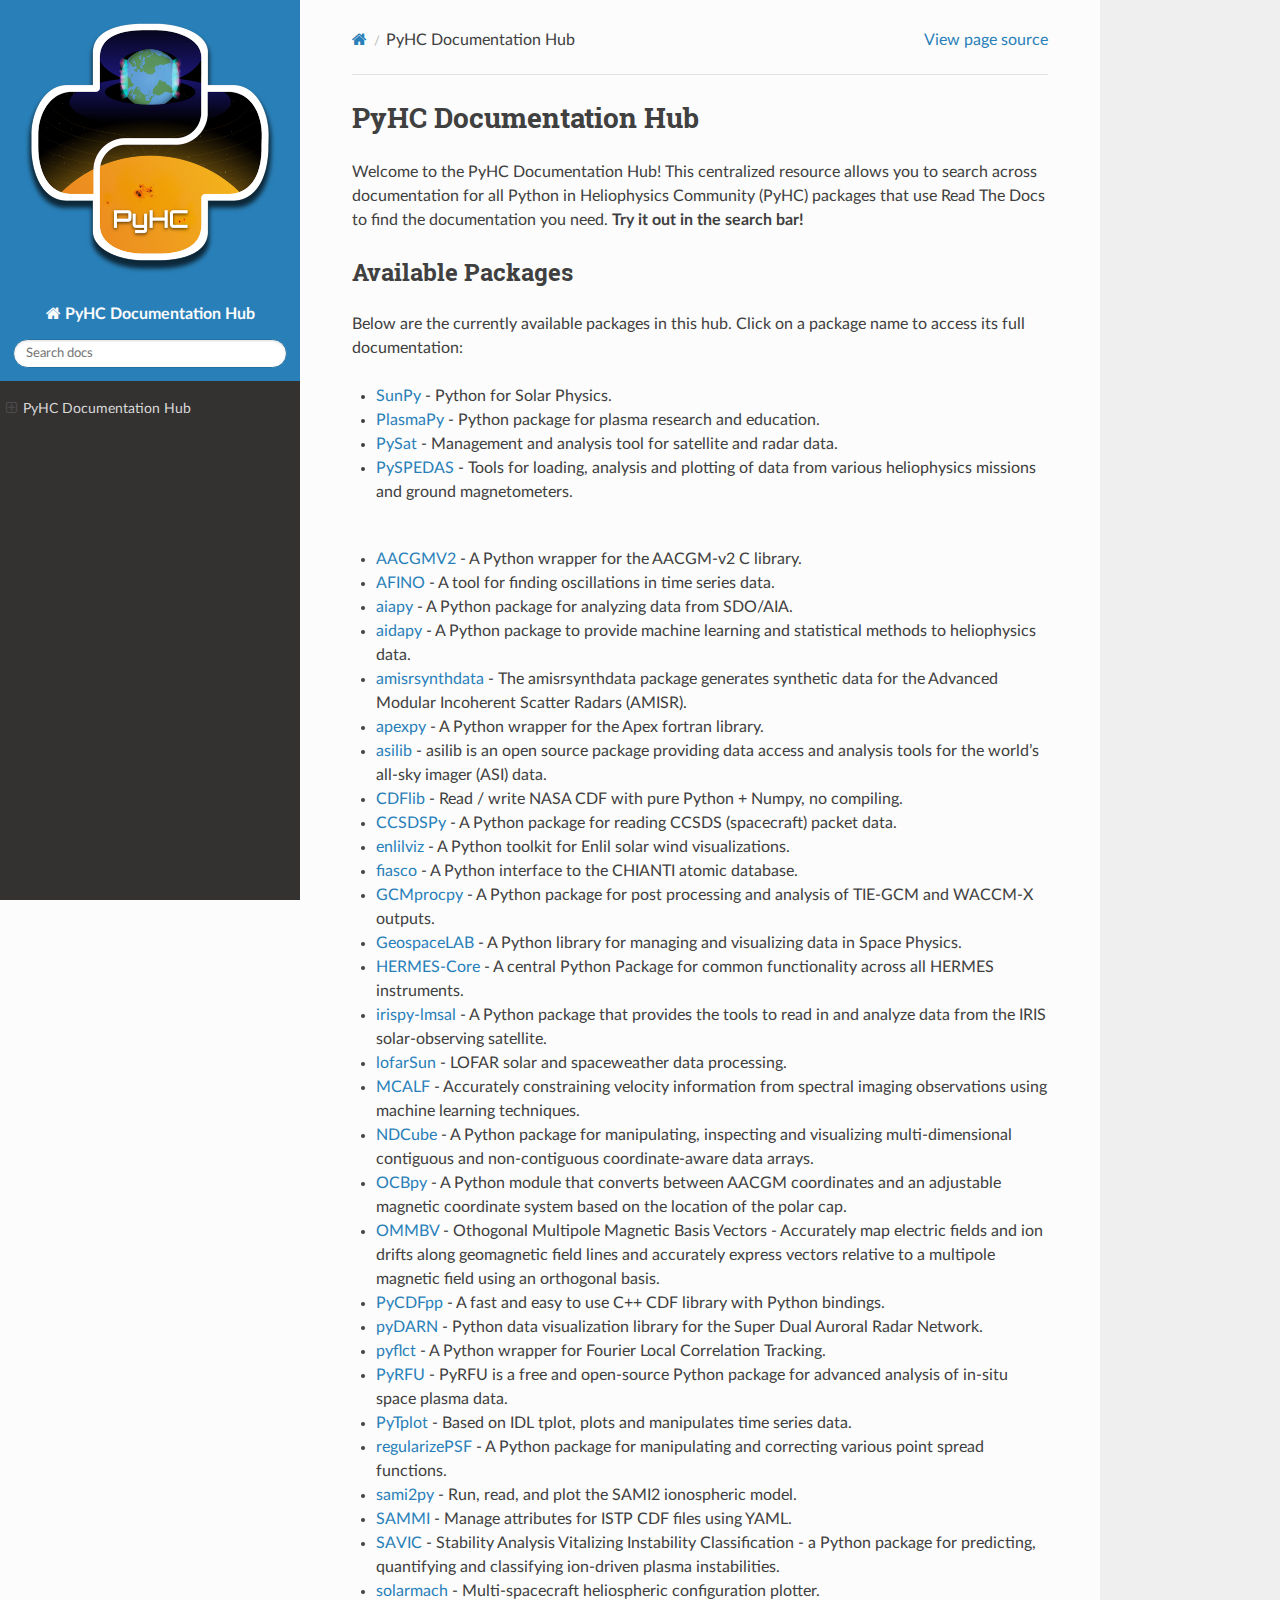
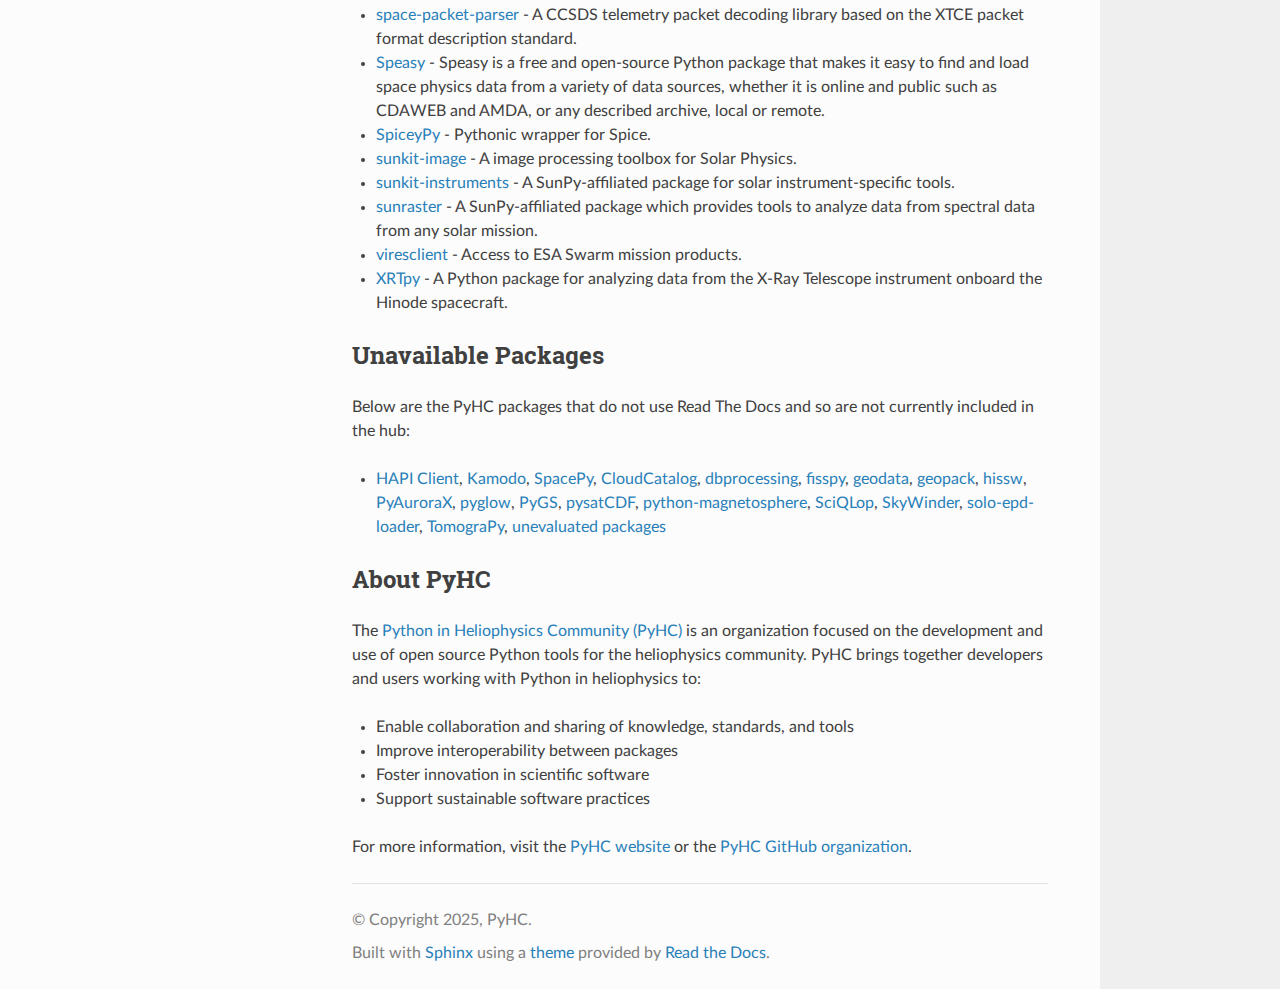
<file: index.html>
<!DOCTYPE html>
<html class="writer-html5" lang="en" data-content_root="./">
<head>
  <meta charset="utf-8" /><meta name="viewport" content="width=device-width, initial-scale=1" />

  <meta name="viewport" content="width=device-width, initial-scale=1.0" />
  <title>PyHC Documentation Hub &mdash; PyHC Documentation Hub  documentation</title>
      <link rel="stylesheet" type="text/css" href="_static/pygments.css?v=b86133f3" />
      <link rel="stylesheet" type="text/css" href="_static/css/theme.css?v=19f00094" />
      <link rel="stylesheet" type="text/css" href="_static/copybutton.css?v=76b2166b" />
      <link rel="stylesheet" type="text/css" href="_static/custom.css?v=01a5f578" />

  
  <!--[if lt IE 9]>
    <script src="_static/js/html5shiv.min.js"></script>
  <![endif]-->
  
        <script src="_static/jquery.js?v=5d32c60e"></script>
        <script src="_static/_sphinx_javascript_frameworks_compat.js?v=2cd50e6c"></script>
        <script src="_static/documentation_options.js?v=5929fcd5"></script>
        <script src="_static/doctools.js?v=888ff710"></script>
        <script src="_static/sphinx_highlight.js?v=dc90522c"></script>
        <script src="_static/clipboard.min.js?v=a7894cd8"></script>
        <script src="_static/copybutton.js?v=f281be69"></script>
        <script src="_static/pyhc_search.js?v=15aedbce"></script>
    <script src="_static/js/theme.js"></script>
    <link rel="index" title="Index" href="genindex.html" />
    <link rel="search" title="Search" href="search.html" />
 
<link rel="shortcut icon" href="_static/images/favicon.png"/>
<script type="application/json" id="pyhc-projects-data">
["sunpy", "plasmapy", "pysat", "pyspedas", "aacgmv2", "afino", "aiapy", "aidapy", "amisrsynthdata", "apexpy", "aurora-asi-lib", "cdflib", "ccsdspy", "enlilviz", "fiasco", "gcmprocpy", "geospacelab", "hermes-core", "irispy-lmsal", "lofarsun", "mcalf", "ndcube", "ocbpy", "ommbv", "pycdfpp", "pydarn", "pyflct", "pyrfu", "pytplot", "regularizepsf", "sami2py", "sammi", "savic", "solarmach", "space-packet-parser", "speasy", "spiceypy", "sunkit-image", "sunkit-instruments", "sunraster", "viresclient", "xrtpy"]
</script>

</head>

<body class="wy-body-for-nav"> 
  <div class="wy-grid-for-nav">
    <nav data-toggle="wy-nav-shift" class="wy-nav-side">
      <div class="wy-side-scroll">
        <div class="wy-side-nav-search" >
<a href="#">
  <img src="_static/images/PyHC_logo.png" class="logo" alt="Logo"/>
</a>


          
          
          <a href="#" class="icon icon-home">
            PyHC Documentation Hub
          </a>
<div role="search">
  <form id="rtd-search-form" class="wy-form" action="search.html" method="get">
    <input type="text" name="q" placeholder="Search docs" aria-label="Search docs" />
    <input type="hidden" name="check_keywords" value="yes" />
    <input type="hidden" name="area" value="default" />
  </form>
</div>

        </div><div class="wy-menu wy-menu-vertical" data-spy="affix" role="navigation" aria-label="Navigation menu">
              <!-- Local TOC -->
              <div class="local-toc"><ul>
<li><a class="reference internal" href="#">PyHC Documentation Hub</a><ul>
<li><a class="reference internal" href="#available-packages">Available Packages</a></li>
<li><a class="reference internal" href="#unavailable-packages">Unavailable Packages</a></li>
<li><a class="reference internal" href="#about-pyhc">About PyHC</a></li>
</ul>
</li>
</ul>
</div>
        </div>
      </div>
    </nav>

    <section data-toggle="wy-nav-shift" class="wy-nav-content-wrap"><nav class="wy-nav-top" aria-label="Mobile navigation menu" >
          <i data-toggle="wy-nav-top" class="fa fa-bars"></i>
          <a href="#">PyHC Documentation Hub</a>
      </nav>

      <div class="wy-nav-content">
        <div class="rst-content">
          <div role="navigation" aria-label="Page navigation">
  <ul class="wy-breadcrumbs">
      <li><a href="#" class="icon icon-home" aria-label="Home"></a></li>
      <li class="breadcrumb-item active">PyHC Documentation Hub</li>
      <li class="wy-breadcrumbs-aside">
            <a href="_sources/index.rst.txt" rel="nofollow"> View page source</a>
      </li>
  </ul>
  <hr/>
</div>
          <div role="main" class="document" itemscope="itemscope" itemtype="http://schema.org/Article">
           <div itemprop="articleBody">
             
  <section id="pyhc-documentation-hub">
<h1>PyHC Documentation Hub<a class="headerlink" href="#pyhc-documentation-hub" title="Link to this heading"></a></h1>
<p>Welcome to the PyHC Documentation Hub! This centralized resource allows you to search across documentation for all Python in Heliophysics Community (PyHC) packages that use Read The Docs to find the documentation you need. <strong>Try it out in the search bar!</strong></p>
<section id="available-packages">
<h2>Available Packages<a class="headerlink" href="#available-packages" title="Link to this heading"></a></h2>
<p>Below are the currently available packages in this hub. Click on a package name to access its full documentation:</p>
<ul class="simple">
<li><p><a class="reference external" href="https://docs.sunpy.org/en/stable/">SunPy</a> - Python for Solar Physics.</p></li>
<li><p><a class="reference external" href="https://docs.plasmapy.org/en/stable/">PlasmaPy</a> - Python package for plasma research and education.</p></li>
<li><p><a class="reference external" href="https://pysat.readthedocs.io/en/latest/">PySat</a> - Management and analysis tool for satellite and radar data.</p></li>
<li><p><a class="reference external" href="https://pyspedas.readthedocs.io/en/latest/">PySPEDAS</a> - Tools for loading, analysis and plotting of data from various heliophysics missions and ground magnetometers.</p></li>
</ul>
<br><ul class="simple">
<li><p><a class="reference external" href="http://aacgmv2.readthedocs.io">AACGMV2</a> - A Python wrapper for the AACGM-v2 C library.</p></li>
<li><p><a class="reference external" href="https://afino-release-version.readthedocs.io/">AFINO</a> - A tool for finding oscillations in time series data.</p></li>
<li><p><a class="reference external" href="https://aiapy.readthedocs.io">aiapy</a> - A Python package for analyzing data from SDO/AIA.</p></li>
<li><p><a class="reference external" href="https://aidapy.readthedocs.io">aidapy</a> - A Python package to provide machine learning and statistical methods to heliophysics data.</p></li>
<li><p><a class="reference external" href="https://amisrsynthdata.readthedocs.io/en/latest/">amisrsynthdata</a> - The amisrsynthdata package generates synthetic data for the Advanced Modular Incoherent Scatter Radars (AMISR).</p></li>
<li><p><a class="reference external" href="http://apexpy.readthedocs.io">apexpy</a> - A Python wrapper for the Apex fortran library.</p></li>
<li><p><a class="reference external" href="https://aurora-asi-lib.readthedocs.io/">asilib</a> - asilib is an open source package providing data access and analysis tools for the world’s all-sky imager (ASI) data.</p></li>
<li><p><a class="reference external" href="https://cdflib.readthedocs.io/en/latest">CDFlib</a> - Read / write NASA CDF with pure Python + Numpy, no compiling.</p></li>
<li><p><a class="reference external" href="https://docs.ccsdspy.org/en/latest/#">CCSDSPy</a> - A Python package for reading CCSDS (spacecraft) packet data.</p></li>
<li><p><a class="reference external" href="https://enlilviz.readthedocs.io/">enlilviz</a> - A Python toolkit for Enlil solar wind visualizations.</p></li>
<li><p><a class="reference external" href="http://fiasco.readthedocs.io">fiasco</a> - A Python interface to the CHIANTI atomic database.</p></li>
<li><p><a class="reference external" href="https://gcmprocpy.readthedocs.io">GCMprocpy</a> - A Python package for post processing and analysis of TIE-GCM and WACCM-X outputs.</p></li>
<li><p><a class="reference external" href="https://geospacelab.readthedocs.io/en/latest/">GeospaceLAB</a> - A Python library for managing and visualizing data in Space Physics.</p></li>
<li><p><a class="reference external" href="https://hermes-core.readthedocs.io/en/latest/">HERMES-Core</a> - A central Python Package for common functionality across all HERMES instruments.</p></li>
<li><p><a class="reference external" href="https://irispy-lmsal.readthedocs.io">irispy-lmsal</a> - A Python package that provides the tools to read in and analyze data from the IRIS solar-observing satellite.</p></li>
<li><p><a class="reference external" href="https://lofar-sun-tools.readthedocs.io/en/latest">lofarSun</a> - LOFAR solar and spaceweather data processing.</p></li>
<li><p><a class="reference external" href="https://mcalf.macbride.me">MCALF</a> - Accurately constraining velocity information from spectral imaging observations using machine learning techniques.</p></li>
<li><p><a class="reference external" href="https://docs.sunpy.org/projects/ndcube/en/stable/">NDCube</a> - A Python package for manipulating, inspecting and visualizing multi-dimensional contiguous and non-contiguous coordinate-aware data arrays.</p></li>
<li><p><a class="reference external" href="http://ocbpy.readthedocs.io">OCBpy</a> - A Python module that converts between AACGM coordinates and an adjustable magnetic coordinate system based on the location of the polar cap.</p></li>
<li><p><a class="reference external" href="https://ommbv.readthedocs.io">OMMBV</a> - Othogonal Multipole Magnetic Basis Vectors - Accurately map electric fields and ion drifts along geomagnetic field lines and accurately express vectors relative to a multipole magnetic field using an orthogonal basis.</p></li>
<li><p><a class="reference external" href="https://pycdfpp.readthedocs.io/en/latest/">PyCDFpp</a> - A fast and easy to use C++ CDF library with Python bindings.</p></li>
<li><p><a class="reference external" href="https://pydarn.readthedocs.io/en/main/">pyDARN</a> - Python data visualization library for the Super Dual Auroral Radar Network.</p></li>
<li><p><a class="reference external" href="https://pyflct.readthedocs.io">pyflct</a> - A Python wrapper for Fourier Local Correlation Tracking.</p></li>
<li><p><a class="reference external" href="https://pyrfu.readthedocs.io/en/latest/">PyRFU</a> - PyRFU is a free and open-source Python package for advanced analysis of in-situ space plasma data.</p></li>
<li><p><a class="reference external" href="https://pytplot.readthedocs.io/en/latest/">PyTplot</a> - Based on IDL tplot, plots and manipulates time series data.</p></li>
<li><p><a class="reference external" href="https://regularizepsf.readthedocs.io/en/latest/">regularizePSF</a> - A Python package for manipulating and correcting various point spread functions.</p></li>
<li><p><a class="reference external" href="https://sami2py.readthedocs.io">sami2py</a> - Run, read, and plot the SAMI2 ionospheric model.</p></li>
<li><p><a class="reference external" href="https://swxschema.readthedocs.io/en/latest/">SAMMI</a> - Manage attributes for ISTP CDF files using YAML.</p></li>
<li><p><a class="reference external" href="https://savic.readthedocs.io/en/latest/index.html">SAVIC</a> - Stability Analysis Vitalizing Instability Classification - a Python package for predicting, quantifying and classifying ion-driven plasma instabilities.</p></li>
<li><p><a class="reference external" href="https://solarmach.readthedocs.io">solarmach</a> - Multi-spacecraft heliospheric configuration plotter.</p></li>
<li><p><a class="reference external" href="https://space-packet-parser.readthedocs.io">space-packet-parser</a> - A CCSDS telemetry packet decoding library based on the XTCE packet format description standard.</p></li>
<li><p><a class="reference external" href="https://speasy.readthedocs.io/">Speasy</a> - Speasy is a free and open-source Python package that makes it easy to find and load space physics data from a variety of data sources, whether it is online and public such as CDAWEB and AMDA, or any described archive, local or remote.</p></li>
<li><p><a class="reference external" href="https://spiceypy.readthedocs.io">SpiceyPy</a> - Pythonic wrapper for Spice.</p></li>
<li><p><a class="reference external" href="https://docs.sunpy.org/projects/sunkit-image">sunkit-image</a> - A image processing toolbox for Solar Physics.</p></li>
<li><p><a class="reference external" href="https://docs.sunpy.org/projects/sunkit-instruments">sunkit-instruments</a> - A SunPy-affiliated package for solar instrument-specific tools.</p></li>
<li><p><a class="reference external" href="https://docs.sunpy.org/projects/sunraster">sunraster</a> - A SunPy-affiliated package which provides tools to analyze data from spectral data from any solar mission.</p></li>
<li><p><a class="reference external" href="https://viresclient.readthedocs.io">viresclient</a> - Access to ESA Swarm mission products.</p></li>
<li><p><a class="reference external" href="https://xrtpy.readthedocs.io">XRTpy</a> - A Python package for analyzing data from the X-Ray Telescope instrument onboard the Hinode spacecraft.</p></li>
</ul>
</section>
<section id="unavailable-packages">
<h2>Unavailable Packages<a class="headerlink" href="#unavailable-packages" title="Link to this heading"></a></h2>
<p>Below are the PyHC packages that do not use Read The Docs and so are not currently included in the hub:</p>
<ul class="simple">
<li><p><a class="reference external" href="https://github.com/hapi-server/client-python/blob/master/README.md">HAPI Client</a>, <a class="reference external" href="https://nasa.github.io/Kamodo">Kamodo</a>, <a class="reference external" href="https://spacepy.github.io">SpacePy</a>, <a class="reference external" href="https://github.com/heliocloud-data/cloudcatalog/blob/main/docs/cloudcatalog-spec.md">CloudCatalog</a>, <a class="reference external" href="https://spacepy.github.io/dbprocessing">dbprocessing</a>, <a class="reference external" href="https://github.com/SNU-sunday/fisspy/tree/master/docs">fisspy</a>, <a class="reference external" href="https://github.com/jswoboda/GeoDataPython/blob/master/README.rst">geodata</a>, <a class="reference external" href="https://github.com/tsssss/geopack/blob/master/README.md">geopack</a>, <a class="reference external" href="https://wtbarnes.github.io/hissw">hissw</a>, <a class="reference external" href="https://docs.aurorax.space/code/pyaurorax_api_reference/pyaurorax/">PyAuroraX</a>, <a class="reference external" href="https://github.com/timduly4/pyglow/blob/master/README.md">pyglow</a>, <a class="reference external" href="https://github.com/PyGSDR/PyGS/tree/main/documentation">PyGS</a>, <a class="reference external" href="https://github.com/pysat/pysatCDF/blob/main/README.md">pysatCDF</a>, <a class="reference external" href="https://github.com/dpq/python-magnetosphere/blob/master/README">python-magnetosphere</a>, <a class="reference external" href="https://github.com/SciQLop/SciQLop/blob/main/README.md">SciQLop</a>, <a class="reference external" href="https://github.com/PolarMesosphericClouds/SkyWinder/blob/main/README.md">SkyWinder</a>, <a class="reference external" href="https://github.com/jgieseler/solo-epd-loader/blob/main/README.rst">solo-epd-loader</a>, <a class="reference external" href="https://github.com/nbarbey/TomograPy/blob/master/README.rst">TomograPy</a>, <a class="reference external" href="https://heliopython.org/projects#unevaluated_packages">unevaluated packages</a></p></li>
</ul>
</section>
<section id="about-pyhc">
<h2>About PyHC<a class="headerlink" href="#about-pyhc" title="Link to this heading"></a></h2>
<p>The <a class="reference external" href="https://heliopython.org/">Python in Heliophysics Community (PyHC)</a> is an organization focused on the development and use of open source Python tools for the heliophysics community. PyHC brings together developers and users working with Python in heliophysics to:</p>
<ul class="simple">
<li><p>Enable collaboration and sharing of knowledge, standards, and tools</p></li>
<li><p>Improve interoperability between packages</p></li>
<li><p>Foster innovation in scientific software</p></li>
<li><p>Support sustainable software practices</p></li>
</ul>
<p>For more information, visit the <a class="reference external" href="https://heliopython.org/">PyHC website</a> or the <a class="reference external" href="https://github.com/heliophysicsPy">PyHC GitHub organization</a>.</p>
</section>
</section>


           </div>
          </div>
          <footer>

  <hr/>

  <div role="contentinfo">
    <p>&#169; Copyright 2025, PyHC.</p>
  </div>

  Built with <a href="https://www.sphinx-doc.org/">Sphinx</a> using a
    <a href="https://github.com/readthedocs/sphinx_rtd_theme">theme</a>
    provided by <a href="https://readthedocs.org">Read the Docs</a>.
   

</footer>
        </div>
      </div>
    </section>
  </div>
  <script>
      jQuery(function () {
          SphinxRtdTheme.Navigation.enable(true);
      });
  </script> 

</body>
</html>
</file>
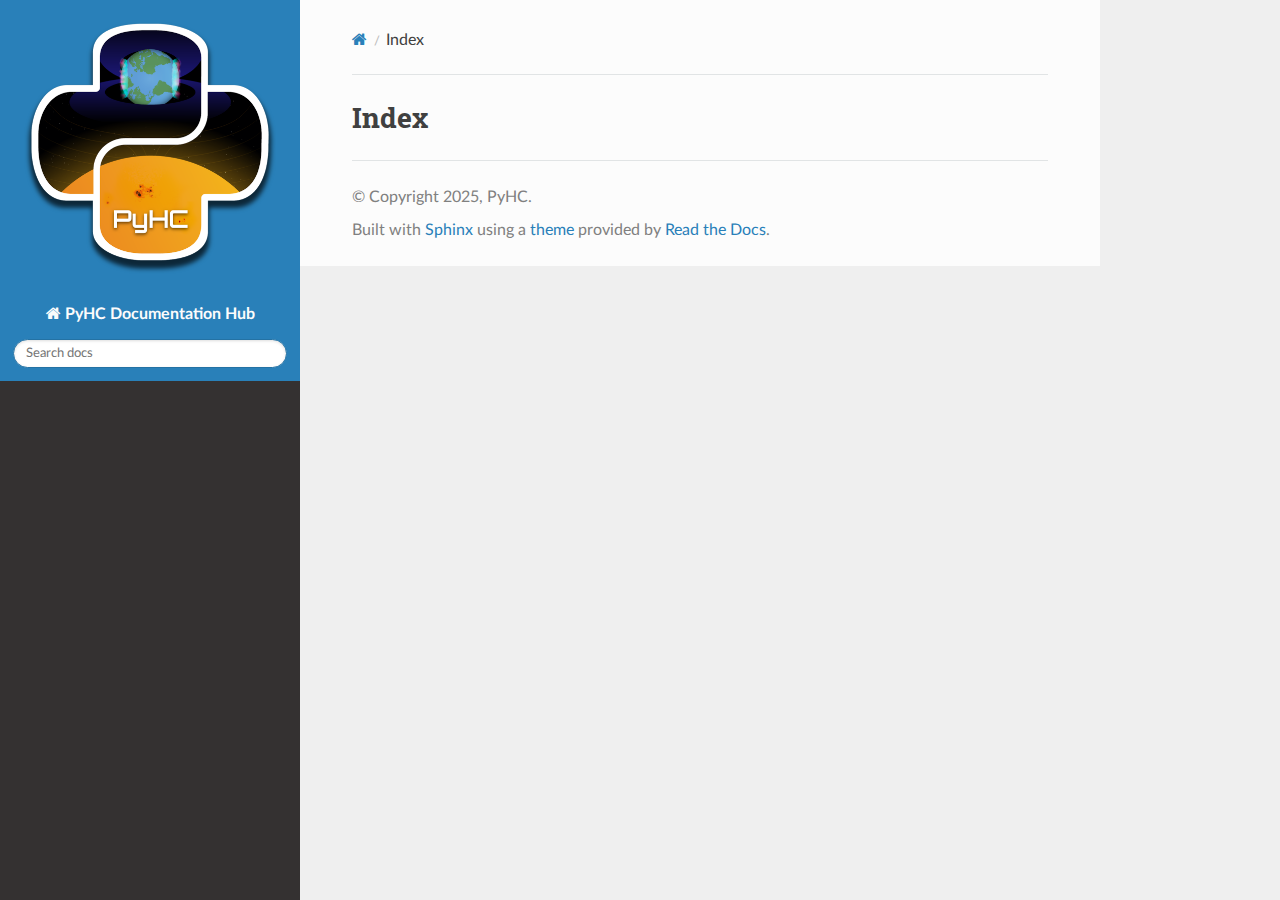
<file: genindex.html>
<!DOCTYPE html>
<html class="writer-html5" lang="en" data-content_root="./">
<head>
  <meta charset="utf-8" />
  <meta name="viewport" content="width=device-width, initial-scale=1.0" />
  <title>Index &mdash; PyHC Documentation Hub  documentation</title>
      <link rel="stylesheet" type="text/css" href="_static/pygments.css?v=b86133f3" />
      <link rel="stylesheet" type="text/css" href="_static/css/theme.css?v=19f00094" />
      <link rel="stylesheet" type="text/css" href="_static/copybutton.css?v=76b2166b" />
      <link rel="stylesheet" type="text/css" href="_static/custom.css?v=01a5f578" />

  
  <!--[if lt IE 9]>
    <script src="_static/js/html5shiv.min.js"></script>
  <![endif]-->
  
        <script src="_static/jquery.js?v=5d32c60e"></script>
        <script src="_static/_sphinx_javascript_frameworks_compat.js?v=2cd50e6c"></script>
        <script src="_static/documentation_options.js?v=5929fcd5"></script>
        <script src="_static/doctools.js?v=888ff710"></script>
        <script src="_static/sphinx_highlight.js?v=dc90522c"></script>
        <script src="_static/clipboard.min.js?v=a7894cd8"></script>
        <script src="_static/copybutton.js?v=f281be69"></script>
        <script src="_static/pyhc_search.js?v=15aedbce"></script>
    <script src="_static/js/theme.js"></script>
    <link rel="index" title="Index" href="#" />
    <link rel="search" title="Search" href="search.html" />
 
<link rel="shortcut icon" href="_static/images/favicon.png"/>
<script type="application/json" id="pyhc-projects-data">
["sunpy", "plasmapy", "pysat", "pyspedas", "aacgmv2", "afino", "aiapy", "aidapy", "amisrsynthdata", "apexpy", "aurora-asi-lib", "cdflib", "ccsdspy", "enlilviz", "fiasco", "gcmprocpy", "geospacelab", "hermes-core", "irispy-lmsal", "lofarsun", "mcalf", "ndcube", "ocbpy", "ommbv", "pycdfpp", "pydarn", "pyflct", "pyrfu", "pytplot", "regularizepsf", "sami2py", "sammi", "savic", "solarmach", "space-packet-parser", "speasy", "spiceypy", "sunkit-image", "sunkit-instruments", "sunraster", "viresclient", "xrtpy"]
</script>

</head>

<body class="wy-body-for-nav"> 
  <div class="wy-grid-for-nav">
    <nav data-toggle="wy-nav-shift" class="wy-nav-side">
      <div class="wy-side-scroll">
        <div class="wy-side-nav-search" >
<a href="index.html">
  <img src="_static/images/PyHC_logo.png" class="logo" alt="Logo"/>
</a>


          
          
          <a href="index.html" class="icon icon-home">
            PyHC Documentation Hub
          </a>
<div role="search">
  <form id="rtd-search-form" class="wy-form" action="search.html" method="get">
    <input type="text" name="q" placeholder="Search docs" aria-label="Search docs" />
    <input type="hidden" name="check_keywords" value="yes" />
    <input type="hidden" name="area" value="default" />
  </form>
</div>

        </div><div class="wy-menu wy-menu-vertical" data-spy="affix" role="navigation" aria-label="Navigation menu">
              <!-- Local TOC -->
              <div class="local-toc"></div>
        </div>
      </div>
    </nav>

    <section data-toggle="wy-nav-shift" class="wy-nav-content-wrap"><nav class="wy-nav-top" aria-label="Mobile navigation menu" >
          <i data-toggle="wy-nav-top" class="fa fa-bars"></i>
          <a href="index.html">PyHC Documentation Hub</a>
      </nav>

      <div class="wy-nav-content">
        <div class="rst-content">
          <div role="navigation" aria-label="Page navigation">
  <ul class="wy-breadcrumbs">
      <li><a href="index.html" class="icon icon-home" aria-label="Home"></a></li>
      <li class="breadcrumb-item active">Index</li>
      <li class="wy-breadcrumbs-aside">
      </li>
  </ul>
  <hr/>
</div>
          <div role="main" class="document" itemscope="itemscope" itemtype="http://schema.org/Article">
           <div itemprop="articleBody">
             

<h1 id="index">Index</h1>

<div class="genindex-jumpbox">
 
</div>


           </div>
          </div>
          <footer>

  <hr/>

  <div role="contentinfo">
    <p>&#169; Copyright 2025, PyHC.</p>
  </div>

  Built with <a href="https://www.sphinx-doc.org/">Sphinx</a> using a
    <a href="https://github.com/readthedocs/sphinx_rtd_theme">theme</a>
    provided by <a href="https://readthedocs.org">Read the Docs</a>.
   

</footer>
        </div>
      </div>
    </section>
  </div>
  <script>
      jQuery(function () {
          SphinxRtdTheme.Navigation.enable(true);
      });
  </script> 

</body>
</html>
</file>
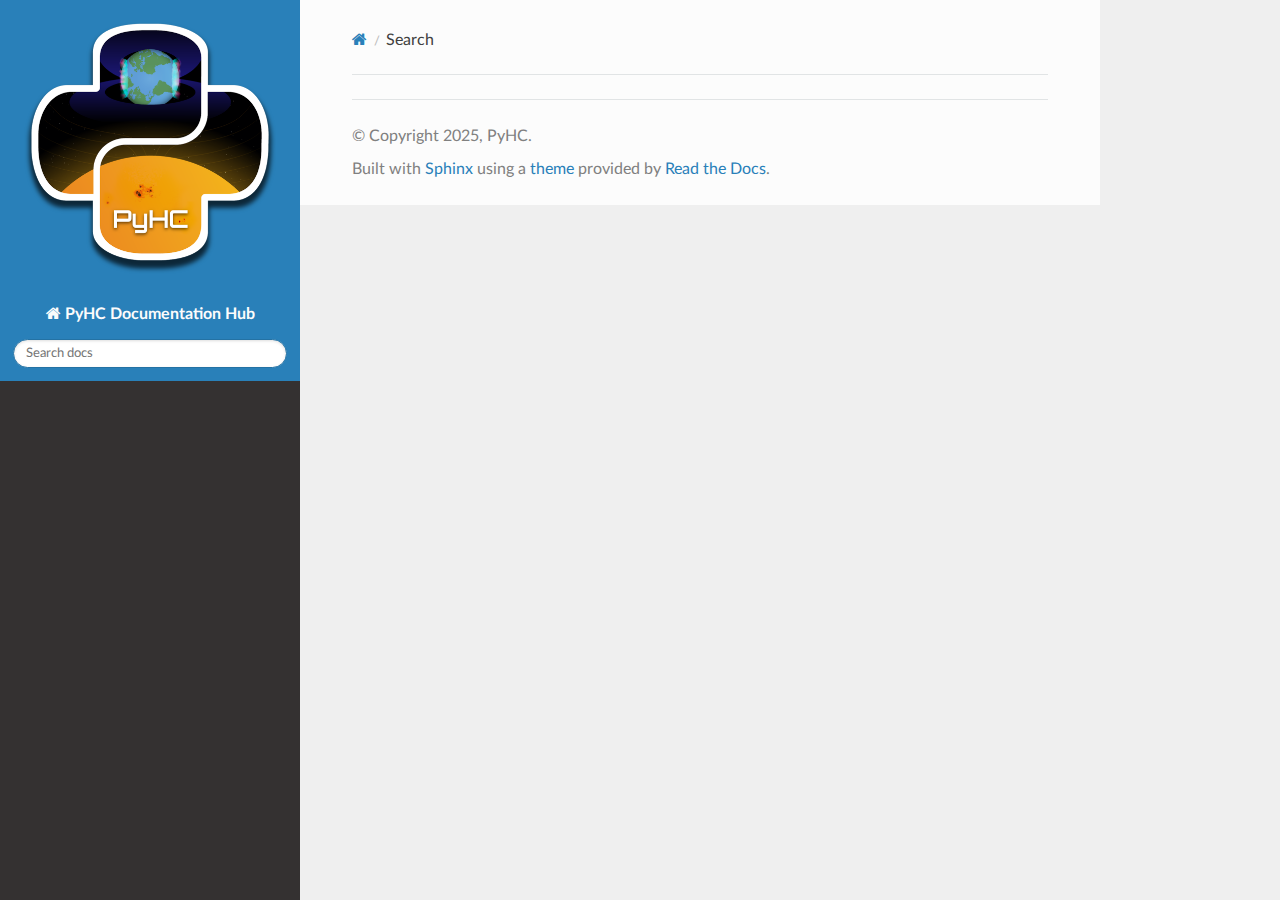
<file: search.html>
<!DOCTYPE html>
<html class="writer-html5" lang="en" data-content_root="./">
<head>
  <meta charset="utf-8" />
  <meta name="viewport" content="width=device-width, initial-scale=1.0" />
  <title>Search &mdash; PyHC Documentation Hub  documentation</title>
      <link rel="stylesheet" type="text/css" href="_static/pygments.css?v=b86133f3" />
      <link rel="stylesheet" type="text/css" href="_static/css/theme.css?v=19f00094" />
      <link rel="stylesheet" type="text/css" href="_static/copybutton.css?v=76b2166b" />
      <link rel="stylesheet" type="text/css" href="_static/custom.css?v=01a5f578" />

  
    
  <!--[if lt IE 9]>
    <script src="_static/js/html5shiv.min.js"></script>
  <![endif]-->
  
        <script src="_static/jquery.js?v=5d32c60e"></script>
        <script src="_static/_sphinx_javascript_frameworks_compat.js?v=2cd50e6c"></script>
        <script src="_static/documentation_options.js?v=5929fcd5"></script>
        <script src="_static/doctools.js?v=888ff710"></script>
        <script src="_static/sphinx_highlight.js?v=dc90522c"></script>
        <script src="_static/clipboard.min.js?v=a7894cd8"></script>
        <script src="_static/copybutton.js?v=f281be69"></script>
        <script src="_static/pyhc_search.js?v=15aedbce"></script>
    <script src="_static/js/theme.js"></script>
    <script src="_static/searchtools.js"></script>
    <script src="_static/language_data.js"></script>
    <link rel="index" title="Index" href="genindex.html" />
    <link rel="search" title="Search" href="#" />
 
<link rel="shortcut icon" href="_static/images/favicon.png"/>
<script type="application/json" id="pyhc-projects-data">
["sunpy", "plasmapy", "pysat", "pyspedas", "aacgmv2", "afino", "aiapy", "aidapy", "amisrsynthdata", "apexpy", "aurora-asi-lib", "cdflib", "ccsdspy", "enlilviz", "fiasco", "gcmprocpy", "geospacelab", "hermes-core", "irispy-lmsal", "lofarsun", "mcalf", "ndcube", "ocbpy", "ommbv", "pycdfpp", "pydarn", "pyflct", "pyrfu", "pytplot", "regularizepsf", "sami2py", "sammi", "savic", "solarmach", "space-packet-parser", "speasy", "spiceypy", "sunkit-image", "sunkit-instruments", "sunraster", "viresclient", "xrtpy"]
</script>

</head>

<body class="wy-body-for-nav"> 
  <div class="wy-grid-for-nav">
    <nav data-toggle="wy-nav-shift" class="wy-nav-side">
      <div class="wy-side-scroll">
        <div class="wy-side-nav-search" >
<a href="index.html">
  <img src="_static/images/PyHC_logo.png" class="logo" alt="Logo"/>
</a>


          
          
          <a href="index.html" class="icon icon-home">
            PyHC Documentation Hub
          </a>
<div role="search">
  <form id="rtd-search-form" class="wy-form" action="#" method="get">
    <input type="text" name="q" placeholder="Search docs" aria-label="Search docs" />
    <input type="hidden" name="check_keywords" value="yes" />
    <input type="hidden" name="area" value="default" />
  </form>
</div>

        </div><div class="wy-menu wy-menu-vertical" data-spy="affix" role="navigation" aria-label="Navigation menu">
              <!-- Local TOC -->
              <div class="local-toc"></div>
        </div>
      </div>
    </nav>

    <section data-toggle="wy-nav-shift" class="wy-nav-content-wrap"><nav class="wy-nav-top" aria-label="Mobile navigation menu" >
          <i data-toggle="wy-nav-top" class="fa fa-bars"></i>
          <a href="index.html">PyHC Documentation Hub</a>
      </nav>

      <div class="wy-nav-content">
        <div class="rst-content">
          <div role="navigation" aria-label="Page navigation">
  <ul class="wy-breadcrumbs">
      <li><a href="index.html" class="icon icon-home" aria-label="Home"></a></li>
      <li class="breadcrumb-item active">Search</li>
      <li class="wy-breadcrumbs-aside">
      </li>
  </ul>
  <hr/>
</div>
          <div role="main" class="document" itemscope="itemscope" itemtype="http://schema.org/Article">
           <div itemprop="articleBody">
             
  <noscript>
  <div id="fallback" class="admonition warning">
    <p class="last">
      Please activate JavaScript to enable the search functionality.
    </p>
  </div>
  </noscript>

  
  <div id="search-results">
  
  </div>

           </div>
          </div>
          <footer>

  <hr/>

  <div role="contentinfo">
    <p>&#169; Copyright 2025, PyHC.</p>
  </div>

  Built with <a href="https://www.sphinx-doc.org/">Sphinx</a> using a
    <a href="https://github.com/readthedocs/sphinx_rtd_theme">theme</a>
    provided by <a href="https://readthedocs.org">Read the Docs</a>.
   

</footer>
        </div>
      </div>
    </section>
  </div>
  <script>
      jQuery(function () {
          SphinxRtdTheme.Navigation.enable(true);
      });
  </script>
  <script>
    jQuery(function() { Search.loadIndex("searchindex.js"); });
  </script>
  
  <script id="searchindexloader"></script>
   


</body>
</html>
</file>
<file: _static/pygments.css>
pre { line-height: 125%; }
td.linenos .normal { color: inherit; background-color: transparent; padding-left: 5px; padding-right: 5px; }
span.linenos { color: inherit; background-color: transparent; padding-left: 5px; padding-right: 5px; }
td.linenos .special { color: #000000; background-color: #ffffc0; padding-left: 5px; padding-right: 5px; }
span.linenos.special { color: #000000; background-color: #ffffc0; padding-left: 5px; padding-right: 5px; }
.highlight .hll { background-color: #ffffcc }
.highlight { background: #f8f8f8; }
.highlight .c { color: #3D7B7B; font-style: italic } /* Comment */
.highlight .err { border: 1px solid #F00 } /* Error */
.highlight .k { color: #008000; font-weight: bold } /* Keyword */
.highlight .o { color: #666 } /* Operator */
.highlight .ch { color: #3D7B7B; font-style: italic } /* Comment.Hashbang */
.highlight .cm { color: #3D7B7B; font-style: italic } /* Comment.Multiline */
.highlight .cp { color: #9C6500 } /* Comment.Preproc */
.highlight .cpf { color: #3D7B7B; font-style: italic } /* Comment.PreprocFile */
.highlight .c1 { color: #3D7B7B; font-style: italic } /* Comment.Single */
.highlight .cs { color: #3D7B7B; font-style: italic } /* Comment.Special */
.highlight .gd { color: #A00000 } /* Generic.Deleted */
.highlight .ge { font-style: italic } /* Generic.Emph */
.highlight .ges { font-weight: bold; font-style: italic } /* Generic.EmphStrong */
.highlight .gr { color: #E40000 } /* Generic.Error */
.highlight .gh { color: #000080; font-weight: bold } /* Generic.Heading */
.highlight .gi { color: #008400 } /* Generic.Inserted */
.highlight .go { color: #717171 } /* Generic.Output */
.highlight .gp { color: #000080; font-weight: bold } /* Generic.Prompt */
.highlight .gs { font-weight: bold } /* Generic.Strong */
.highlight .gu { color: #800080; font-weight: bold } /* Generic.Subheading */
.highlight .gt { color: #04D } /* Generic.Traceback */
.highlight .kc { color: #008000; font-weight: bold } /* Keyword.Constant */
.highlight .kd { color: #008000; font-weight: bold } /* Keyword.Declaration */
.highlight .kn { color: #008000; font-weight: bold } /* Keyword.Namespace */
.highlight .kp { color: #008000 } /* Keyword.Pseudo */
.highlight .kr { color: #008000; font-weight: bold } /* Keyword.Reserved */
.highlight .kt { color: #B00040 } /* Keyword.Type */
.highlight .m { color: #666 } /* Literal.Number */
.highlight .s { color: #BA2121 } /* Literal.String */
.highlight .na { color: #687822 } /* Name.Attribute */
.highlight .nb { color: #008000 } /* Name.Builtin */
.highlight .nc { color: #00F; font-weight: bold } /* Name.Class */
.highlight .no { color: #800 } /* Name.Constant */
.highlight .nd { color: #A2F } /* Name.Decorator */
.highlight .ni { color: #717171; font-weight: bold } /* Name.Entity */
.highlight .ne { color: #CB3F38; font-weight: bold } /* Name.Exception */
.highlight .nf { color: #00F } /* Name.Function */
.highlight .nl { color: #767600 } /* Name.Label */
.highlight .nn { color: #00F; font-weight: bold } /* Name.Namespace */
.highlight .nt { color: #008000; font-weight: bold } /* Name.Tag */
.highlight .nv { color: #19177C } /* Name.Variable */
.highlight .ow { color: #A2F; font-weight: bold } /* Operator.Word */
.highlight .w { color: #BBB } /* Text.Whitespace */
.highlight .mb { color: #666 } /* Literal.Number.Bin */
.highlight .mf { color: #666 } /* Literal.Number.Float */
.highlight .mh { color: #666 } /* Literal.Number.Hex */
.highlight .mi { color: #666 } /* Literal.Number.Integer */
.highlight .mo { color: #666 } /* Literal.Number.Oct */
.highlight .sa { color: #BA2121 } /* Literal.String.Affix */
.highlight .sb { color: #BA2121 } /* Literal.String.Backtick */
.highlight .sc { color: #BA2121 } /* Literal.String.Char */
.highlight .dl { color: #BA2121 } /* Literal.String.Delimiter */
.highlight .sd { color: #BA2121; font-style: italic } /* Literal.String.Doc */
.highlight .s2 { color: #BA2121 } /* Literal.String.Double */
.highlight .se { color: #AA5D1F; font-weight: bold } /* Literal.String.Escape */
.highlight .sh { color: #BA2121 } /* Literal.String.Heredoc */
.highlight .si { color: #A45A77; font-weight: bold } /* Literal.String.Interpol */
.highlight .sx { color: #008000 } /* Literal.String.Other */
.highlight .sr { color: #A45A77 } /* Literal.String.Regex */
.highlight .s1 { color: #BA2121 } /* Literal.String.Single */
.highlight .ss { color: #19177C } /* Literal.String.Symbol */
.highlight .bp { color: #008000 } /* Name.Builtin.Pseudo */
.highlight .fm { color: #00F } /* Name.Function.Magic */
.highlight .vc { color: #19177C } /* Name.Variable.Class */
.highlight .vg { color: #19177C } /* Name.Variable.Global */
.highlight .vi { color: #19177C } /* Name.Variable.Instance */
.highlight .vm { color: #19177C } /* Name.Variable.Magic */
.highlight .il { color: #666 } /* Literal.Number.Integer.Long */
</file>
<file: _static/css/theme.css>
html{box-sizing:border-box}*,:after,:before{box-sizing:inherit}article,aside,details,figcaption,figure,footer,header,hgroup,nav,section{display:block}audio,canvas,video{display:inline-block;*display:inline;*zoom:1}[hidden],audio:not([controls]){display:none}*{-webkit-box-sizing:border-box;-moz-box-sizing:border-box;box-sizing:border-box}html{font-size:100%;-webkit-text-size-adjust:100%;-ms-text-size-adjust:100%}body{margin:0}a:active,a:hover{outline:0}abbr[title]{border-bottom:1px dotted}b,strong{font-weight:700}blockquote{margin:0}dfn{font-style:italic}ins{background:#ff9;text-decoration:none}ins,mark{color:#000}mark{background:#ff0;font-style:italic;font-weight:700}.rst-content code,.rst-content tt,code,kbd,pre,samp{font-family:monospace,serif;_font-family:courier new,monospace;font-size:1em}pre{white-space:pre}q{quotes:none}q:after,q:before{content:"";content:none}small{font-size:85%}sub,sup{font-size:75%;line-height:0;position:relative;vertical-align:baseline}sup{top:-.5em}sub{bottom:-.25em}dl,ol,ul{margin:0;padding:0;list-style:none;list-style-image:none}li{list-style:none}dd{margin:0}img{border:0;-ms-interpolation-mode:bicubic;vertical-align:middle;max-width:100%}svg:not(:root){overflow:hidden}figure,form{margin:0}label{cursor:pointer}button,input,select,textarea{font-size:100%;margin:0;vertical-align:baseline;*vertical-align:middle}button,input{line-height:normal}button,input[type=button],input[type=reset],input[type=submit]{cursor:pointer;-webkit-appearance:button;*overflow:visible}button[disabled],input[disabled]{cursor:default}input[type=search]{-webkit-appearance:textfield;-moz-box-sizing:content-box;-webkit-box-sizing:content-box;box-sizing:content-box}textarea{resize:vertical}table{border-collapse:collapse;border-spacing:0}td{vertical-align:top}.chromeframe{margin:.2em 0;background:#ccc;color:#000;padding:.2em 0}.ir{display:block;border:0;text-indent:-999em;overflow:hidden;background-color:transparent;background-repeat:no-repeat;text-align:left;direction:ltr;*line-height:0}.ir br{display:none}.hidden{display:none!important;visibility:hidden}.visuallyhidden{border:0;clip:rect(0 0 0 0);height:1px;margin:-1px;overflow:hidden;padding:0;position:absolute;width:1px}.visuallyhidden.focusable:active,.visuallyhidden.focusable:focus{clip:auto;height:auto;margin:0;overflow:visible;position:static;width:auto}.invisible{visibility:hidden}.relative{position:relative}big,small{font-size:100%}@media print{body,html,section{background:none!important}*{box-shadow:none!important;text-shadow:none!important;filter:none!important;-ms-filter:none!important}a,a:visited{text-decoration:underline}.ir a:after,a[href^="#"]:after,a[href^="javascript:"]:after{content:""}blockquote,pre{page-break-inside:avoid}thead{display:table-header-group}img,tr{page-break-inside:avoid}img{max-width:100%!important}@page{margin:.5cm}.rst-content .toctree-wrapper>p.caption,h2,h3,p{orphans:3;widows:3}.rst-content .toctree-wrapper>p.caption,h2,h3{page-break-after:avoid}}.btn,.fa:before,.icon:before,.rst-content .admonition,.rst-content .admonition-title:before,.rst-content .admonition-todo,.rst-content .attention,.rst-content .caution,.rst-content .code-block-caption .headerlink:before,.rst-content .danger,.rst-content .eqno .headerlink:before,.rst-content .error,.rst-content .hint,.rst-content .important,.rst-content .note,.rst-content .seealso,.rst-content .tip,.rst-content .warning,.rst-content code.download span:first-child:before,.rst-content dl dt .headerlink:before,.rst-content h1 .headerlink:before,.rst-content h2 .headerlink:before,.rst-content h3 .headerlink:before,.rst-content h4 .headerlink:before,.rst-content h5 .headerlink:before,.rst-content h6 .headerlink:before,.rst-content p.caption .headerlink:before,.rst-content p .headerlink:before,.rst-content table>caption .headerlink:before,.rst-content tt.download span:first-child:before,.wy-alert,.wy-dropdown .caret:before,.wy-inline-validate.wy-inline-validate-danger .wy-input-context:before,.wy-inline-validate.wy-inline-validate-info .wy-input-context:before,.wy-inline-validate.wy-inline-validate-success .wy-input-context:before,.wy-inline-validate.wy-inline-validate-warning .wy-input-context:before,.wy-menu-vertical li.current>a button.toctree-expand:before,.wy-menu-vertical li.on a button.toctree-expand:before,.wy-menu-vertical li button.toctree-expand:before,input[type=color],input[type=date],input[type=datetime-local],input[type=datetime],input[type=email],input[type=month],input[type=number],input[type=password],input[type=search],input[type=tel],input[type=text],input[type=time],input[type=url],input[type=week],select,textarea{-webkit-font-smoothing:antialiased}.clearfix{*zoom:1}.clearfix:after,.clearfix:before{display:table;content:""}.clearfix:after{clear:both}/*!
 *  Font Awesome 4.7.0 by @davegandy - http://fontawesome.io - @fontawesome
 *  License - http://fontawesome.io/license (Font: SIL OFL 1.1, CSS: MIT License)
 */@font-face{font-family:FontAwesome;src:url(fonts/fontawesome-webfont.eot?674f50d287a8c48dc19ba404d20fe713);src:url(fonts/fontawesome-webfont.eot?674f50d287a8c48dc19ba404d20fe713?#iefix&v=4.7.0) format("embedded-opentype"),url(fonts/fontawesome-webfont.woff2?af7ae505a9eed503f8b8e6982036873e) format("woff2"),url(fonts/fontawesome-webfont.woff?fee66e712a8a08eef5805a46892932ad) format("woff"),url(fonts/fontawesome-webfont.ttf?b06871f281fee6b241d60582ae9369b9) format("truetype"),url(fonts/fontawesome-webfont.svg?912ec66d7572ff821749319396470bde#fontawesomeregular) format("svg");font-weight:400;font-style:normal}.fa,.icon,.rst-content .admonition-title,.rst-content .code-block-caption .headerlink,.rst-content .eqno .headerlink,.rst-content code.download span:first-child,.rst-content dl dt .headerlink,.rst-content h1 .headerlink,.rst-content h2 .headerlink,.rst-content h3 .headerlink,.rst-content h4 .headerlink,.rst-content h5 .headerlink,.rst-content h6 .headerlink,.rst-content p.caption .headerlink,.rst-content p .headerlink,.rst-content table>caption .headerlink,.rst-content tt.download span:first-child,.wy-menu-vertical li.current>a button.toctree-expand,.wy-menu-vertical li.on a button.toctree-expand,.wy-menu-vertical li button.toctree-expand{display:inline-block;font:normal normal normal 14px/1 FontAwesome;font-size:inherit;text-rendering:auto;-webkit-font-smoothing:antialiased;-moz-osx-font-smoothing:grayscale}.fa-lg{font-size:1.33333em;line-height:.75em;vertical-align:-15%}.fa-2x{font-size:2em}.fa-3x{font-size:3em}.fa-4x{font-size:4em}.fa-5x{font-size:5em}.fa-fw{width:1.28571em;text-align:center}.fa-ul{padding-left:0;margin-left:2.14286em;list-style-type:none}.fa-ul>li{position:relative}.fa-li{position:absolute;left:-2.14286em;width:2.14286em;top:.14286em;text-align:center}.fa-li.fa-lg{left:-1.85714em}.fa-border{padding:.2em .25em .15em;border:.08em solid #eee;border-radius:.1em}.fa-pull-left{float:left}.fa-pull-right{float:right}.fa-pull-left.icon,.fa.fa-pull-left,.rst-content .code-block-caption .fa-pull-left.headerlink,.rst-content .eqno .fa-pull-left.headerlink,.rst-content .fa-pull-left.admonition-title,.rst-content code.download span.fa-pull-left:first-child,.rst-content dl dt .fa-pull-left.headerlink,.rst-content h1 .fa-pull-left.headerlink,.rst-content h2 .fa-pull-left.headerlink,.rst-content h3 .fa-pull-left.headerlink,.rst-content h4 .fa-pull-left.headerlink,.rst-content h5 .fa-pull-left.headerlink,.rst-content h6 .fa-pull-left.headerlink,.rst-content p .fa-pull-left.headerlink,.rst-content table>caption .fa-pull-left.headerlink,.rst-content tt.download span.fa-pull-left:first-child,.wy-menu-vertical li.current>a button.fa-pull-left.toctree-expand,.wy-menu-vertical li.on a button.fa-pull-left.toctree-expand,.wy-menu-vertical li button.fa-pull-left.toctree-expand{margin-right:.3em}.fa-pull-right.icon,.fa.fa-pull-right,.rst-content .code-block-caption .fa-pull-right.headerlink,.rst-content .eqno .fa-pull-right.headerlink,.rst-content .fa-pull-right.admonition-title,.rst-content code.download span.fa-pull-right:first-child,.rst-content dl dt .fa-pull-right.headerlink,.rst-content h1 .fa-pull-right.headerlink,.rst-content h2 .fa-pull-right.headerlink,.rst-content h3 .fa-pull-right.headerlink,.rst-content h4 .fa-pull-right.headerlink,.rst-content h5 .fa-pull-right.headerlink,.rst-content h6 .fa-pull-right.headerlink,.rst-content p .fa-pull-right.headerlink,.rst-content table>caption .fa-pull-right.headerlink,.rst-content tt.download span.fa-pull-right:first-child,.wy-menu-vertical li.current>a button.fa-pull-right.toctree-expand,.wy-menu-vertical li.on a button.fa-pull-right.toctree-expand,.wy-menu-vertical li button.fa-pull-right.toctree-expand{margin-left:.3em}.pull-right{float:right}.pull-left{float:left}.fa.pull-left,.pull-left.icon,.rst-content .code-block-caption .pull-left.headerlink,.rst-content .eqno .pull-left.headerlink,.rst-content .pull-left.admonition-title,.rst-content code.download span.pull-left:first-child,.rst-content dl dt .pull-left.headerlink,.rst-content h1 .pull-left.headerlink,.rst-content h2 .pull-left.headerlink,.rst-content h3 .pull-left.headerlink,.rst-content h4 .pull-left.headerlink,.rst-content h5 .pull-left.headerlink,.rst-content h6 .pull-left.headerlink,.rst-content p .pull-left.headerlink,.rst-content table>caption .pull-left.headerlink,.rst-content tt.download span.pull-left:first-child,.wy-menu-vertical li.current>a button.pull-left.toctree-expand,.wy-menu-vertical li.on a button.pull-left.toctree-expand,.wy-menu-vertical li button.pull-left.toctree-expand{margin-right:.3em}.fa.pull-right,.pull-right.icon,.rst-content .code-block-caption .pull-right.headerlink,.rst-content .eqno .pull-right.headerlink,.rst-content .pull-right.admonition-title,.rst-content code.download span.pull-right:first-child,.rst-content dl dt .pull-right.headerlink,.rst-content h1 .pull-right.headerlink,.rst-content h2 .pull-right.headerlink,.rst-content h3 .pull-right.headerlink,.rst-content h4 .pull-right.headerlink,.rst-content h5 .pull-right.headerlink,.rst-content h6 .pull-right.headerlink,.rst-content p .pull-right.headerlink,.rst-content table>caption .pull-right.headerlink,.rst-content tt.download span.pull-right:first-child,.wy-menu-vertical li.current>a button.pull-right.toctree-expand,.wy-menu-vertical li.on a button.pull-right.toctree-expand,.wy-menu-vertical li button.pull-right.toctree-expand{margin-left:.3em}.fa-spin{-webkit-animation:fa-spin 2s linear infinite;animation:fa-spin 2s linear infinite}.fa-pulse{-webkit-animation:fa-spin 1s steps(8) infinite;animation:fa-spin 1s steps(8) infinite}@-webkit-keyframes fa-spin{0%{-webkit-transform:rotate(0deg);transform:rotate(0deg)}to{-webkit-transform:rotate(359deg);transform:rotate(359deg)}}@keyframes fa-spin{0%{-webkit-transform:rotate(0deg);transform:rotate(0deg)}to{-webkit-transform:rotate(359deg);transform:rotate(359deg)}}.fa-rotate-90{-ms-filter:"progid:DXImageTransform.Microsoft.BasicImage(rotation=1)";-webkit-transform:rotate(90deg);-ms-transform:rotate(90deg);transform:rotate(90deg)}.fa-rotate-180{-ms-filter:"progid:DXImageTransform.Microsoft.BasicImage(rotation=2)";-webkit-transform:rotate(180deg);-ms-transform:rotate(180deg);transform:rotate(180deg)}.fa-rotate-270{-ms-filter:"progid:DXImageTransform.Microsoft.BasicImage(rotation=3)";-webkit-transform:rotate(270deg);-ms-transform:rotate(270deg);transform:rotate(270deg)}.fa-flip-horizontal{-ms-filter:"progid:DXImageTransform.Microsoft.BasicImage(rotation=0, mirror=1)";-webkit-transform:scaleX(-1);-ms-transform:scaleX(-1);transform:scaleX(-1)}.fa-flip-vertical{-ms-filter:"progid:DXImageTransform.Microsoft.BasicImage(rotation=2, mirror=1)";-webkit-transform:scaleY(-1);-ms-transform:scaleY(-1);transform:scaleY(-1)}:root .fa-flip-horizontal,:root .fa-flip-vertical,:root .fa-rotate-90,:root .fa-rotate-180,:root .fa-rotate-270{filter:none}.fa-stack{position:relative;display:inline-block;width:2em;height:2em;line-height:2em;vertical-align:middle}.fa-stack-1x,.fa-stack-2x{position:absolute;left:0;width:100%;text-align:center}.fa-stack-1x{line-height:inherit}.fa-stack-2x{font-size:2em}.fa-inverse{color:#fff}.fa-glass:before{content:""}.fa-music:before{content:""}.fa-search:before,.icon-search:before{content:""}.fa-envelope-o:before{content:""}.fa-heart:before{content:""}.fa-star:before{content:""}.fa-star-o:before{content:""}.fa-user:before{content:""}.fa-film:before{content:""}.fa-th-large:before{content:""}.fa-th:before{content:""}.fa-th-list:before{content:""}.fa-check:before{content:""}.fa-close:before,.fa-remove:before,.fa-times:before{content:""}.fa-search-plus:before{content:""}.fa-search-minus:before{content:""}.fa-power-off:before{content:""}.fa-signal:before{content:""}.fa-cog:before,.fa-gear:before{content:""}.fa-trash-o:before{content:""}.fa-home:before,.icon-home:before{content:""}.fa-file-o:before{content:""}.fa-clock-o:before{content:""}.fa-road:before{content:""}.fa-download:before,.rst-content code.download span:first-child:before,.rst-content tt.download span:first-child:before{content:""}.fa-arrow-circle-o-down:before{content:""}.fa-arrow-circle-o-up:before{content:""}.fa-inbox:before{content:""}.fa-play-circle-o:before{content:""}.fa-repeat:before,.fa-rotate-right:before{content:""}.fa-refresh:before{content:""}.fa-list-alt:before{content:""}.fa-lock:before{content:""}.fa-flag:before{content:""}.fa-headphones:before{content:""}.fa-volume-off:before{content:""}.fa-volume-down:before{content:""}.fa-volume-up:before{content:""}.fa-qrcode:before{content:""}.fa-barcode:before{content:""}.fa-tag:before{content:""}.fa-tags:before{content:""}.fa-book:before,.icon-book:before{content:""}.fa-bookmark:before{content:""}.fa-print:before{content:""}.fa-camera:before{content:""}.fa-font:before{content:""}.fa-bold:before{content:""}.fa-italic:before{content:""}.fa-text-height:before{content:""}.fa-text-width:before{content:""}.fa-align-left:before{content:""}.fa-align-center:before{content:""}.fa-align-right:before{content:""}.fa-align-justify:before{content:""}.fa-list:before{content:""}.fa-dedent:before,.fa-outdent:before{content:""}.fa-indent:before{content:""}.fa-video-camera:before{content:""}.fa-image:before,.fa-photo:before,.fa-picture-o:before{content:""}.fa-pencil:before{content:""}.fa-map-marker:before{content:""}.fa-adjust:before{content:""}.fa-tint:before{content:""}.fa-edit:before,.fa-pencil-square-o:before{content:""}.fa-share-square-o:before{content:""}.fa-check-square-o:before{content:""}.fa-arrows:before{content:""}.fa-step-backward:before{content:""}.fa-fast-backward:before{content:""}.fa-backward:before{content:""}.fa-play:before{content:""}.fa-pause:before{content:""}.fa-stop:before{content:""}.fa-forward:before{content:""}.fa-fast-forward:before{content:""}.fa-step-forward:before{content:""}.fa-eject:before{content:""}.fa-chevron-left:before{content:""}.fa-chevron-right:before{content:""}.fa-plus-circle:before{content:""}.fa-minus-circle:before{content:""}.fa-times-circle:before,.wy-inline-validate.wy-inline-validate-danger .wy-input-context:before{content:""}.fa-check-circle:before,.wy-inline-validate.wy-inline-validate-success .wy-input-context:before{content:""}.fa-question-circle:before{content:""}.fa-info-circle:before{content:""}.fa-crosshairs:before{content:""}.fa-times-circle-o:before{content:""}.fa-check-circle-o:before{content:""}.fa-ban:before{content:""}.fa-arrow-left:before{content:""}.fa-arrow-right:before{content:""}.fa-arrow-up:before{content:""}.fa-arrow-down:before{content:""}.fa-mail-forward:before,.fa-share:before{content:""}.fa-expand:before{content:""}.fa-compress:before{content:""}.fa-plus:before{content:""}.fa-minus:before{content:""}.fa-asterisk:before{content:""}.fa-exclamation-circle:before,.rst-content .admonition-title:before,.wy-inline-validate.wy-inline-validate-info .wy-input-context:before,.wy-inline-validate.wy-inline-validate-warning .wy-input-context:before{content:""}.fa-gift:before{content:""}.fa-leaf:before{content:""}.fa-fire:before,.icon-fire:before{content:""}.fa-eye:before{content:""}.fa-eye-slash:before{content:""}.fa-exclamation-triangle:before,.fa-warning:before{content:""}.fa-plane:before{content:""}.fa-calendar:before{content:""}.fa-random:before{content:""}.fa-comment:before{content:""}.fa-magnet:before{content:""}.fa-chevron-up:before{content:""}.fa-chevron-down:before{content:""}.fa-retweet:before{content:""}.fa-shopping-cart:before{content:""}.fa-folder:before{content:""}.fa-folder-open:before{content:""}.fa-arrows-v:before{content:""}.fa-arrows-h:before{content:""}.fa-bar-chart-o:before,.fa-bar-chart:before{content:""}.fa-twitter-square:before{content:""}.fa-facebook-square:before{content:""}.fa-camera-retro:before{content:""}.fa-key:before{content:""}.fa-cogs:before,.fa-gears:before{content:""}.fa-comments:before{content:""}.fa-thumbs-o-up:before{content:""}.fa-thumbs-o-down:before{content:""}.fa-star-half:before{content:""}.fa-heart-o:before{content:""}.fa-sign-out:before{content:""}.fa-linkedin-square:before{content:""}.fa-thumb-tack:before{content:""}.fa-external-link:before{content:""}.fa-sign-in:before{content:""}.fa-trophy:before{content:""}.fa-github-square:before{content:""}.fa-upload:before{content:""}.fa-lemon-o:before{content:""}.fa-phone:before{content:""}.fa-square-o:before{content:""}.fa-bookmark-o:before{content:""}.fa-phone-square:before{content:""}.fa-twitter:before{content:""}.fa-facebook-f:before,.fa-facebook:before{content:""}.fa-github:before,.icon-github:before{content:""}.fa-unlock:before{content:""}.fa-credit-card:before{content:""}.fa-feed:before,.fa-rss:before{content:""}.fa-hdd-o:before{content:""}.fa-bullhorn:before{content:""}.fa-bell:before{content:""}.fa-certificate:before{content:""}.fa-hand-o-right:before{content:""}.fa-hand-o-left:before{content:""}.fa-hand-o-up:before{content:""}.fa-hand-o-down:before{content:""}.fa-arrow-circle-left:before,.icon-circle-arrow-left:before{content:""}.fa-arrow-circle-right:before,.icon-circle-arrow-right:before{content:""}.fa-arrow-circle-up:before{content:""}.fa-arrow-circle-down:before{content:""}.fa-globe:before{content:""}.fa-wrench:before{content:""}.fa-tasks:before{content:""}.fa-filter:before{content:""}.fa-briefcase:before{content:""}.fa-arrows-alt:before{content:""}.fa-group:before,.fa-users:before{content:""}.fa-chain:before,.fa-link:before,.icon-link:before{content:""}.fa-cloud:before{content:""}.fa-flask:before{content:""}.fa-cut:before,.fa-scissors:before{content:""}.fa-copy:before,.fa-files-o:before{content:""}.fa-paperclip:before{content:""}.fa-floppy-o:before,.fa-save:before{content:""}.fa-square:before{content:""}.fa-bars:before,.fa-navicon:before,.fa-reorder:before{content:""}.fa-list-ul:before{content:""}.fa-list-ol:before{content:""}.fa-strikethrough:before{content:""}.fa-underline:before{content:""}.fa-table:before{content:""}.fa-magic:before{content:""}.fa-truck:before{content:""}.fa-pinterest:before{content:""}.fa-pinterest-square:before{content:""}.fa-google-plus-square:before{content:""}.fa-google-plus:before{content:""}.fa-money:before{content:""}.fa-caret-down:before,.icon-caret-down:before,.wy-dropdown .caret:before{content:""}.fa-caret-up:before{content:""}.fa-caret-left:before{content:""}.fa-caret-right:before{content:""}.fa-columns:before{content:""}.fa-sort:before,.fa-unsorted:before{content:""}.fa-sort-desc:before,.fa-sort-down:before{content:""}.fa-sort-asc:before,.fa-sort-up:before{content:""}.fa-envelope:before{content:""}.fa-linkedin:before{content:""}.fa-rotate-left:before,.fa-undo:before{content:""}.fa-gavel:before,.fa-legal:before{content:""}.fa-dashboard:before,.fa-tachometer:before{content:""}.fa-comment-o:before{content:""}.fa-comments-o:before{content:""}.fa-bolt:before,.fa-flash:before{content:""}.fa-sitemap:before{content:""}.fa-umbrella:before{content:""}.fa-clipboard:before,.fa-paste:before{content:""}.fa-lightbulb-o:before{content:""}.fa-exchange:before{content:""}.fa-cloud-download:before{content:""}.fa-cloud-upload:before{content:""}.fa-user-md:before{content:""}.fa-stethoscope:before{content:""}.fa-suitcase:before{content:""}.fa-bell-o:before{content:""}.fa-coffee:before{content:""}.fa-cutlery:before{content:""}.fa-file-text-o:before{content:""}.fa-building-o:before{content:""}.fa-hospital-o:before{content:""}.fa-ambulance:before{content:""}.fa-medkit:before{content:""}.fa-fighter-jet:before{content:""}.fa-beer:before{content:""}.fa-h-square:before{content:""}.fa-plus-square:before{content:""}.fa-angle-double-left:before{content:""}.fa-angle-double-right:before{content:""}.fa-angle-double-up:before{content:""}.fa-angle-double-down:before{content:""}.fa-angle-left:before{content:""}.fa-angle-right:before{content:""}.fa-angle-up:before{content:""}.fa-angle-down:before{content:""}.fa-desktop:before{content:""}.fa-laptop:before{content:""}.fa-tablet:before{content:""}.fa-mobile-phone:before,.fa-mobile:before{content:""}.fa-circle-o:before{content:""}.fa-quote-left:before{content:""}.fa-quote-right:before{content:""}.fa-spinner:before{content:""}.fa-circle:before{content:""}.fa-mail-reply:before,.fa-reply:before{content:""}.fa-github-alt:before{content:""}.fa-folder-o:before{content:""}.fa-folder-open-o:before{content:""}.fa-smile-o:before{content:""}.fa-frown-o:before{content:""}.fa-meh-o:before{content:""}.fa-gamepad:before{content:""}.fa-keyboard-o:before{content:""}.fa-flag-o:before{content:""}.fa-flag-checkered:before{content:""}.fa-terminal:before{content:""}.fa-code:before{content:""}.fa-mail-reply-all:before,.fa-reply-all:before{content:""}.fa-star-half-empty:before,.fa-star-half-full:before,.fa-star-half-o:before{content:""}.fa-location-arrow:before{content:""}.fa-crop:before{content:""}.fa-code-fork:before{content:""}.fa-chain-broken:before,.fa-unlink:before{content:""}.fa-question:before{content:""}.fa-info:before{content:""}.fa-exclamation:before{content:""}.fa-superscript:before{content:""}.fa-subscript:before{content:""}.fa-eraser:before{content:""}.fa-puzzle-piece:before{content:""}.fa-microphone:before{content:""}.fa-microphone-slash:before{content:""}.fa-shield:before{content:""}.fa-calendar-o:before{content:""}.fa-fire-extinguisher:before{content:""}.fa-rocket:before{content:""}.fa-maxcdn:before{content:""}.fa-chevron-circle-left:before{content:""}.fa-chevron-circle-right:before{content:""}.fa-chevron-circle-up:before{content:""}.fa-chevron-circle-down:before{content:""}.fa-html5:before{content:""}.fa-css3:before{content:""}.fa-anchor:before{content:""}.fa-unlock-alt:before{content:""}.fa-bullseye:before{content:""}.fa-ellipsis-h:before{content:""}.fa-ellipsis-v:before{content:""}.fa-rss-square:before{content:""}.fa-play-circle:before{content:""}.fa-ticket:before{content:""}.fa-minus-square:before{content:""}.fa-minus-square-o:before,.wy-menu-vertical li.current>a button.toctree-expand:before,.wy-menu-vertical li.on a button.toctree-expand:before{content:""}.fa-level-up:before{content:""}.fa-level-down:before{content:""}.fa-check-square:before{content:""}.fa-pencil-square:before{content:""}.fa-external-link-square:before{content:""}.fa-share-square:before{content:""}.fa-compass:before{content:""}.fa-caret-square-o-down:before,.fa-toggle-down:before{content:""}.fa-caret-square-o-up:before,.fa-toggle-up:before{content:""}.fa-caret-square-o-right:before,.fa-toggle-right:before{content:""}.fa-eur:before,.fa-euro:before{content:""}.fa-gbp:before{content:""}.fa-dollar:before,.fa-usd:before{content:""}.fa-inr:before,.fa-rupee:before{content:""}.fa-cny:before,.fa-jpy:before,.fa-rmb:before,.fa-yen:before{content:""}.fa-rouble:before,.fa-rub:before,.fa-ruble:before{content:""}.fa-krw:before,.fa-won:before{content:""}.fa-bitcoin:before,.fa-btc:before{content:""}.fa-file:before{content:""}.fa-file-text:before{content:""}.fa-sort-alpha-asc:before{content:""}.fa-sort-alpha-desc:before{content:""}.fa-sort-amount-asc:before{content:""}.fa-sort-amount-desc:before{content:""}.fa-sort-numeric-asc:before{content:""}.fa-sort-numeric-desc:before{content:""}.fa-thumbs-up:before{content:""}.fa-thumbs-down:before{content:""}.fa-youtube-square:before{content:""}.fa-youtube:before{content:""}.fa-xing:before{content:""}.fa-xing-square:before{content:""}.fa-youtube-play:before{content:""}.fa-dropbox:before{content:""}.fa-stack-overflow:before{content:""}.fa-instagram:before{content:""}.fa-flickr:before{content:""}.fa-adn:before{content:""}.fa-bitbucket:before,.icon-bitbucket:before{content:""}.fa-bitbucket-square:before{content:""}.fa-tumblr:before{content:""}.fa-tumblr-square:before{content:""}.fa-long-arrow-down:before{content:""}.fa-long-arrow-up:before{content:""}.fa-long-arrow-left:before{content:""}.fa-long-arrow-right:before{content:""}.fa-apple:before{content:""}.fa-windows:before{content:""}.fa-android:before{content:""}.fa-linux:before{content:""}.fa-dribbble:before{content:""}.fa-skype:before{content:""}.fa-foursquare:before{content:""}.fa-trello:before{content:""}.fa-female:before{content:""}.fa-male:before{content:""}.fa-gittip:before,.fa-gratipay:before{content:""}.fa-sun-o:before{content:""}.fa-moon-o:before{content:""}.fa-archive:before{content:""}.fa-bug:before{content:""}.fa-vk:before{content:""}.fa-weibo:before{content:""}.fa-renren:before{content:""}.fa-pagelines:before{content:""}.fa-stack-exchange:before{content:""}.fa-arrow-circle-o-right:before{content:""}.fa-arrow-circle-o-left:before{content:""}.fa-caret-square-o-left:before,.fa-toggle-left:before{content:""}.fa-dot-circle-o:before{content:""}.fa-wheelchair:before{content:""}.fa-vimeo-square:before{content:""}.fa-try:before,.fa-turkish-lira:before{content:""}.fa-plus-square-o:before,.wy-menu-vertical li button.toctree-expand:before{content:""}.fa-space-shuttle:before{content:""}.fa-slack:before{content:""}.fa-envelope-square:before{content:""}.fa-wordpress:before{content:""}.fa-openid:before{content:""}.fa-bank:before,.fa-institution:before,.fa-university:before{content:""}.fa-graduation-cap:before,.fa-mortar-board:before{content:""}.fa-yahoo:before{content:""}.fa-google:before{content:""}.fa-reddit:before{content:""}.fa-reddit-square:before{content:""}.fa-stumbleupon-circle:before{content:""}.fa-stumbleupon:before{content:""}.fa-delicious:before{content:""}.fa-digg:before{content:""}.fa-pied-piper-pp:before{content:""}.fa-pied-piper-alt:before{content:""}.fa-drupal:before{content:""}.fa-joomla:before{content:""}.fa-language:before{content:""}.fa-fax:before{content:""}.fa-building:before{content:""}.fa-child:before{content:""}.fa-paw:before{content:""}.fa-spoon:before{content:""}.fa-cube:before{content:""}.fa-cubes:before{content:""}.fa-behance:before{content:""}.fa-behance-square:before{content:""}.fa-steam:before{content:""}.fa-steam-square:before{content:""}.fa-recycle:before{content:""}.fa-automobile:before,.fa-car:before{content:""}.fa-cab:before,.fa-taxi:before{content:""}.fa-tree:before{content:""}.fa-spotify:before{content:""}.fa-deviantart:before{content:""}.fa-soundcloud:before{content:""}.fa-database:before{content:""}.fa-file-pdf-o:before{content:""}.fa-file-word-o:before{content:""}.fa-file-excel-o:before{content:""}.fa-file-powerpoint-o:before{content:""}.fa-file-image-o:before,.fa-file-photo-o:before,.fa-file-picture-o:before{content:""}.fa-file-archive-o:before,.fa-file-zip-o:before{content:""}.fa-file-audio-o:before,.fa-file-sound-o:before{content:""}.fa-file-movie-o:before,.fa-file-video-o:before{content:""}.fa-file-code-o:before{content:""}.fa-vine:before{content:""}.fa-codepen:before{content:""}.fa-jsfiddle:before{content:""}.fa-life-bouy:before,.fa-life-buoy:before,.fa-life-ring:before,.fa-life-saver:before,.fa-support:before{content:""}.fa-circle-o-notch:before{content:""}.fa-ra:before,.fa-rebel:before,.fa-resistance:before{content:""}.fa-empire:before,.fa-ge:before{content:""}.fa-git-square:before{content:""}.fa-git:before{content:""}.fa-hacker-news:before,.fa-y-combinator-square:before,.fa-yc-square:before{content:""}.fa-tencent-weibo:before{content:""}.fa-qq:before{content:""}.fa-wechat:before,.fa-weixin:before{content:""}.fa-paper-plane:before,.fa-send:before{content:""}.fa-paper-plane-o:before,.fa-send-o:before{content:""}.fa-history:before{content:""}.fa-circle-thin:before{content:""}.fa-header:before{content:""}.fa-paragraph:before{content:""}.fa-sliders:before{content:""}.fa-share-alt:before{content:""}.fa-share-alt-square:before{content:""}.fa-bomb:before{content:""}.fa-futbol-o:before,.fa-soccer-ball-o:before{content:""}.fa-tty:before{content:""}.fa-binoculars:before{content:""}.fa-plug:before{content:""}.fa-slideshare:before{content:""}.fa-twitch:before{content:""}.fa-yelp:before{content:""}.fa-newspaper-o:before{content:""}.fa-wifi:before{content:""}.fa-calculator:before{content:""}.fa-paypal:before{content:""}.fa-google-wallet:before{content:""}.fa-cc-visa:before{content:""}.fa-cc-mastercard:before{content:""}.fa-cc-discover:before{content:""}.fa-cc-amex:before{content:""}.fa-cc-paypal:before{content:""}.fa-cc-stripe:before{content:""}.fa-bell-slash:before{content:""}.fa-bell-slash-o:before{content:""}.fa-trash:before{content:""}.fa-copyright:before{content:""}.fa-at:before{content:""}.fa-eyedropper:before{content:""}.fa-paint-brush:before{content:""}.fa-birthday-cake:before{content:""}.fa-area-chart:before{content:""}.fa-pie-chart:before{content:""}.fa-line-chart:before{content:""}.fa-lastfm:before{content:""}.fa-lastfm-square:before{content:""}.fa-toggle-off:before{content:""}.fa-toggle-on:before{content:""}.fa-bicycle:before{content:""}.fa-bus:before{content:""}.fa-ioxhost:before{content:""}.fa-angellist:before{content:""}.fa-cc:before{content:""}.fa-ils:before,.fa-shekel:before,.fa-sheqel:before{content:""}.fa-meanpath:before{content:""}.fa-buysellads:before{content:""}.fa-connectdevelop:before{content:""}.fa-dashcube:before{content:""}.fa-forumbee:before{content:""}.fa-leanpub:before{content:""}.fa-sellsy:before{content:""}.fa-shirtsinbulk:before{content:""}.fa-simplybuilt:before{content:""}.fa-skyatlas:before{content:""}.fa-cart-plus:before{content:""}.fa-cart-arrow-down:before{content:""}.fa-diamond:before{content:""}.fa-ship:before{content:""}.fa-user-secret:before{content:""}.fa-motorcycle:before{content:""}.fa-street-view:before{content:""}.fa-heartbeat:before{content:""}.fa-venus:before{content:""}.fa-mars:before{content:""}.fa-mercury:before{content:""}.fa-intersex:before,.fa-transgender:before{content:""}.fa-transgender-alt:before{content:""}.fa-venus-double:before{content:""}.fa-mars-double:before{content:""}.fa-venus-mars:before{content:""}.fa-mars-stroke:before{content:""}.fa-mars-stroke-v:before{content:""}.fa-mars-stroke-h:before{content:""}.fa-neuter:before{content:""}.fa-genderless:before{content:""}.fa-facebook-official:before{content:""}.fa-pinterest-p:before{content:""}.fa-whatsapp:before{content:""}.fa-server:before{content:""}.fa-user-plus:before{content:""}.fa-user-times:before{content:""}.fa-bed:before,.fa-hotel:before{content:""}.fa-viacoin:before{content:""}.fa-train:before{content:""}.fa-subway:before{content:""}.fa-medium:before{content:""}.fa-y-combinator:before,.fa-yc:before{content:""}.fa-optin-monster:before{content:""}.fa-opencart:before{content:""}.fa-expeditedssl:before{content:""}.fa-battery-4:before,.fa-battery-full:before,.fa-battery:before{content:""}.fa-battery-3:before,.fa-battery-three-quarters:before{content:""}.fa-battery-2:before,.fa-battery-half:before{content:""}.fa-battery-1:before,.fa-battery-quarter:before{content:""}.fa-battery-0:before,.fa-battery-empty:before{content:""}.fa-mouse-pointer:before{content:""}.fa-i-cursor:before{content:""}.fa-object-group:before{content:""}.fa-object-ungroup:before{content:""}.fa-sticky-note:before{content:""}.fa-sticky-note-o:before{content:""}.fa-cc-jcb:before{content:""}.fa-cc-diners-club:before{content:""}.fa-clone:before{content:""}.fa-balance-scale:before{content:""}.fa-hourglass-o:before{content:""}.fa-hourglass-1:before,.fa-hourglass-start:before{content:""}.fa-hourglass-2:before,.fa-hourglass-half:before{content:""}.fa-hourglass-3:before,.fa-hourglass-end:before{content:""}.fa-hourglass:before{content:""}.fa-hand-grab-o:before,.fa-hand-rock-o:before{content:""}.fa-hand-paper-o:before,.fa-hand-stop-o:before{content:""}.fa-hand-scissors-o:before{content:""}.fa-hand-lizard-o:before{content:""}.fa-hand-spock-o:before{content:""}.fa-hand-pointer-o:before{content:""}.fa-hand-peace-o:before{content:""}.fa-trademark:before{content:""}.fa-registered:before{content:""}.fa-creative-commons:before{content:""}.fa-gg:before{content:""}.fa-gg-circle:before{content:""}.fa-tripadvisor:before{content:""}.fa-odnoklassniki:before{content:""}.fa-odnoklassniki-square:before{content:""}.fa-get-pocket:before{content:""}.fa-wikipedia-w:before{content:""}.fa-safari:before{content:""}.fa-chrome:before{content:""}.fa-firefox:before{content:""}.fa-opera:before{content:""}.fa-internet-explorer:before{content:""}.fa-television:before,.fa-tv:before{content:""}.fa-contao:before{content:""}.fa-500px:before{content:""}.fa-amazon:before{content:""}.fa-calendar-plus-o:before{content:""}.fa-calendar-minus-o:before{content:""}.fa-calendar-times-o:before{content:""}.fa-calendar-check-o:before{content:""}.fa-industry:before{content:""}.fa-map-pin:before{content:""}.fa-map-signs:before{content:""}.fa-map-o:before{content:""}.fa-map:before{content:""}.fa-commenting:before{content:""}.fa-commenting-o:before{content:""}.fa-houzz:before{content:""}.fa-vimeo:before{content:""}.fa-black-tie:before{content:""}.fa-fonticons:before{content:""}.fa-reddit-alien:before{content:""}.fa-edge:before{content:""}.fa-credit-card-alt:before{content:""}.fa-codiepie:before{content:""}.fa-modx:before{content:""}.fa-fort-awesome:before{content:""}.fa-usb:before{content:""}.fa-product-hunt:before{content:""}.fa-mixcloud:before{content:""}.fa-scribd:before{content:""}.fa-pause-circle:before{content:""}.fa-pause-circle-o:before{content:""}.fa-stop-circle:before{content:""}.fa-stop-circle-o:before{content:""}.fa-shopping-bag:before{content:""}.fa-shopping-basket:before{content:""}.fa-hashtag:before{content:""}.fa-bluetooth:before{content:""}.fa-bluetooth-b:before{content:""}.fa-percent:before{content:""}.fa-gitlab:before,.icon-gitlab:before{content:""}.fa-wpbeginner:before{content:""}.fa-wpforms:before{content:""}.fa-envira:before{content:""}.fa-universal-access:before{content:""}.fa-wheelchair-alt:before{content:""}.fa-question-circle-o:before{content:""}.fa-blind:before{content:""}.fa-audio-description:before{content:""}.fa-volume-control-phone:before{content:""}.fa-braille:before{content:""}.fa-assistive-listening-systems:before{content:""}.fa-american-sign-language-interpreting:before,.fa-asl-interpreting:before{content:""}.fa-deaf:before,.fa-deafness:before,.fa-hard-of-hearing:before{content:""}.fa-glide:before{content:""}.fa-glide-g:before{content:""}.fa-sign-language:before,.fa-signing:before{content:""}.fa-low-vision:before{content:""}.fa-viadeo:before{content:""}.fa-viadeo-square:before{content:""}.fa-snapchat:before{content:""}.fa-snapchat-ghost:before{content:""}.fa-snapchat-square:before{content:""}.fa-pied-piper:before{content:""}.fa-first-order:before{content:""}.fa-yoast:before{content:""}.fa-themeisle:before{content:""}.fa-google-plus-circle:before,.fa-google-plus-official:before{content:""}.fa-fa:before,.fa-font-awesome:before{content:""}.fa-handshake-o:before{content:""}.fa-envelope-open:before{content:""}.fa-envelope-open-o:before{content:""}.fa-linode:before{content:""}.fa-address-book:before{content:""}.fa-address-book-o:before{content:""}.fa-address-card:before,.fa-vcard:before{content:""}.fa-address-card-o:before,.fa-vcard-o:before{content:""}.fa-user-circle:before{content:""}.fa-user-circle-o:before{content:""}.fa-user-o:before{content:""}.fa-id-badge:before{content:""}.fa-drivers-license:before,.fa-id-card:before{content:""}.fa-drivers-license-o:before,.fa-id-card-o:before{content:""}.fa-quora:before{content:""}.fa-free-code-camp:before{content:""}.fa-telegram:before{content:""}.fa-thermometer-4:before,.fa-thermometer-full:before,.fa-thermometer:before{content:""}.fa-thermometer-3:before,.fa-thermometer-three-quarters:before{content:""}.fa-thermometer-2:before,.fa-thermometer-half:before{content:""}.fa-thermometer-1:before,.fa-thermometer-quarter:before{content:""}.fa-thermometer-0:before,.fa-thermometer-empty:before{content:""}.fa-shower:before{content:""}.fa-bath:before,.fa-bathtub:before,.fa-s15:before{content:""}.fa-podcast:before{content:""}.fa-window-maximize:before{content:""}.fa-window-minimize:before{content:""}.fa-window-restore:before{content:""}.fa-times-rectangle:before,.fa-window-close:before{content:""}.fa-times-rectangle-o:before,.fa-window-close-o:before{content:""}.fa-bandcamp:before{content:""}.fa-grav:before{content:""}.fa-etsy:before{content:""}.fa-imdb:before{content:""}.fa-ravelry:before{content:""}.fa-eercast:before{content:""}.fa-microchip:before{content:""}.fa-snowflake-o:before{content:""}.fa-superpowers:before{content:""}.fa-wpexplorer:before{content:""}.fa-meetup:before{content:""}.sr-only{position:absolute;width:1px;height:1px;padding:0;margin:-1px;overflow:hidden;clip:rect(0,0,0,0);border:0}.sr-only-focusable:active,.sr-only-focusable:focus{position:static;width:auto;height:auto;margin:0;overflow:visible;clip:auto}.fa,.icon,.rst-content .admonition-title,.rst-content .code-block-caption .headerlink,.rst-content .eqno .headerlink,.rst-content code.download span:first-child,.rst-content dl dt .headerlink,.rst-content h1 .headerlink,.rst-content h2 .headerlink,.rst-content h3 .headerlink,.rst-content h4 .headerlink,.rst-content h5 .headerlink,.rst-content h6 .headerlink,.rst-content p.caption .headerlink,.rst-content p .headerlink,.rst-content table>caption .headerlink,.rst-content tt.download span:first-child,.wy-dropdown .caret,.wy-inline-validate.wy-inline-validate-danger .wy-input-context,.wy-inline-validate.wy-inline-validate-info .wy-input-context,.wy-inline-validate.wy-inline-validate-success .wy-input-context,.wy-inline-validate.wy-inline-validate-warning .wy-input-context,.wy-menu-vertical li.current>a button.toctree-expand,.wy-menu-vertical li.on a button.toctree-expand,.wy-menu-vertical li button.toctree-expand{font-family:inherit}.fa:before,.icon:before,.rst-content .admonition-title:before,.rst-content .code-block-caption .headerlink:before,.rst-content .eqno .headerlink:before,.rst-content code.download span:first-child:before,.rst-content dl dt .headerlink:before,.rst-content h1 .headerlink:before,.rst-content h2 .headerlink:before,.rst-content h3 .headerlink:before,.rst-content h4 .headerlink:before,.rst-content h5 .headerlink:before,.rst-content h6 .headerlink:before,.rst-content p.caption .headerlink:before,.rst-content p .headerlink:before,.rst-content table>caption .headerlink:before,.rst-content tt.download span:first-child:before,.wy-dropdown .caret:before,.wy-inline-validate.wy-inline-validate-danger .wy-input-context:before,.wy-inline-validate.wy-inline-validate-info .wy-input-context:before,.wy-inline-validate.wy-inline-validate-success .wy-input-context:before,.wy-inline-validate.wy-inline-validate-warning .wy-input-context:before,.wy-menu-vertical li.current>a button.toctree-expand:before,.wy-menu-vertical li.on a button.toctree-expand:before,.wy-menu-vertical li button.toctree-expand:before{font-family:FontAwesome;display:inline-block;font-style:normal;font-weight:400;line-height:1;text-decoration:inherit}.rst-content .code-block-caption a .headerlink,.rst-content .eqno a .headerlink,.rst-content a .admonition-title,.rst-content code.download a span:first-child,.rst-content dl dt a .headerlink,.rst-content h1 a .headerlink,.rst-content h2 a .headerlink,.rst-content h3 a .headerlink,.rst-content h4 a .headerlink,.rst-content h5 a .headerlink,.rst-content h6 a .headerlink,.rst-content p.caption a .headerlink,.rst-content p a .headerlink,.rst-content table>caption a .headerlink,.rst-content tt.download a span:first-child,.wy-menu-vertical li.current>a button.toctree-expand,.wy-menu-vertical li.on a button.toctree-expand,.wy-menu-vertical li a button.toctree-expand,a .fa,a .icon,a .rst-content .admonition-title,a .rst-content .code-block-caption .headerlink,a .rst-content .eqno .headerlink,a .rst-content code.download span:first-child,a .rst-content dl dt .headerlink,a .rst-content h1 .headerlink,a .rst-content h2 .headerlink,a .rst-content h3 .headerlink,a .rst-content h4 .headerlink,a .rst-content h5 .headerlink,a .rst-content h6 .headerlink,a .rst-content p.caption .headerlink,a .rst-content p .headerlink,a .rst-content table>caption .headerlink,a .rst-content tt.download span:first-child,a .wy-menu-vertical li button.toctree-expand{display:inline-block;text-decoration:inherit}.btn .fa,.btn .icon,.btn .rst-content .admonition-title,.btn .rst-content .code-block-caption .headerlink,.btn .rst-content .eqno .headerlink,.btn .rst-content code.download span:first-child,.btn .rst-content dl dt .headerlink,.btn .rst-content h1 .headerlink,.btn .rst-content h2 .headerlink,.btn .rst-content h3 .headerlink,.btn .rst-content h4 .headerlink,.btn .rst-content h5 .headerlink,.btn .rst-content h6 .headerlink,.btn .rst-content p .headerlink,.btn .rst-content table>caption .headerlink,.btn .rst-content tt.download span:first-child,.btn .wy-menu-vertical li.current>a button.toctree-expand,.btn .wy-menu-vertical li.on a button.toctree-expand,.btn .wy-menu-vertical li button.toctree-expand,.nav .fa,.nav .icon,.nav .rst-content .admonition-title,.nav .rst-content .code-block-caption .headerlink,.nav .rst-content .eqno .headerlink,.nav .rst-content code.download span:first-child,.nav .rst-content dl dt .headerlink,.nav .rst-content h1 .headerlink,.nav .rst-content h2 .headerlink,.nav .rst-content h3 .headerlink,.nav .rst-content h4 .headerlink,.nav .rst-content h5 .headerlink,.nav .rst-content h6 .headerlink,.nav .rst-content p .headerlink,.nav .rst-content table>caption .headerlink,.nav .rst-content tt.download span:first-child,.nav .wy-menu-vertical li.current>a button.toctree-expand,.nav .wy-menu-vertical li.on a button.toctree-expand,.nav .wy-menu-vertical li button.toctree-expand,.rst-content .btn .admonition-title,.rst-content .code-block-caption .btn .headerlink,.rst-content .code-block-caption .nav .headerlink,.rst-content .eqno .btn .headerlink,.rst-content .eqno .nav .headerlink,.rst-content .nav .admonition-title,.rst-content code.download .btn span:first-child,.rst-content code.download .nav span:first-child,.rst-content dl dt .btn .headerlink,.rst-content dl dt .nav .headerlink,.rst-content h1 .btn .headerlink,.rst-content h1 .nav .headerlink,.rst-content h2 .btn .headerlink,.rst-content h2 .nav .headerlink,.rst-content h3 .btn .headerlink,.rst-content h3 .nav .headerlink,.rst-content h4 .btn .headerlink,.rst-content h4 .nav .headerlink,.rst-content h5 .btn .headerlink,.rst-content h5 .nav .headerlink,.rst-content h6 .btn .headerlink,.rst-content h6 .nav .headerlink,.rst-content p .btn .headerlink,.rst-content p .nav .headerlink,.rst-content table>caption .btn .headerlink,.rst-content table>caption .nav .headerlink,.rst-content tt.download .btn span:first-child,.rst-content tt.download .nav span:first-child,.wy-menu-vertical li .btn button.toctree-expand,.wy-menu-vertical li.current>a .btn button.toctree-expand,.wy-menu-vertical li.current>a .nav button.toctree-expand,.wy-menu-vertical li .nav button.toctree-expand,.wy-menu-vertical li.on a .btn button.toctree-expand,.wy-menu-vertical li.on a .nav button.toctree-expand{display:inline}.btn .fa-large.icon,.btn .fa.fa-large,.btn .rst-content .code-block-caption .fa-large.headerlink,.btn .rst-content .eqno .fa-large.headerlink,.btn .rst-content .fa-large.admonition-title,.btn .rst-content code.download span.fa-large:first-child,.btn .rst-content dl dt .fa-large.headerlink,.btn .rst-content h1 .fa-large.headerlink,.btn .rst-content h2 .fa-large.headerlink,.btn .rst-content h3 .fa-large.headerlink,.btn .rst-content h4 .fa-large.headerlink,.btn .rst-content h5 .fa-large.headerlink,.btn .rst-content h6 .fa-large.headerlink,.btn .rst-content p .fa-large.headerlink,.btn .rst-content table>caption .fa-large.headerlink,.btn .rst-content tt.download span.fa-large:first-child,.btn .wy-menu-vertical li button.fa-large.toctree-expand,.nav .fa-large.icon,.nav .fa.fa-large,.nav .rst-content .code-block-caption .fa-large.headerlink,.nav .rst-content .eqno .fa-large.headerlink,.nav .rst-content .fa-large.admonition-title,.nav .rst-content code.download span.fa-large:first-child,.nav .rst-content dl dt .fa-large.headerlink,.nav .rst-content h1 .fa-large.headerlink,.nav .rst-content h2 .fa-large.headerlink,.nav .rst-content h3 .fa-large.headerlink,.nav .rst-content h4 .fa-large.headerlink,.nav .rst-content h5 .fa-large.headerlink,.nav .rst-content h6 .fa-large.headerlink,.nav .rst-content p .fa-large.headerlink,.nav .rst-content table>caption .fa-large.headerlink,.nav .rst-content tt.download span.fa-large:first-child,.nav .wy-menu-vertical li button.fa-large.toctree-expand,.rst-content .btn .fa-large.admonition-title,.rst-content .code-block-caption .btn .fa-large.headerlink,.rst-content .code-block-caption .nav .fa-large.headerlink,.rst-content .eqno .btn .fa-large.headerlink,.rst-content .eqno .nav .fa-large.headerlink,.rst-content .nav .fa-large.admonition-title,.rst-content code.download .btn span.fa-large:first-child,.rst-content code.download .nav span.fa-large:first-child,.rst-content dl dt .btn .fa-large.headerlink,.rst-content dl dt .nav .fa-large.headerlink,.rst-content h1 .btn .fa-large.headerlink,.rst-content h1 .nav .fa-large.headerlink,.rst-content h2 .btn .fa-large.headerlink,.rst-content h2 .nav .fa-large.headerlink,.rst-content h3 .btn .fa-large.headerlink,.rst-content h3 .nav .fa-large.headerlink,.rst-content h4 .btn .fa-large.headerlink,.rst-content h4 .nav .fa-large.headerlink,.rst-content h5 .btn .fa-large.headerlink,.rst-content h5 .nav .fa-large.headerlink,.rst-content h6 .btn .fa-large.headerlink,.rst-content h6 .nav .fa-large.headerlink,.rst-content p .btn .fa-large.headerlink,.rst-content p .nav .fa-large.headerlink,.rst-content table>caption .btn .fa-large.headerlink,.rst-content table>caption .nav .fa-large.headerlink,.rst-content tt.download .btn span.fa-large:first-child,.rst-content tt.download .nav span.fa-large:first-child,.wy-menu-vertical li .btn button.fa-large.toctree-expand,.wy-menu-vertical li .nav button.fa-large.toctree-expand{line-height:.9em}.btn .fa-spin.icon,.btn .fa.fa-spin,.btn .rst-content .code-block-caption .fa-spin.headerlink,.btn .rst-content .eqno .fa-spin.headerlink,.btn .rst-content .fa-spin.admonition-title,.btn .rst-content code.download span.fa-spin:first-child,.btn .rst-content dl dt .fa-spin.headerlink,.btn .rst-content h1 .fa-spin.headerlink,.btn .rst-content h2 .fa-spin.headerlink,.btn .rst-content h3 .fa-spin.headerlink,.btn .rst-content h4 .fa-spin.headerlink,.btn .rst-content h5 .fa-spin.headerlink,.btn .rst-content h6 .fa-spin.headerlink,.btn .rst-content p .fa-spin.headerlink,.btn .rst-content table>caption .fa-spin.headerlink,.btn .rst-content tt.download span.fa-spin:first-child,.btn .wy-menu-vertical li button.fa-spin.toctree-expand,.nav .fa-spin.icon,.nav .fa.fa-spin,.nav .rst-content .code-block-caption .fa-spin.headerlink,.nav .rst-content .eqno .fa-spin.headerlink,.nav .rst-content .fa-spin.admonition-title,.nav .rst-content code.download span.fa-spin:first-child,.nav .rst-content dl dt .fa-spin.headerlink,.nav .rst-content h1 .fa-spin.headerlink,.nav .rst-content h2 .fa-spin.headerlink,.nav .rst-content h3 .fa-spin.headerlink,.nav .rst-content h4 .fa-spin.headerlink,.nav .rst-content h5 .fa-spin.headerlink,.nav .rst-content h6 .fa-spin.headerlink,.nav .rst-content p .fa-spin.headerlink,.nav .rst-content table>caption .fa-spin.headerlink,.nav .rst-content tt.download span.fa-spin:first-child,.nav .wy-menu-vertical li button.fa-spin.toctree-expand,.rst-content .btn .fa-spin.admonition-title,.rst-content .code-block-caption .btn .fa-spin.headerlink,.rst-content .code-block-caption .nav .fa-spin.headerlink,.rst-content .eqno .btn .fa-spin.headerlink,.rst-content .eqno .nav .fa-spin.headerlink,.rst-content .nav .fa-spin.admonition-title,.rst-content code.download .btn span.fa-spin:first-child,.rst-content code.download .nav span.fa-spin:first-child,.rst-content dl dt .btn .fa-spin.headerlink,.rst-content dl dt .nav .fa-spin.headerlink,.rst-content h1 .btn .fa-spin.headerlink,.rst-content h1 .nav .fa-spin.headerlink,.rst-content h2 .btn .fa-spin.headerlink,.rst-content h2 .nav .fa-spin.headerlink,.rst-content h3 .btn .fa-spin.headerlink,.rst-content h3 .nav .fa-spin.headerlink,.rst-content h4 .btn .fa-spin.headerlink,.rst-content h4 .nav .fa-spin.headerlink,.rst-content h5 .btn .fa-spin.headerlink,.rst-content h5 .nav .fa-spin.headerlink,.rst-content h6 .btn .fa-spin.headerlink,.rst-content h6 .nav .fa-spin.headerlink,.rst-content p .btn .fa-spin.headerlink,.rst-content p .nav .fa-spin.headerlink,.rst-content table>caption .btn .fa-spin.headerlink,.rst-content table>caption .nav .fa-spin.headerlink,.rst-content tt.download .btn span.fa-spin:first-child,.rst-content tt.download .nav span.fa-spin:first-child,.wy-menu-vertical li .btn button.fa-spin.toctree-expand,.wy-menu-vertical li .nav button.fa-spin.toctree-expand{display:inline-block}.btn.fa:before,.btn.icon:before,.rst-content .btn.admonition-title:before,.rst-content .code-block-caption .btn.headerlink:before,.rst-content .eqno .btn.headerlink:before,.rst-content code.download span.btn:first-child:before,.rst-content dl dt .btn.headerlink:before,.rst-content h1 .btn.headerlink:before,.rst-content h2 .btn.headerlink:before,.rst-content h3 .btn.headerlink:before,.rst-content h4 .btn.headerlink:before,.rst-content h5 .btn.headerlink:before,.rst-content h6 .btn.headerlink:before,.rst-content p .btn.headerlink:before,.rst-content table>caption .btn.headerlink:before,.rst-content tt.download span.btn:first-child:before,.wy-menu-vertical li button.btn.toctree-expand:before{opacity:.5;-webkit-transition:opacity .05s ease-in;-moz-transition:opacity .05s ease-in;transition:opacity .05s ease-in}.btn.fa:hover:before,.btn.icon:hover:before,.rst-content .btn.admonition-title:hover:before,.rst-content .code-block-caption .btn.headerlink:hover:before,.rst-content .eqno .btn.headerlink:hover:before,.rst-content code.download span.btn:first-child:hover:before,.rst-content dl dt .btn.headerlink:hover:before,.rst-content h1 .btn.headerlink:hover:before,.rst-content h2 .btn.headerlink:hover:before,.rst-content h3 .btn.headerlink:hover:before,.rst-content h4 .btn.headerlink:hover:before,.rst-content h5 .btn.headerlink:hover:before,.rst-content h6 .btn.headerlink:hover:before,.rst-content p .btn.headerlink:hover:before,.rst-content table>caption .btn.headerlink:hover:before,.rst-content tt.download span.btn:first-child:hover:before,.wy-menu-vertical li button.btn.toctree-expand:hover:before{opacity:1}.btn-mini .fa:before,.btn-mini .icon:before,.btn-mini .rst-content .admonition-title:before,.btn-mini .rst-content .code-block-caption .headerlink:before,.btn-mini .rst-content .eqno .headerlink:before,.btn-mini .rst-content code.download span:first-child:before,.btn-mini .rst-content dl dt .headerlink:before,.btn-mini .rst-content h1 .headerlink:before,.btn-mini .rst-content h2 .headerlink:before,.btn-mini .rst-content h3 .headerlink:before,.btn-mini .rst-content h4 .headerlink:before,.btn-mini .rst-content h5 .headerlink:before,.btn-mini .rst-content h6 .headerlink:before,.btn-mini .rst-content p .headerlink:before,.btn-mini .rst-content table>caption .headerlink:before,.btn-mini .rst-content tt.download span:first-child:before,.btn-mini .wy-menu-vertical li button.toctree-expand:before,.rst-content .btn-mini .admonition-title:before,.rst-content .code-block-caption .btn-mini .headerlink:before,.rst-content .eqno .btn-mini .headerlink:before,.rst-content code.download .btn-mini span:first-child:before,.rst-content dl dt .btn-mini .headerlink:before,.rst-content h1 .btn-mini .headerlink:before,.rst-content h2 .btn-mini .headerlink:before,.rst-content h3 .btn-mini .headerlink:before,.rst-content h4 .btn-mini .headerlink:before,.rst-content h5 .btn-mini .headerlink:before,.rst-content h6 .btn-mini .headerlink:before,.rst-content p .btn-mini .headerlink:before,.rst-content table>caption .btn-mini .headerlink:before,.rst-content tt.download .btn-mini span:first-child:before,.wy-menu-vertical li .btn-mini button.toctree-expand:before{font-size:14px;vertical-align:-15%}.rst-content .admonition,.rst-content .admonition-todo,.rst-content .attention,.rst-content .caution,.rst-content .danger,.rst-content .error,.rst-content .hint,.rst-content .important,.rst-content .note,.rst-content .seealso,.rst-content .tip,.rst-content .warning,.wy-alert{padding:12px;line-height:24px;margin-bottom:24px;background:#e7f2fa}.rst-content .admonition-title,.wy-alert-title{font-weight:700;display:block;color:#fff;background:#6ab0de;padding:6px 12px;margin:-12px -12px 12px}.rst-content .danger,.rst-content .error,.rst-content .wy-alert-danger.admonition,.rst-content .wy-alert-danger.admonition-todo,.rst-content .wy-alert-danger.attention,.rst-content .wy-alert-danger.caution,.rst-content .wy-alert-danger.hint,.rst-content .wy-alert-danger.important,.rst-content .wy-alert-danger.note,.rst-content .wy-alert-danger.seealso,.rst-content .wy-alert-danger.tip,.rst-content .wy-alert-danger.warning,.wy-alert.wy-alert-danger{background:#fdf3f2}.rst-content .danger .admonition-title,.rst-content .danger .wy-alert-title,.rst-content .error .admonition-title,.rst-content .error .wy-alert-title,.rst-content .wy-alert-danger.admonition-todo .admonition-title,.rst-content .wy-alert-danger.admonition-todo .wy-alert-title,.rst-content .wy-alert-danger.admonition .admonition-title,.rst-content .wy-alert-danger.admonition .wy-alert-title,.rst-content .wy-alert-danger.attention .admonition-title,.rst-content .wy-alert-danger.attention .wy-alert-title,.rst-content .wy-alert-danger.caution .admonition-title,.rst-content .wy-alert-danger.caution .wy-alert-title,.rst-content .wy-alert-danger.hint .admonition-title,.rst-content .wy-alert-danger.hint .wy-alert-title,.rst-content .wy-alert-danger.important .admonition-title,.rst-content .wy-alert-danger.important .wy-alert-title,.rst-content .wy-alert-danger.note .admonition-title,.rst-content .wy-alert-danger.note .wy-alert-title,.rst-content .wy-alert-danger.seealso .admonition-title,.rst-content .wy-alert-danger.seealso .wy-alert-title,.rst-content .wy-alert-danger.tip .admonition-title,.rst-content .wy-alert-danger.tip .wy-alert-title,.rst-content .wy-alert-danger.warning .admonition-title,.rst-content .wy-alert-danger.warning .wy-alert-title,.rst-content .wy-alert.wy-alert-danger .admonition-title,.wy-alert.wy-alert-danger .rst-content .admonition-title,.wy-alert.wy-alert-danger .wy-alert-title{background:#f29f97}.rst-content .admonition-todo,.rst-content .attention,.rst-content .caution,.rst-content .warning,.rst-content .wy-alert-warning.admonition,.rst-content .wy-alert-warning.danger,.rst-content .wy-alert-warning.error,.rst-content .wy-alert-warning.hint,.rst-content .wy-alert-warning.important,.rst-content .wy-alert-warning.note,.rst-content .wy-alert-warning.seealso,.rst-content .wy-alert-warning.tip,.wy-alert.wy-alert-warning{background:#ffedcc}.rst-content .admonition-todo .admonition-title,.rst-content .admonition-todo .wy-alert-title,.rst-content .attention .admonition-title,.rst-content .attention .wy-alert-title,.rst-content .caution .admonition-title,.rst-content .caution .wy-alert-title,.rst-content .warning .admonition-title,.rst-content .warning .wy-alert-title,.rst-content .wy-alert-warning.admonition .admonition-title,.rst-content .wy-alert-warning.admonition .wy-alert-title,.rst-content .wy-alert-warning.danger .admonition-title,.rst-content .wy-alert-warning.danger .wy-alert-title,.rst-content .wy-alert-warning.error .admonition-title,.rst-content .wy-alert-warning.error .wy-alert-title,.rst-content .wy-alert-warning.hint .admonition-title,.rst-content .wy-alert-warning.hint .wy-alert-title,.rst-content .wy-alert-warning.important .admonition-title,.rst-content .wy-alert-warning.important .wy-alert-title,.rst-content .wy-alert-warning.note .admonition-title,.rst-content .wy-alert-warning.note .wy-alert-title,.rst-content .wy-alert-warning.seealso .admonition-title,.rst-content .wy-alert-warning.seealso .wy-alert-title,.rst-content .wy-alert-warning.tip .admonition-title,.rst-content .wy-alert-warning.tip .wy-alert-title,.rst-content .wy-alert.wy-alert-warning .admonition-title,.wy-alert.wy-alert-warning .rst-content .admonition-title,.wy-alert.wy-alert-warning .wy-alert-title{background:#f0b37e}.rst-content .note,.rst-content .seealso,.rst-content .wy-alert-info.admonition,.rst-content .wy-alert-info.admonition-todo,.rst-content .wy-alert-info.attention,.rst-content .wy-alert-info.caution,.rst-content .wy-alert-info.danger,.rst-content .wy-alert-info.error,.rst-content .wy-alert-info.hint,.rst-content .wy-alert-info.important,.rst-content .wy-alert-info.tip,.rst-content .wy-alert-info.warning,.wy-alert.wy-alert-info{background:#e7f2fa}.rst-content .note .admonition-title,.rst-content .note .wy-alert-title,.rst-content .seealso .admonition-title,.rst-content .seealso .wy-alert-title,.rst-content .wy-alert-info.admonition-todo .admonition-title,.rst-content .wy-alert-info.admonition-todo .wy-alert-title,.rst-content .wy-alert-info.admonition .admonition-title,.rst-content .wy-alert-info.admonition .wy-alert-title,.rst-content .wy-alert-info.attention .admonition-title,.rst-content .wy-alert-info.attention .wy-alert-title,.rst-content .wy-alert-info.caution .admonition-title,.rst-content .wy-alert-info.caution .wy-alert-title,.rst-content .wy-alert-info.danger .admonition-title,.rst-content .wy-alert-info.danger .wy-alert-title,.rst-content .wy-alert-info.error .admonition-title,.rst-content .wy-alert-info.error .wy-alert-title,.rst-content .wy-alert-info.hint .admonition-title,.rst-content .wy-alert-info.hint .wy-alert-title,.rst-content .wy-alert-info.important .admonition-title,.rst-content .wy-alert-info.important .wy-alert-title,.rst-content .wy-alert-info.tip .admonition-title,.rst-content .wy-alert-info.tip .wy-alert-title,.rst-content .wy-alert-info.warning .admonition-title,.rst-content .wy-alert-info.warning .wy-alert-title,.rst-content .wy-alert.wy-alert-info .admonition-title,.wy-alert.wy-alert-info .rst-content .admonition-title,.wy-alert.wy-alert-info .wy-alert-title{background:#6ab0de}.rst-content .hint,.rst-content .important,.rst-content .tip,.rst-content .wy-alert-success.admonition,.rst-content .wy-alert-success.admonition-todo,.rst-content .wy-alert-success.attention,.rst-content .wy-alert-success.caution,.rst-content .wy-alert-success.danger,.rst-content .wy-alert-success.error,.rst-content .wy-alert-success.note,.rst-content .wy-alert-success.seealso,.rst-content .wy-alert-success.warning,.wy-alert.wy-alert-success{background:#dbfaf4}.rst-content .hint .admonition-title,.rst-content .hint .wy-alert-title,.rst-content .important .admonition-title,.rst-content .important .wy-alert-title,.rst-content .tip .admonition-title,.rst-content .tip .wy-alert-title,.rst-content .wy-alert-success.admonition-todo .admonition-title,.rst-content .wy-alert-success.admonition-todo .wy-alert-title,.rst-content .wy-alert-success.admonition .admonition-title,.rst-content .wy-alert-success.admonition .wy-alert-title,.rst-content .wy-alert-success.attention .admonition-title,.rst-content .wy-alert-success.attention .wy-alert-title,.rst-content .wy-alert-success.caution .admonition-title,.rst-content .wy-alert-success.caution .wy-alert-title,.rst-content .wy-alert-success.danger .admonition-title,.rst-content .wy-alert-success.danger .wy-alert-title,.rst-content .wy-alert-success.error .admonition-title,.rst-content .wy-alert-success.error .wy-alert-title,.rst-content .wy-alert-success.note .admonition-title,.rst-content .wy-alert-success.note .wy-alert-title,.rst-content .wy-alert-success.seealso .admonition-title,.rst-content .wy-alert-success.seealso .wy-alert-title,.rst-content .wy-alert-success.warning .admonition-title,.rst-content .wy-alert-success.warning .wy-alert-title,.rst-content .wy-alert.wy-alert-success .admonition-title,.wy-alert.wy-alert-success .rst-content .admonition-title,.wy-alert.wy-alert-success .wy-alert-title{background:#1abc9c}.rst-content .wy-alert-neutral.admonition,.rst-content .wy-alert-neutral.admonition-todo,.rst-content .wy-alert-neutral.attention,.rst-content .wy-alert-neutral.caution,.rst-content .wy-alert-neutral.danger,.rst-content .wy-alert-neutral.error,.rst-content .wy-alert-neutral.hint,.rst-content .wy-alert-neutral.important,.rst-content .wy-alert-neutral.note,.rst-content .wy-alert-neutral.seealso,.rst-content .wy-alert-neutral.tip,.rst-content .wy-alert-neutral.warning,.wy-alert.wy-alert-neutral{background:#f3f6f6}.rst-content .wy-alert-neutral.admonition-todo .admonition-title,.rst-content .wy-alert-neutral.admonition-todo .wy-alert-title,.rst-content .wy-alert-neutral.admonition .admonition-title,.rst-content .wy-alert-neutral.admonition .wy-alert-title,.rst-content .wy-alert-neutral.attention .admonition-title,.rst-content .wy-alert-neutral.attention .wy-alert-title,.rst-content .wy-alert-neutral.caution .admonition-title,.rst-content .wy-alert-neutral.caution .wy-alert-title,.rst-content .wy-alert-neutral.danger .admonition-title,.rst-content .wy-alert-neutral.danger .wy-alert-title,.rst-content .wy-alert-neutral.error .admonition-title,.rst-content .wy-alert-neutral.error .wy-alert-title,.rst-content .wy-alert-neutral.hint .admonition-title,.rst-content .wy-alert-neutral.hint .wy-alert-title,.rst-content .wy-alert-neutral.important .admonition-title,.rst-content .wy-alert-neutral.important .wy-alert-title,.rst-content .wy-alert-neutral.note .admonition-title,.rst-content .wy-alert-neutral.note .wy-alert-title,.rst-content .wy-alert-neutral.seealso .admonition-title,.rst-content .wy-alert-neutral.seealso .wy-alert-title,.rst-content .wy-alert-neutral.tip .admonition-title,.rst-content .wy-alert-neutral.tip .wy-alert-title,.rst-content .wy-alert-neutral.warning .admonition-title,.rst-content .wy-alert-neutral.warning .wy-alert-title,.rst-content .wy-alert.wy-alert-neutral .admonition-title,.wy-alert.wy-alert-neutral .rst-content .admonition-title,.wy-alert.wy-alert-neutral .wy-alert-title{color:#404040;background:#e1e4e5}.rst-content .wy-alert-neutral.admonition-todo a,.rst-content .wy-alert-neutral.admonition a,.rst-content .wy-alert-neutral.attention a,.rst-content .wy-alert-neutral.caution a,.rst-content .wy-alert-neutral.danger a,.rst-content .wy-alert-neutral.error a,.rst-content .wy-alert-neutral.hint a,.rst-content .wy-alert-neutral.important a,.rst-content .wy-alert-neutral.note a,.rst-content .wy-alert-neutral.seealso a,.rst-content .wy-alert-neutral.tip a,.rst-content .wy-alert-neutral.warning a,.wy-alert.wy-alert-neutral a{color:#2980b9}.rst-content .admonition-todo p:last-child,.rst-content .admonition p:last-child,.rst-content .attention p:last-child,.rst-content .caution p:last-child,.rst-content .danger p:last-child,.rst-content .error p:last-child,.rst-content .hint p:last-child,.rst-content .important p:last-child,.rst-content .note p:last-child,.rst-content .seealso p:last-child,.rst-content .tip p:last-child,.rst-content .warning p:last-child,.wy-alert p:last-child{margin-bottom:0}.wy-tray-container{position:fixed;bottom:0;left:0;z-index:600}.wy-tray-container li{display:block;width:300px;background:transparent;color:#fff;text-align:center;box-shadow:0 5px 5px 0 rgba(0,0,0,.1);padding:0 24px;min-width:20%;opacity:0;height:0;line-height:56px;overflow:hidden;-webkit-transition:all .3s ease-in;-moz-transition:all .3s ease-in;transition:all .3s ease-in}.wy-tray-container li.wy-tray-item-success{background:#27ae60}.wy-tray-container li.wy-tray-item-info{background:#2980b9}.wy-tray-container li.wy-tray-item-warning{background:#e67e22}.wy-tray-container li.wy-tray-item-danger{background:#e74c3c}.wy-tray-container li.on{opacity:1;height:56px}@media screen and (max-width:768px){.wy-tray-container{bottom:auto;top:0;width:100%}.wy-tray-container li{width:100%}}button{font-size:100%;margin:0;vertical-align:baseline;*vertical-align:middle;cursor:pointer;line-height:normal;-webkit-appearance:button;*overflow:visible}button::-moz-focus-inner,input::-moz-focus-inner{border:0;padding:0}button[disabled]{cursor:default}.btn{display:inline-block;border-radius:2px;line-height:normal;white-space:nowrap;text-align:center;cursor:pointer;font-size:100%;padding:6px 12px 8px;color:#fff;border:1px solid rgba(0,0,0,.1);background-color:#27ae60;text-decoration:none;font-weight:400;font-family:Lato,proxima-nova,Helvetica Neue,Arial,sans-serif;box-shadow:inset 0 1px 2px -1px hsla(0,0%,100%,.5),inset 0 -2px 0 0 rgba(0,0,0,.1);outline-none:false;vertical-align:middle;*display:inline;zoom:1;-webkit-user-drag:none;-webkit-user-select:none;-moz-user-select:none;-ms-user-select:none;user-select:none;-webkit-transition:all .1s linear;-moz-transition:all .1s linear;transition:all .1s linear}.btn-hover{background:#2e8ece;color:#fff}.btn:hover{background:#2cc36b;color:#fff}.btn:focus{background:#2cc36b;outline:0}.btn:active{box-shadow:inset 0 -1px 0 0 rgba(0,0,0,.05),inset 0 2px 0 0 rgba(0,0,0,.1);padding:8px 12px 6px}.btn:visited{color:#fff}.btn-disabled,.btn-disabled:active,.btn-disabled:focus,.btn-disabled:hover,.btn:disabled{background-image:none;filter:progid:DXImageTransform.Microsoft.gradient(enabled = false);filter:alpha(opacity=40);opacity:.4;cursor:not-allowed;box-shadow:none}.btn::-moz-focus-inner{padding:0;border:0}.btn-small{font-size:80%}.btn-info{background-color:#2980b9!important}.btn-info:hover{background-color:#2e8ece!important}.btn-neutral{background-color:#f3f6f6!important;color:#404040!important}.btn-neutral:hover{background-color:#e5ebeb!important;color:#404040}.btn-neutral:visited{color:#404040!important}.btn-success{background-color:#27ae60!important}.btn-success:hover{background-color:#295!important}.btn-danger{background-color:#e74c3c!important}.btn-danger:hover{background-color:#ea6153!important}.btn-warning{background-color:#e67e22!important}.btn-warning:hover{background-color:#e98b39!important}.btn-invert{background-color:#222}.btn-invert:hover{background-color:#2f2f2f!important}.btn-link{background-color:transparent!important;color:#2980b9;box-shadow:none;border-color:transparent!important}.btn-link:active,.btn-link:hover{background-color:transparent!important;color:#409ad5!important;box-shadow:none}.btn-link:visited{color:#9b59b6}.wy-btn-group .btn,.wy-control .btn{vertical-align:middle}.wy-btn-group{margin-bottom:24px;*zoom:1}.wy-btn-group:after,.wy-btn-group:before{display:table;content:""}.wy-btn-group:after{clear:both}.wy-dropdown{position:relative;display:inline-block}.wy-dropdown-active .wy-dropdown-menu{display:block}.wy-dropdown-menu{position:absolute;left:0;display:none;float:left;top:100%;min-width:100%;background:#fcfcfc;z-index:100;border:1px solid #cfd7dd;box-shadow:0 2px 2px 0 rgba(0,0,0,.1);padding:12px}.wy-dropdown-menu>dd>a{display:block;clear:both;color:#404040;white-space:nowrap;font-size:90%;padding:0 12px;cursor:pointer}.wy-dropdown-menu>dd>a:hover{background:#2980b9;color:#fff}.wy-dropdown-menu>dd.divider{border-top:1px solid #cfd7dd;margin:6px 0}.wy-dropdown-menu>dd.search{padding-bottom:12px}.wy-dropdown-menu>dd.search input[type=search]{width:100%}.wy-dropdown-menu>dd.call-to-action{background:#e3e3e3;text-transform:uppercase;font-weight:500;font-size:80%}.wy-dropdown-menu>dd.call-to-action:hover{background:#e3e3e3}.wy-dropdown-menu>dd.call-to-action .btn{color:#fff}.wy-dropdown.wy-dropdown-up .wy-dropdown-menu{bottom:100%;top:auto;left:auto;right:0}.wy-dropdown.wy-dropdown-bubble .wy-dropdown-menu{background:#fcfcfc;margin-top:2px}.wy-dropdown.wy-dropdown-bubble .wy-dropdown-menu a{padding:6px 12px}.wy-dropdown.wy-dropdown-bubble .wy-dropdown-menu a:hover{background:#2980b9;color:#fff}.wy-dropdown.wy-dropdown-left .wy-dropdown-menu{right:0;left:auto;text-align:right}.wy-dropdown-arrow:before{content:" ";border-bottom:5px solid #f5f5f5;border-left:5px solid transparent;border-right:5px solid transparent;position:absolute;display:block;top:-4px;left:50%;margin-left:-3px}.wy-dropdown-arrow.wy-dropdown-arrow-left:before{left:11px}.wy-form-stacked select{display:block}.wy-form-aligned .wy-help-inline,.wy-form-aligned input,.wy-form-aligned label,.wy-form-aligned select,.wy-form-aligned textarea{display:inline-block;*display:inline;*zoom:1;vertical-align:middle}.wy-form-aligned .wy-control-group>label{display:inline-block;vertical-align:middle;width:10em;margin:6px 12px 0 0;float:left}.wy-form-aligned .wy-control{float:left}.wy-form-aligned .wy-control label{display:block}.wy-form-aligned .wy-control select{margin-top:6px}fieldset{margin:0}fieldset,legend{border:0;padding:0}legend{width:100%;white-space:normal;margin-bottom:24px;font-size:150%;*margin-left:-7px}label,legend{display:block}label{margin:0 0 .3125em;color:#333;font-size:90%}input,select,textarea{font-size:100%;margin:0;vertical-align:baseline;*vertical-align:middle}.wy-control-group{margin-bottom:24px;max-width:1200px;margin-left:auto;margin-right:auto;*zoom:1}.wy-control-group:after,.wy-control-group:before{display:table;content:""}.wy-control-group:after{clear:both}.wy-control-group.wy-control-group-required>label:after{content:" *";color:#e74c3c}.wy-control-group .wy-form-full,.wy-control-group .wy-form-halves,.wy-control-group .wy-form-thirds{padding-bottom:12px}.wy-control-group .wy-form-full input[type=color],.wy-control-group .wy-form-full input[type=date],.wy-control-group .wy-form-full input[type=datetime-local],.wy-control-group .wy-form-full input[type=datetime],.wy-control-group .wy-form-full input[type=email],.wy-control-group .wy-form-full input[type=month],.wy-control-group .wy-form-full input[type=number],.wy-control-group .wy-form-full input[type=password],.wy-control-group .wy-form-full input[type=search],.wy-control-group .wy-form-full input[type=tel],.wy-control-group .wy-form-full input[type=text],.wy-control-group .wy-form-full input[type=time],.wy-control-group .wy-form-full input[type=url],.wy-control-group .wy-form-full input[type=week],.wy-control-group .wy-form-full select,.wy-control-group .wy-form-halves input[type=color],.wy-control-group .wy-form-halves input[type=date],.wy-control-group .wy-form-halves input[type=datetime-local],.wy-control-group .wy-form-halves input[type=datetime],.wy-control-group .wy-form-halves input[type=email],.wy-control-group .wy-form-halves input[type=month],.wy-control-group .wy-form-halves input[type=number],.wy-control-group .wy-form-halves input[type=password],.wy-control-group .wy-form-halves input[type=search],.wy-control-group .wy-form-halves input[type=tel],.wy-control-group .wy-form-halves input[type=text],.wy-control-group .wy-form-halves input[type=time],.wy-control-group .wy-form-halves input[type=url],.wy-control-group .wy-form-halves input[type=week],.wy-control-group .wy-form-halves select,.wy-control-group .wy-form-thirds input[type=color],.wy-control-group .wy-form-thirds input[type=date],.wy-control-group .wy-form-thirds input[type=datetime-local],.wy-control-group .wy-form-thirds input[type=datetime],.wy-control-group .wy-form-thirds input[type=email],.wy-control-group .wy-form-thirds input[type=month],.wy-control-group .wy-form-thirds input[type=number],.wy-control-group .wy-form-thirds input[type=password],.wy-control-group .wy-form-thirds input[type=search],.wy-control-group .wy-form-thirds input[type=tel],.wy-control-group .wy-form-thirds input[type=text],.wy-control-group .wy-form-thirds input[type=time],.wy-control-group .wy-form-thirds input[type=url],.wy-control-group .wy-form-thirds input[type=week],.wy-control-group .wy-form-thirds select{width:100%}.wy-control-group .wy-form-full{float:left;display:block;width:100%;margin-right:0}.wy-control-group .wy-form-full:last-child{margin-right:0}.wy-control-group .wy-form-halves{float:left;display:block;margin-right:2.35765%;width:48.82117%}.wy-control-group .wy-form-halves:last-child,.wy-control-group .wy-form-halves:nth-of-type(2n){margin-right:0}.wy-control-group .wy-form-halves:nth-of-type(odd){clear:left}.wy-control-group .wy-form-thirds{float:left;display:block;margin-right:2.35765%;width:31.76157%}.wy-control-group .wy-form-thirds:last-child,.wy-control-group .wy-form-thirds:nth-of-type(3n){margin-right:0}.wy-control-group .wy-form-thirds:nth-of-type(3n+1){clear:left}.wy-control-group.wy-control-group-no-input .wy-control,.wy-control-no-input{margin:6px 0 0;font-size:90%}.wy-control-no-input{display:inline-block}.wy-control-group.fluid-input input[type=color],.wy-control-group.fluid-input input[type=date],.wy-control-group.fluid-input input[type=datetime-local],.wy-control-group.fluid-input input[type=datetime],.wy-control-group.fluid-input input[type=email],.wy-control-group.fluid-input input[type=month],.wy-control-group.fluid-input input[type=number],.wy-control-group.fluid-input input[type=password],.wy-control-group.fluid-input input[type=search],.wy-control-group.fluid-input input[type=tel],.wy-control-group.fluid-input input[type=text],.wy-control-group.fluid-input input[type=time],.wy-control-group.fluid-input input[type=url],.wy-control-group.fluid-input input[type=week]{width:100%}.wy-form-message-inline{padding-left:.3em;color:#666;font-size:90%}.wy-form-message{display:block;color:#999;font-size:70%;margin-top:.3125em;font-style:italic}.wy-form-message p{font-size:inherit;font-style:italic;margin-bottom:6px}.wy-form-message p:last-child{margin-bottom:0}input{line-height:normal}input[type=button],input[type=reset],input[type=submit]{-webkit-appearance:button;cursor:pointer;font-family:Lato,proxima-nova,Helvetica Neue,Arial,sans-serif;*overflow:visible}input[type=color],input[type=date],input[type=datetime-local],input[type=datetime],input[type=email],input[type=month],input[type=number],input[type=password],input[type=search],input[type=tel],input[type=text],input[type=time],input[type=url],input[type=week]{-webkit-appearance:none;padding:6px;display:inline-block;border:1px solid #ccc;font-size:80%;font-family:Lato,proxima-nova,Helvetica Neue,Arial,sans-serif;box-shadow:inset 0 1px 3px #ddd;border-radius:0;-webkit-transition:border .3s linear;-moz-transition:border .3s linear;transition:border .3s linear}input[type=datetime-local]{padding:.34375em .625em}input[disabled]{cursor:default}input[type=checkbox],input[type=radio]{padding:0;margin-right:.3125em;*height:13px;*width:13px}input[type=checkbox],input[type=radio],input[type=search]{-webkit-box-sizing:border-box;-moz-box-sizing:border-box;box-sizing:border-box}input[type=search]::-webkit-search-cancel-button,input[type=search]::-webkit-search-decoration{-webkit-appearance:none}input[type=color]:focus,input[type=date]:focus,input[type=datetime-local]:focus,input[type=datetime]:focus,input[type=email]:focus,input[type=month]:focus,input[type=number]:focus,input[type=password]:focus,input[type=search]:focus,input[type=tel]:focus,input[type=text]:focus,input[type=time]:focus,input[type=url]:focus,input[type=week]:focus{outline:0;outline:thin dotted\9;border-color:#333}input.no-focus:focus{border-color:#ccc!important}input[type=checkbox]:focus,input[type=file]:focus,input[type=radio]:focus{outline:thin dotted #333;outline:1px auto #129fea}input[type=color][disabled],input[type=date][disabled],input[type=datetime-local][disabled],input[type=datetime][disabled],input[type=email][disabled],input[type=month][disabled],input[type=number][disabled],input[type=password][disabled],input[type=search][disabled],input[type=tel][disabled],input[type=text][disabled],input[type=time][disabled],input[type=url][disabled],input[type=week][disabled]{cursor:not-allowed;background-color:#fafafa}input:focus:invalid,select:focus:invalid,textarea:focus:invalid{color:#e74c3c;border:1px solid #e74c3c}input:focus:invalid:focus,select:focus:invalid:focus,textarea:focus:invalid:focus{border-color:#e74c3c}input[type=checkbox]:focus:invalid:focus,input[type=file]:focus:invalid:focus,input[type=radio]:focus:invalid:focus{outline-color:#e74c3c}input.wy-input-large{padding:12px;font-size:100%}textarea{overflow:auto;vertical-align:top;width:100%;font-family:Lato,proxima-nova,Helvetica Neue,Arial,sans-serif}select,textarea{padding:.5em .625em;display:inline-block;border:1px solid #ccc;font-size:80%;box-shadow:inset 0 1px 3px #ddd;-webkit-transition:border .3s linear;-moz-transition:border .3s linear;transition:border .3s linear}select{border:1px solid #ccc;background-color:#fff}select[multiple]{height:auto}select:focus,textarea:focus{outline:0}input[readonly],select[disabled],select[readonly],textarea[disabled],textarea[readonly]{cursor:not-allowed;background-color:#fafafa}input[type=checkbox][disabled],input[type=radio][disabled]{cursor:not-allowed}.wy-checkbox,.wy-radio{margin:6px 0;color:#404040;display:block}.wy-checkbox input,.wy-radio input{vertical-align:baseline}.wy-form-message-inline{display:inline-block;*display:inline;*zoom:1;vertical-align:middle}.wy-input-prefix,.wy-input-suffix{white-space:nowrap;padding:6px}.wy-input-prefix .wy-input-context,.wy-input-suffix .wy-input-context{line-height:27px;padding:0 8px;display:inline-block;font-size:80%;background-color:#f3f6f6;border:1px solid #ccc;color:#999}.wy-input-suffix .wy-input-context{border-left:0}.wy-input-prefix .wy-input-context{border-right:0}.wy-switch{position:relative;display:block;height:24px;margin-top:12px;cursor:pointer}.wy-switch:before{left:0;top:0;width:36px;height:12px;background:#ccc}.wy-switch:after,.wy-switch:before{position:absolute;content:"";display:block;border-radius:4px;-webkit-transition:all .2s ease-in-out;-moz-transition:all .2s ease-in-out;transition:all .2s ease-in-out}.wy-switch:after{width:18px;height:18px;background:#999;left:-3px;top:-3px}.wy-switch span{position:absolute;left:48px;display:block;font-size:12px;color:#ccc;line-height:1}.wy-switch.active:before{background:#1e8449}.wy-switch.active:after{left:24px;background:#27ae60}.wy-switch.disabled{cursor:not-allowed;opacity:.8}.wy-control-group.wy-control-group-error .wy-form-message,.wy-control-group.wy-control-group-error>label{color:#e74c3c}.wy-control-group.wy-control-group-error input[type=color],.wy-control-group.wy-control-group-error input[type=date],.wy-control-group.wy-control-group-error input[type=datetime-local],.wy-control-group.wy-control-group-error input[type=datetime],.wy-control-group.wy-control-group-error input[type=email],.wy-control-group.wy-control-group-error input[type=month],.wy-control-group.wy-control-group-error input[type=number],.wy-control-group.wy-control-group-error input[type=password],.wy-control-group.wy-control-group-error input[type=search],.wy-control-group.wy-control-group-error input[type=tel],.wy-control-group.wy-control-group-error input[type=text],.wy-control-group.wy-control-group-error input[type=time],.wy-control-group.wy-control-group-error input[type=url],.wy-control-group.wy-control-group-error input[type=week],.wy-control-group.wy-control-group-error textarea{border:1px solid #e74c3c}.wy-inline-validate{white-space:nowrap}.wy-inline-validate .wy-input-context{padding:.5em .625em;display:inline-block;font-size:80%}.wy-inline-validate.wy-inline-validate-success .wy-input-context{color:#27ae60}.wy-inline-validate.wy-inline-validate-danger .wy-input-context{color:#e74c3c}.wy-inline-validate.wy-inline-validate-warning .wy-input-context{color:#e67e22}.wy-inline-validate.wy-inline-validate-info .wy-input-context{color:#2980b9}.rotate-90{-webkit-transform:rotate(90deg);-moz-transform:rotate(90deg);-ms-transform:rotate(90deg);-o-transform:rotate(90deg);transform:rotate(90deg)}.rotate-180{-webkit-transform:rotate(180deg);-moz-transform:rotate(180deg);-ms-transform:rotate(180deg);-o-transform:rotate(180deg);transform:rotate(180deg)}.rotate-270{-webkit-transform:rotate(270deg);-moz-transform:rotate(270deg);-ms-transform:rotate(270deg);-o-transform:rotate(270deg);transform:rotate(270deg)}.mirror{-webkit-transform:scaleX(-1);-moz-transform:scaleX(-1);-ms-transform:scaleX(-1);-o-transform:scaleX(-1);transform:scaleX(-1)}.mirror.rotate-90{-webkit-transform:scaleX(-1) rotate(90deg);-moz-transform:scaleX(-1) rotate(90deg);-ms-transform:scaleX(-1) rotate(90deg);-o-transform:scaleX(-1) rotate(90deg);transform:scaleX(-1) rotate(90deg)}.mirror.rotate-180{-webkit-transform:scaleX(-1) rotate(180deg);-moz-transform:scaleX(-1) rotate(180deg);-ms-transform:scaleX(-1) rotate(180deg);-o-transform:scaleX(-1) rotate(180deg);transform:scaleX(-1) rotate(180deg)}.mirror.rotate-270{-webkit-transform:scaleX(-1) rotate(270deg);-moz-transform:scaleX(-1) rotate(270deg);-ms-transform:scaleX(-1) rotate(270deg);-o-transform:scaleX(-1) rotate(270deg);transform:scaleX(-1) rotate(270deg)}@media only screen and (max-width:480px){.wy-form button[type=submit]{margin:.7em 0 0}.wy-form input[type=color],.wy-form input[type=date],.wy-form input[type=datetime-local],.wy-form input[type=datetime],.wy-form input[type=email],.wy-form input[type=month],.wy-form input[type=number],.wy-form input[type=password],.wy-form input[type=search],.wy-form input[type=tel],.wy-form input[type=text],.wy-form input[type=time],.wy-form input[type=url],.wy-form input[type=week],.wy-form label{margin-bottom:.3em;display:block}.wy-form input[type=color],.wy-form input[type=date],.wy-form input[type=datetime-local],.wy-form input[type=datetime],.wy-form input[type=email],.wy-form input[type=month],.wy-form input[type=number],.wy-form input[type=password],.wy-form input[type=search],.wy-form input[type=tel],.wy-form input[type=time],.wy-form input[type=url],.wy-form input[type=week]{margin-bottom:0}.wy-form-aligned .wy-control-group label{margin-bottom:.3em;text-align:left;display:block;width:100%}.wy-form-aligned .wy-control{margin:1.5em 0 0}.wy-form-message,.wy-form-message-inline,.wy-form .wy-help-inline{display:block;font-size:80%;padding:6px 0}}@media screen and (max-width:768px){.tablet-hide{display:none}}@media screen and (max-width:480px){.mobile-hide{display:none}}.float-left{float:left}.float-right{float:right}.full-width{width:100%}.rst-content table.docutils,.rst-content table.field-list,.wy-table{border-collapse:collapse;border-spacing:0;empty-cells:show;margin-bottom:24px}.rst-content table.docutils caption,.rst-content table.field-list caption,.wy-table caption{color:#000;font:italic 85%/1 arial,sans-serif;padding:1em 0;text-align:center}.rst-content table.docutils td,.rst-content table.docutils th,.rst-content table.field-list td,.rst-content table.field-list th,.wy-table td,.wy-table th{font-size:90%;margin:0;overflow:visible;padding:8px 16px}.rst-content table.docutils td:first-child,.rst-content table.docutils th:first-child,.rst-content table.field-list td:first-child,.rst-content table.field-list th:first-child,.wy-table td:first-child,.wy-table th:first-child{border-left-width:0}.rst-content table.docutils thead,.rst-content table.field-list thead,.wy-table thead{color:#000;text-align:left;vertical-align:bottom;white-space:nowrap}.rst-content table.docutils thead th,.rst-content table.field-list thead th,.wy-table thead th{font-weight:700;border-bottom:2px solid #e1e4e5}.rst-content table.docutils td,.rst-content table.field-list td,.wy-table td{background-color:transparent;vertical-align:middle}.rst-content table.docutils td p,.rst-content table.field-list td p,.wy-table td p{line-height:18px}.rst-content table.docutils td p:last-child,.rst-content table.field-list td p:last-child,.wy-table td p:last-child{margin-bottom:0}.rst-content table.docutils .wy-table-cell-min,.rst-content table.field-list .wy-table-cell-min,.wy-table .wy-table-cell-min{width:1%;padding-right:0}.rst-content table.docutils .wy-table-cell-min input[type=checkbox],.rst-content table.field-list .wy-table-cell-min input[type=checkbox],.wy-table .wy-table-cell-min input[type=checkbox]{margin:0}.wy-table-secondary{color:grey;font-size:90%}.wy-table-tertiary{color:grey;font-size:80%}.rst-content table.docutils:not(.field-list) tr:nth-child(2n-1) td,.wy-table-backed,.wy-table-odd td,.wy-table-striped tr:nth-child(2n-1) td{background-color:#f3f6f6}.rst-content table.docutils,.wy-table-bordered-all{border:1px solid #e1e4e5}.rst-content table.docutils td,.wy-table-bordered-all td{border-bottom:1px solid #e1e4e5;border-left:1px solid #e1e4e5}.rst-content table.docutils tbody>tr:last-child td,.wy-table-bordered-all tbody>tr:last-child td{border-bottom-width:0}.wy-table-bordered{border:1px solid #e1e4e5}.wy-table-bordered-rows td{border-bottom:1px solid #e1e4e5}.wy-table-bordered-rows tbody>tr:last-child td{border-bottom-width:0}.wy-table-horizontal td,.wy-table-horizontal th{border-width:0 0 1px;border-bottom:1px solid #e1e4e5}.wy-table-horizontal tbody>tr:last-child td{border-bottom-width:0}.wy-table-responsive{margin-bottom:24px;max-width:100%;overflow:auto}.wy-table-responsive table{margin-bottom:0!important}.wy-table-responsive table td,.wy-table-responsive table th{white-space:nowrap}a{color:#2980b9;text-decoration:none;cursor:pointer}a:hover{color:#3091d1}a:visited{color:#9b59b6}html{height:100%}body,html{overflow-x:hidden}body{font-family:Lato,proxima-nova,Helvetica Neue,Arial,sans-serif;font-weight:400;color:#404040;min-height:100%;background:#edf0f2}.wy-text-left{text-align:left}.wy-text-center{text-align:center}.wy-text-right{text-align:right}.wy-text-large{font-size:120%}.wy-text-normal{font-size:100%}.wy-text-small,small{font-size:80%}.wy-text-strike{text-decoration:line-through}.wy-text-warning{color:#e67e22!important}a.wy-text-warning:hover{color:#eb9950!important}.wy-text-info{color:#2980b9!important}a.wy-text-info:hover{color:#409ad5!important}.wy-text-success{color:#27ae60!important}a.wy-text-success:hover{color:#36d278!important}.wy-text-danger{color:#e74c3c!important}a.wy-text-danger:hover{color:#ed7669!important}.wy-text-neutral{color:#404040!important}a.wy-text-neutral:hover{color:#595959!important}.rst-content .toctree-wrapper>p.caption,h1,h2,h3,h4,h5,h6,legend{margin-top:0;font-weight:700;font-family:Roboto Slab,ff-tisa-web-pro,Georgia,Arial,sans-serif}p{line-height:24px;font-size:16px;margin:0 0 24px}h1{font-size:175%}.rst-content .toctree-wrapper>p.caption,h2{font-size:150%}h3{font-size:125%}h4{font-size:115%}h5{font-size:110%}h6{font-size:100%}hr{display:block;height:1px;border:0;border-top:1px solid #e1e4e5;margin:24px 0;padding:0}.rst-content code,.rst-content tt,code{white-space:nowrap;max-width:100%;background:#fff;border:1px solid #e1e4e5;font-size:75%;padding:0 5px;font-family:SFMono-Regular,Menlo,Monaco,Consolas,Liberation Mono,Courier New,Courier,monospace;color:#e74c3c;overflow-x:auto}.rst-content tt.code-large,code.code-large{font-size:90%}.rst-content .section ul,.rst-content .toctree-wrapper ul,.rst-content section ul,.wy-plain-list-disc,article ul{list-style:disc;line-height:24px;margin-bottom:24px}.rst-content .section ul li,.rst-content .toctree-wrapper ul li,.rst-content section ul li,.wy-plain-list-disc li,article ul li{list-style:disc;margin-left:24px}.rst-content .section ul li p:last-child,.rst-content .section ul li ul,.rst-content .toctree-wrapper ul li p:last-child,.rst-content .toctree-wrapper ul li ul,.rst-content section ul li p:last-child,.rst-content section ul li ul,.wy-plain-list-disc li p:last-child,.wy-plain-list-disc li ul,article ul li p:last-child,article ul li ul{margin-bottom:0}.rst-content .section ul li li,.rst-content .toctree-wrapper ul li li,.rst-content section ul li li,.wy-plain-list-disc li li,article ul li li{list-style:circle}.rst-content .section ul li li li,.rst-content .toctree-wrapper ul li li li,.rst-content section ul li li li,.wy-plain-list-disc li li li,article ul li li li{list-style:square}.rst-content .section ul li ol li,.rst-content .toctree-wrapper ul li ol li,.rst-content section ul li ol li,.wy-plain-list-disc li ol li,article ul li ol li{list-style:decimal}.rst-content .section ol,.rst-content .section ol.arabic,.rst-content .toctree-wrapper ol,.rst-content .toctree-wrapper ol.arabic,.rst-content section ol,.rst-content section ol.arabic,.wy-plain-list-decimal,article ol{list-style:decimal;line-height:24px;margin-bottom:24px}.rst-content .section ol.arabic li,.rst-content .section ol li,.rst-content .toctree-wrapper ol.arabic li,.rst-content .toctree-wrapper ol li,.rst-content section ol.arabic li,.rst-content section ol li,.wy-plain-list-decimal li,article ol li{list-style:decimal;margin-left:24px}.rst-content .section ol.arabic li ul,.rst-content .section ol li p:last-child,.rst-content .section ol li ul,.rst-content .toctree-wrapper ol.arabic li ul,.rst-content .toctree-wrapper ol li p:last-child,.rst-content .toctree-wrapper ol li ul,.rst-content section ol.arabic li ul,.rst-content section ol li p:last-child,.rst-content section ol li ul,.wy-plain-list-decimal li p:last-child,.wy-plain-list-decimal li ul,article ol li p:last-child,article ol li ul{margin-bottom:0}.rst-content .section ol.arabic li ul li,.rst-content .section ol li ul li,.rst-content .toctree-wrapper ol.arabic li ul li,.rst-content .toctree-wrapper ol li ul li,.rst-content section ol.arabic li ul li,.rst-content section ol li ul li,.wy-plain-list-decimal li ul li,article ol li ul li{list-style:disc}.wy-breadcrumbs{*zoom:1}.wy-breadcrumbs:after,.wy-breadcrumbs:before{display:table;content:""}.wy-breadcrumbs:after{clear:both}.wy-breadcrumbs>li{display:inline-block;padding-top:5px}.wy-breadcrumbs>li.wy-breadcrumbs-aside{float:right}.rst-content .wy-breadcrumbs>li code,.rst-content .wy-breadcrumbs>li tt,.wy-breadcrumbs>li .rst-content tt,.wy-breadcrumbs>li code{all:inherit;color:inherit}.breadcrumb-item:before{content:"/";color:#bbb;font-size:13px;padding:0 6px 0 3px}.wy-breadcrumbs-extra{margin-bottom:0;color:#b3b3b3;font-size:80%;display:inline-block}@media screen and (max-width:480px){.wy-breadcrumbs-extra,.wy-breadcrumbs li.wy-breadcrumbs-aside{display:none}}@media print{.wy-breadcrumbs li.wy-breadcrumbs-aside{display:none}}html{font-size:16px}.wy-affix{position:fixed;top:1.618em}.wy-menu a:hover{text-decoration:none}.wy-menu-horiz{*zoom:1}.wy-menu-horiz:after,.wy-menu-horiz:before{display:table;content:""}.wy-menu-horiz:after{clear:both}.wy-menu-horiz li,.wy-menu-horiz ul{display:inline-block}.wy-menu-horiz li:hover{background:hsla(0,0%,100%,.1)}.wy-menu-horiz li.divide-left{border-left:1px solid #404040}.wy-menu-horiz li.divide-right{border-right:1px solid #404040}.wy-menu-horiz a{height:32px;display:inline-block;line-height:32px;padding:0 16px}.wy-menu-vertical{width:300px}.wy-menu-vertical header,.wy-menu-vertical p.caption{color:#55a5d9;height:32px;line-height:32px;padding:0 1.618em;margin:12px 0 0;display:block;font-weight:700;text-transform:uppercase;font-size:85%;white-space:nowrap}.wy-menu-vertical ul{margin-bottom:0}.wy-menu-vertical li.divide-top{border-top:1px solid #404040}.wy-menu-vertical li.divide-bottom{border-bottom:1px solid #404040}.wy-menu-vertical li.current{background:#e3e3e3}.wy-menu-vertical li.current a{color:grey;border-right:1px solid #c9c9c9;padding:.4045em 2.427em}.wy-menu-vertical li.current a:hover{background:#d6d6d6}.rst-content .wy-menu-vertical li tt,.wy-menu-vertical li .rst-content tt,.wy-menu-vertical li code{border:none;background:inherit;color:inherit;padding-left:0;padding-right:0}.wy-menu-vertical li button.toctree-expand{display:block;float:left;margin-left:-1.2em;line-height:18px;color:#4d4d4d;border:none;background:none;padding:0}.wy-menu-vertical li.current>a,.wy-menu-vertical li.on a{color:#404040;font-weight:700;position:relative;background:#fcfcfc;border:none;padding:.4045em 1.618em}.wy-menu-vertical li.current>a:hover,.wy-menu-vertical li.on a:hover{background:#fcfcfc}.wy-menu-vertical li.current>a:hover button.toctree-expand,.wy-menu-vertical li.on a:hover button.toctree-expand{color:grey}.wy-menu-vertical li.current>a button.toctree-expand,.wy-menu-vertical li.on a button.toctree-expand{display:block;line-height:18px;color:#333}.wy-menu-vertical li.toctree-l1.current>a{border-bottom:1px solid #c9c9c9;border-top:1px solid #c9c9c9}.wy-menu-vertical .toctree-l1.current .toctree-l2>ul,.wy-menu-vertical .toctree-l2.current .toctree-l3>ul,.wy-menu-vertical .toctree-l3.current .toctree-l4>ul,.wy-menu-vertical .toctree-l4.current .toctree-l5>ul,.wy-menu-vertical .toctree-l5.current .toctree-l6>ul,.wy-menu-vertical .toctree-l6.current .toctree-l7>ul,.wy-menu-vertical .toctree-l7.current .toctree-l8>ul,.wy-menu-vertical .toctree-l8.current .toctree-l9>ul,.wy-menu-vertical .toctree-l9.current .toctree-l10>ul,.wy-menu-vertical .toctree-l10.current .toctree-l11>ul{display:none}.wy-menu-vertical .toctree-l1.current .current.toctree-l2>ul,.wy-menu-vertical .toctree-l2.current .current.toctree-l3>ul,.wy-menu-vertical .toctree-l3.current .current.toctree-l4>ul,.wy-menu-vertical .toctree-l4.current .current.toctree-l5>ul,.wy-menu-vertical .toctree-l5.current .current.toctree-l6>ul,.wy-menu-vertical .toctree-l6.current .current.toctree-l7>ul,.wy-menu-vertical .toctree-l7.current .current.toctree-l8>ul,.wy-menu-vertical .toctree-l8.current .current.toctree-l9>ul,.wy-menu-vertical .toctree-l9.current .current.toctree-l10>ul,.wy-menu-vertical .toctree-l10.current .current.toctree-l11>ul{display:block}.wy-menu-vertical li.toctree-l3,.wy-menu-vertical li.toctree-l4{font-size:.9em}.wy-menu-vertical li.toctree-l2 a,.wy-menu-vertical li.toctree-l3 a,.wy-menu-vertical li.toctree-l4 a,.wy-menu-vertical li.toctree-l5 a,.wy-menu-vertical li.toctree-l6 a,.wy-menu-vertical li.toctree-l7 a,.wy-menu-vertical li.toctree-l8 a,.wy-menu-vertical li.toctree-l9 a,.wy-menu-vertical li.toctree-l10 a{color:#404040}.wy-menu-vertical li.toctree-l2 a:hover button.toctree-expand,.wy-menu-vertical li.toctree-l3 a:hover button.toctree-expand,.wy-menu-vertical li.toctree-l4 a:hover button.toctree-expand,.wy-menu-vertical li.toctree-l5 a:hover button.toctree-expand,.wy-menu-vertical li.toctree-l6 a:hover button.toctree-expand,.wy-menu-vertical li.toctree-l7 a:hover button.toctree-expand,.wy-menu-vertical li.toctree-l8 a:hover button.toctree-expand,.wy-menu-vertical li.toctree-l9 a:hover button.toctree-expand,.wy-menu-vertical li.toctree-l10 a:hover button.toctree-expand{color:grey}.wy-menu-vertical li.toctree-l2.current li.toctree-l3>a,.wy-menu-vertical li.toctree-l3.current li.toctree-l4>a,.wy-menu-vertical li.toctree-l4.current li.toctree-l5>a,.wy-menu-vertical li.toctree-l5.current li.toctree-l6>a,.wy-menu-vertical li.toctree-l6.current li.toctree-l7>a,.wy-menu-vertical li.toctree-l7.current li.toctree-l8>a,.wy-menu-vertical li.toctree-l8.current li.toctree-l9>a,.wy-menu-vertical li.toctree-l9.current li.toctree-l10>a,.wy-menu-vertical li.toctree-l10.current li.toctree-l11>a{display:block}.wy-menu-vertical li.toctree-l2.current>a{padding:.4045em 2.427em}.wy-menu-vertical li.toctree-l2.current li.toctree-l3>a{padding:.4045em 1.618em .4045em 4.045em}.wy-menu-vertical li.toctree-l3.current>a{padding:.4045em 4.045em}.wy-menu-vertical li.toctree-l3.current li.toctree-l4>a{padding:.4045em 1.618em .4045em 5.663em}.wy-menu-vertical li.toctree-l4.current>a{padding:.4045em 5.663em}.wy-menu-vertical li.toctree-l4.current li.toctree-l5>a{padding:.4045em 1.618em .4045em 7.281em}.wy-menu-vertical li.toctree-l5.current>a{padding:.4045em 7.281em}.wy-menu-vertical li.toctree-l5.current li.toctree-l6>a{padding:.4045em 1.618em .4045em 8.899em}.wy-menu-vertical li.toctree-l6.current>a{padding:.4045em 8.899em}.wy-menu-vertical li.toctree-l6.current li.toctree-l7>a{padding:.4045em 1.618em .4045em 10.517em}.wy-menu-vertical li.toctree-l7.current>a{padding:.4045em 10.517em}.wy-menu-vertical li.toctree-l7.current li.toctree-l8>a{padding:.4045em 1.618em .4045em 12.135em}.wy-menu-vertical li.toctree-l8.current>a{padding:.4045em 12.135em}.wy-menu-vertical li.toctree-l8.current li.toctree-l9>a{padding:.4045em 1.618em .4045em 13.753em}.wy-menu-vertical li.toctree-l9.current>a{padding:.4045em 13.753em}.wy-menu-vertical li.toctree-l9.current li.toctree-l10>a{padding:.4045em 1.618em .4045em 15.371em}.wy-menu-vertical li.toctree-l10.current>a{padding:.4045em 15.371em}.wy-menu-vertical li.toctree-l10.current li.toctree-l11>a{padding:.4045em 1.618em .4045em 16.989em}.wy-menu-vertical li.toctree-l2.current>a,.wy-menu-vertical li.toctree-l2.current li.toctree-l3>a{background:#c9c9c9}.wy-menu-vertical li.toctree-l2 button.toctree-expand{color:#a3a3a3}.wy-menu-vertical li.toctree-l3.current>a,.wy-menu-vertical li.toctree-l3.current li.toctree-l4>a{background:#bdbdbd}.wy-menu-vertical li.toctree-l3 button.toctree-expand{color:#969696}.wy-menu-vertical li.current ul{display:block}.wy-menu-vertical li ul{margin-bottom:0;display:none}.wy-menu-vertical li ul li a{margin-bottom:0;color:#d9d9d9;font-weight:400}.wy-menu-vertical a{line-height:18px;padding:.4045em 1.618em;display:block;position:relative;font-size:90%;color:#d9d9d9}.wy-menu-vertical a:hover{background-color:#4e4a4a;cursor:pointer}.wy-menu-vertical a:hover button.toctree-expand{color:#d9d9d9}.wy-menu-vertical a:active{background-color:#2980b9;cursor:pointer;color:#fff}.wy-menu-vertical a:active button.toctree-expand{color:#fff}.wy-side-nav-search{display:block;width:300px;padding:.809em;margin-bottom:.809em;z-index:200;background-color:#2980b9;text-align:center;color:#fcfcfc}.wy-side-nav-search input[type=text]{width:100%;border-radius:50px;padding:6px 12px;border-color:#2472a4}.wy-side-nav-search img{display:block;margin:auto auto .809em;height:45px;width:45px;background-color:#2980b9;padding:5px;border-radius:100%}.wy-side-nav-search .wy-dropdown>a,.wy-side-nav-search>a{color:#fcfcfc;font-size:100%;font-weight:700;display:inline-block;padding:4px 6px;margin-bottom:.809em;max-width:100%}.wy-side-nav-search .wy-dropdown>a:hover,.wy-side-nav-search>a:hover{background:hsla(0,0%,100%,.1)}.wy-side-nav-search .wy-dropdown>a img.logo,.wy-side-nav-search>a img.logo{display:block;margin:0 auto;height:auto;width:auto;border-radius:0;max-width:100%;background:transparent}.wy-side-nav-search .wy-dropdown>a.icon img.logo,.wy-side-nav-search>a.icon img.logo{margin-top:.85em}.wy-side-nav-search>div.version{margin-top:-.4045em;margin-bottom:.809em;font-weight:400;color:hsla(0,0%,100%,.3)}.wy-nav .wy-menu-vertical header{color:#2980b9}.wy-nav .wy-menu-vertical a{color:#b3b3b3}.wy-nav .wy-menu-vertical a:hover{background-color:#2980b9;color:#fff}[data-menu-wrap]{-webkit-transition:all .2s ease-in;-moz-transition:all .2s ease-in;transition:all .2s ease-in;position:absolute;opacity:1;width:100%;opacity:0}[data-menu-wrap].move-center{left:0;right:auto;opacity:1}[data-menu-wrap].move-left{right:auto;left:-100%;opacity:0}[data-menu-wrap].move-right{right:-100%;left:auto;opacity:0}.wy-body-for-nav{background:#fcfcfc}.wy-grid-for-nav{position:absolute;width:100%;height:100%}.wy-nav-side{position:fixed;top:0;bottom:0;left:0;padding-bottom:2em;width:300px;overflow-x:hidden;overflow-y:hidden;min-height:100%;color:#9b9b9b;background:#343131;z-index:200}.wy-side-scroll{width:320px;position:relative;overflow-x:hidden;overflow-y:scroll;height:100%}.wy-nav-top{display:none;background:#2980b9;color:#fff;padding:.4045em .809em;position:relative;line-height:50px;text-align:center;font-size:100%;*zoom:1}.wy-nav-top:after,.wy-nav-top:before{display:table;content:""}.wy-nav-top:after{clear:both}.wy-nav-top a{color:#fff;font-weight:700}.wy-nav-top img{margin-right:12px;height:45px;width:45px;background-color:#2980b9;padding:5px;border-radius:100%}.wy-nav-top i{font-size:30px;float:left;cursor:pointer;padding-top:inherit}.wy-nav-content-wrap{margin-left:300px;background:#fcfcfc;min-height:100%}.wy-nav-content{padding:1.618em 3.236em;height:100%;max-width:800px;margin:auto}.wy-body-mask{position:fixed;width:100%;height:100%;background:rgba(0,0,0,.2);display:none;z-index:499}.wy-body-mask.on{display:block}footer{color:grey}footer p{margin-bottom:12px}.rst-content footer span.commit tt,footer span.commit .rst-content tt,footer span.commit code{padding:0;font-family:SFMono-Regular,Menlo,Monaco,Consolas,Liberation Mono,Courier New,Courier,monospace;font-size:1em;background:none;border:none;color:grey}.rst-footer-buttons{*zoom:1}.rst-footer-buttons:after,.rst-footer-buttons:before{width:100%;display:table;content:""}.rst-footer-buttons:after{clear:both}.rst-breadcrumbs-buttons{margin-top:12px;*zoom:1}.rst-breadcrumbs-buttons:after,.rst-breadcrumbs-buttons:before{display:table;content:""}.rst-breadcrumbs-buttons:after{clear:both}#search-results .search li{margin-bottom:24px;border-bottom:1px solid #e1e4e5;padding-bottom:24px}#search-results .search li:first-child{border-top:1px solid #e1e4e5;padding-top:24px}#search-results .search li a{font-size:120%;margin-bottom:12px;display:inline-block}#search-results .context{color:grey;font-size:90%}.genindextable li>ul{margin-left:24px}@media screen and (max-width:768px){.wy-body-for-nav{background:#fcfcfc}.wy-nav-top{display:block}.wy-nav-side{left:-300px}.wy-nav-side.shift{width:85%;left:0}.wy-menu.wy-menu-vertical,.wy-side-nav-search,.wy-side-scroll{width:auto}.wy-nav-content-wrap{margin-left:0}.wy-nav-content-wrap .wy-nav-content{padding:1.618em}.wy-nav-content-wrap.shift{position:fixed;min-width:100%;left:85%;top:0;height:100%;overflow:hidden}}@media screen and (min-width:1100px){.wy-nav-content-wrap{background:rgba(0,0,0,.05)}.wy-nav-content{margin:0;background:#fcfcfc}}@media print{.rst-versions,.wy-nav-side,footer{display:none}.wy-nav-content-wrap{margin-left:0}}.rst-versions{position:fixed;bottom:0;left:0;width:300px;color:#fcfcfc;background:#1f1d1d;font-family:Lato,proxima-nova,Helvetica Neue,Arial,sans-serif;z-index:400}.rst-versions a{color:#2980b9;text-decoration:none}.rst-versions .rst-badge-small{display:none}.rst-versions .rst-current-version{padding:12px;background-color:#272525;display:block;text-align:right;font-size:90%;cursor:pointer;color:#27ae60;*zoom:1}.rst-versions .rst-current-version:after,.rst-versions .rst-current-version:before{display:table;content:""}.rst-versions .rst-current-version:after{clear:both}.rst-content .code-block-caption .rst-versions .rst-current-version .headerlink,.rst-content .eqno .rst-versions .rst-current-version .headerlink,.rst-content .rst-versions .rst-current-version .admonition-title,.rst-content code.download .rst-versions .rst-current-version span:first-child,.rst-content dl dt .rst-versions .rst-current-version .headerlink,.rst-content h1 .rst-versions .rst-current-version .headerlink,.rst-content h2 .rst-versions .rst-current-version .headerlink,.rst-content h3 .rst-versions .rst-current-version .headerlink,.rst-content h4 .rst-versions .rst-current-version .headerlink,.rst-content h5 .rst-versions .rst-current-version .headerlink,.rst-content h6 .rst-versions .rst-current-version .headerlink,.rst-content p .rst-versions .rst-current-version .headerlink,.rst-content table>caption .rst-versions .rst-current-version .headerlink,.rst-content tt.download .rst-versions .rst-current-version span:first-child,.rst-versions .rst-current-version .fa,.rst-versions .rst-current-version .icon,.rst-versions .rst-current-version .rst-content .admonition-title,.rst-versions .rst-current-version .rst-content .code-block-caption .headerlink,.rst-versions .rst-current-version .rst-content .eqno .headerlink,.rst-versions .rst-current-version .rst-content code.download span:first-child,.rst-versions .rst-current-version .rst-content dl dt .headerlink,.rst-versions .rst-current-version .rst-content h1 .headerlink,.rst-versions .rst-current-version .rst-content h2 .headerlink,.rst-versions .rst-current-version .rst-content h3 .headerlink,.rst-versions .rst-current-version .rst-content h4 .headerlink,.rst-versions .rst-current-version .rst-content h5 .headerlink,.rst-versions .rst-current-version .rst-content h6 .headerlink,.rst-versions .rst-current-version .rst-content p .headerlink,.rst-versions .rst-current-version .rst-content table>caption .headerlink,.rst-versions .rst-current-version .rst-content tt.download span:first-child,.rst-versions .rst-current-version .wy-menu-vertical li button.toctree-expand,.wy-menu-vertical li .rst-versions .rst-current-version button.toctree-expand{color:#fcfcfc}.rst-versions .rst-current-version .fa-book,.rst-versions .rst-current-version .icon-book{float:left}.rst-versions .rst-current-version.rst-out-of-date{background-color:#e74c3c;color:#fff}.rst-versions .rst-current-version.rst-active-old-version{background-color:#f1c40f;color:#000}.rst-versions.shift-up{height:auto;max-height:100%;overflow-y:scroll}.rst-versions.shift-up .rst-other-versions{display:block}.rst-versions .rst-other-versions{font-size:90%;padding:12px;color:grey;display:none}.rst-versions .rst-other-versions hr{display:block;height:1px;border:0;margin:20px 0;padding:0;border-top:1px solid #413d3d}.rst-versions .rst-other-versions dd{display:inline-block;margin:0}.rst-versions .rst-other-versions dd a{display:inline-block;padding:6px;color:#fcfcfc}.rst-versions.rst-badge{width:auto;bottom:20px;right:20px;left:auto;border:none;max-width:300px;max-height:90%}.rst-versions.rst-badge .fa-book,.rst-versions.rst-badge .icon-book{float:none;line-height:30px}.rst-versions.rst-badge.shift-up .rst-current-version{text-align:right}.rst-versions.rst-badge.shift-up .rst-current-version .fa-book,.rst-versions.rst-badge.shift-up .rst-current-version .icon-book{float:left}.rst-versions.rst-badge>.rst-current-version{width:auto;height:30px;line-height:30px;padding:0 6px;display:block;text-align:center}@media screen and (max-width:768px){.rst-versions{width:85%;display:none}.rst-versions.shift{display:block}}.rst-content .toctree-wrapper>p.caption,.rst-content h1,.rst-content h2,.rst-content h3,.rst-content h4,.rst-content h5,.rst-content h6{margin-bottom:24px}.rst-content img{max-width:100%;height:auto}.rst-content div.figure,.rst-content figure{margin-bottom:24px}.rst-content div.figure .caption-text,.rst-content figure .caption-text{font-style:italic}.rst-content div.figure p:last-child.caption,.rst-content figure p:last-child.caption{margin-bottom:0}.rst-content div.figure.align-center,.rst-content figure.align-center{text-align:center}.rst-content .section>a>img,.rst-content .section>img,.rst-content section>a>img,.rst-content section>img{margin-bottom:24px}.rst-content abbr[title]{text-decoration:none}.rst-content.style-external-links a.reference.external:after{font-family:FontAwesome;content:"\f08e";color:#b3b3b3;vertical-align:super;font-size:60%;margin:0 .2em}.rst-content blockquote{margin-left:24px;line-height:24px;margin-bottom:24px}.rst-content pre.literal-block{white-space:pre;margin:0;padding:12px;font-family:SFMono-Regular,Menlo,Monaco,Consolas,Liberation Mono,Courier New,Courier,monospace;display:block;overflow:auto}.rst-content div[class^=highlight],.rst-content pre.literal-block{border:1px solid #e1e4e5;overflow-x:auto;margin:1px 0 24px}.rst-content div[class^=highlight] div[class^=highlight],.rst-content pre.literal-block div[class^=highlight]{padding:0;border:none;margin:0}.rst-content div[class^=highlight] td.code{width:100%}.rst-content .linenodiv pre{border-right:1px solid #e6e9ea;margin:0;padding:12px;font-family:SFMono-Regular,Menlo,Monaco,Consolas,Liberation Mono,Courier New,Courier,monospace;user-select:none;pointer-events:none}.rst-content div[class^=highlight] pre{white-space:pre;margin:0;padding:12px;display:block;overflow:auto}.rst-content div[class^=highlight] pre .hll{display:block;margin:0 -12px;padding:0 12px}.rst-content .linenodiv pre,.rst-content div[class^=highlight] pre,.rst-content pre.literal-block{font-family:SFMono-Regular,Menlo,Monaco,Consolas,Liberation Mono,Courier New,Courier,monospace;font-size:12px;line-height:1.4}.rst-content div.highlight .gp,.rst-content div.highlight span.linenos{user-select:none;pointer-events:none}.rst-content div.highlight span.linenos{display:inline-block;padding-left:0;padding-right:12px;margin-right:12px;border-right:1px solid #e6e9ea}.rst-content .code-block-caption{font-style:italic;font-size:85%;line-height:1;padding:1em 0;text-align:center}@media print{.rst-content .codeblock,.rst-content div[class^=highlight],.rst-content div[class^=highlight] pre{white-space:pre-wrap}}.rst-content .admonition,.rst-content .admonition-todo,.rst-content .attention,.rst-content .caution,.rst-content .danger,.rst-content .error,.rst-content .hint,.rst-content .important,.rst-content .note,.rst-content .seealso,.rst-content .tip,.rst-content .warning{clear:both}.rst-content .admonition-todo .last,.rst-content .admonition-todo>:last-child,.rst-content .admonition .last,.rst-content .admonition>:last-child,.rst-content .attention .last,.rst-content .attention>:last-child,.rst-content .caution .last,.rst-content .caution>:last-child,.rst-content .danger .last,.rst-content .danger>:last-child,.rst-content .error .last,.rst-content .error>:last-child,.rst-content .hint .last,.rst-content .hint>:last-child,.rst-content .important .last,.rst-content .important>:last-child,.rst-content .note .last,.rst-content .note>:last-child,.rst-content .seealso .last,.rst-content .seealso>:last-child,.rst-content .tip .last,.rst-content .tip>:last-child,.rst-content .warning .last,.rst-content .warning>:last-child{margin-bottom:0}.rst-content .admonition-title:before{margin-right:4px}.rst-content .admonition table{border-color:rgba(0,0,0,.1)}.rst-content .admonition table td,.rst-content .admonition table th{background:transparent!important;border-color:rgba(0,0,0,.1)!important}.rst-content .section ol.loweralpha,.rst-content .section ol.loweralpha>li,.rst-content .toctree-wrapper ol.loweralpha,.rst-content .toctree-wrapper ol.loweralpha>li,.rst-content section ol.loweralpha,.rst-content section ol.loweralpha>li{list-style:lower-alpha}.rst-content .section ol.upperalpha,.rst-content .section ol.upperalpha>li,.rst-content .toctree-wrapper ol.upperalpha,.rst-content .toctree-wrapper ol.upperalpha>li,.rst-content section ol.upperalpha,.rst-content section ol.upperalpha>li{list-style:upper-alpha}.rst-content .section ol li>*,.rst-content .section ul li>*,.rst-content .toctree-wrapper ol li>*,.rst-content .toctree-wrapper ul li>*,.rst-content section ol li>*,.rst-content section ul li>*{margin-top:12px;margin-bottom:12px}.rst-content .section ol li>:first-child,.rst-content .section ul li>:first-child,.rst-content .toctree-wrapper ol li>:first-child,.rst-content .toctree-wrapper ul li>:first-child,.rst-content section ol li>:first-child,.rst-content section ul li>:first-child{margin-top:0}.rst-content .section ol li>p,.rst-content .section ol li>p:last-child,.rst-content .section ul li>p,.rst-content .section ul li>p:last-child,.rst-content .toctree-wrapper ol li>p,.rst-content .toctree-wrapper ol li>p:last-child,.rst-content .toctree-wrapper ul li>p,.rst-content .toctree-wrapper ul li>p:last-child,.rst-content section ol li>p,.rst-content section ol li>p:last-child,.rst-content section ul li>p,.rst-content section ul li>p:last-child{margin-bottom:12px}.rst-content .section ol li>p:only-child,.rst-content .section ol li>p:only-child:last-child,.rst-content .section ul li>p:only-child,.rst-content .section ul li>p:only-child:last-child,.rst-content .toctree-wrapper ol li>p:only-child,.rst-content .toctree-wrapper ol li>p:only-child:last-child,.rst-content .toctree-wrapper ul li>p:only-child,.rst-content .toctree-wrapper ul li>p:only-child:last-child,.rst-content section ol li>p:only-child,.rst-content section ol li>p:only-child:last-child,.rst-content section ul li>p:only-child,.rst-content section ul li>p:only-child:last-child{margin-bottom:0}.rst-content .section ol li>ol,.rst-content .section ol li>ul,.rst-content .section ul li>ol,.rst-content .section ul li>ul,.rst-content .toctree-wrapper ol li>ol,.rst-content .toctree-wrapper ol li>ul,.rst-content .toctree-wrapper ul li>ol,.rst-content .toctree-wrapper ul li>ul,.rst-content section ol li>ol,.rst-content section ol li>ul,.rst-content section ul li>ol,.rst-content section ul li>ul{margin-bottom:12px}.rst-content .section ol.simple li>*,.rst-content .section ol.simple li ol,.rst-content .section ol.simple li ul,.rst-content .section ul.simple li>*,.rst-content .section ul.simple li ol,.rst-content .section ul.simple li ul,.rst-content .toctree-wrapper ol.simple li>*,.rst-content .toctree-wrapper ol.simple li ol,.rst-content .toctree-wrapper ol.simple li ul,.rst-content .toctree-wrapper ul.simple li>*,.rst-content .toctree-wrapper ul.simple li ol,.rst-content .toctree-wrapper ul.simple li ul,.rst-content section ol.simple li>*,.rst-content section ol.simple li ol,.rst-content section ol.simple li ul,.rst-content section ul.simple li>*,.rst-content section ul.simple li ol,.rst-content section ul.simple li ul{margin-top:0;margin-bottom:0}.rst-content .line-block{margin-left:0;margin-bottom:24px;line-height:24px}.rst-content .line-block .line-block{margin-left:24px;margin-bottom:0}.rst-content .topic-title{font-weight:700;margin-bottom:12px}.rst-content .toc-backref{color:#404040}.rst-content .align-right{float:right;margin:0 0 24px 24px}.rst-content .align-left{float:left;margin:0 24px 24px 0}.rst-content .align-center{margin:auto}.rst-content .align-center:not(table){display:block}.rst-content .code-block-caption .headerlink,.rst-content .eqno .headerlink,.rst-content .toctree-wrapper>p.caption .headerlink,.rst-content dl dt .headerlink,.rst-content h1 .headerlink,.rst-content h2 .headerlink,.rst-content h3 .headerlink,.rst-content h4 .headerlink,.rst-content h5 .headerlink,.rst-content h6 .headerlink,.rst-content p.caption .headerlink,.rst-content p .headerlink,.rst-content table>caption .headerlink{opacity:0;font-size:14px;font-family:FontAwesome;margin-left:.5em}.rst-content .code-block-caption .headerlink:focus,.rst-content .code-block-caption:hover .headerlink,.rst-content .eqno .headerlink:focus,.rst-content .eqno:hover .headerlink,.rst-content .toctree-wrapper>p.caption .headerlink:focus,.rst-content .toctree-wrapper>p.caption:hover .headerlink,.rst-content dl dt .headerlink:focus,.rst-content dl dt:hover .headerlink,.rst-content h1 .headerlink:focus,.rst-content h1:hover .headerlink,.rst-content h2 .headerlink:focus,.rst-content h2:hover .headerlink,.rst-content h3 .headerlink:focus,.rst-content h3:hover .headerlink,.rst-content h4 .headerlink:focus,.rst-content h4:hover .headerlink,.rst-content h5 .headerlink:focus,.rst-content h5:hover .headerlink,.rst-content h6 .headerlink:focus,.rst-content h6:hover .headerlink,.rst-content p.caption .headerlink:focus,.rst-content p.caption:hover .headerlink,.rst-content p .headerlink:focus,.rst-content p:hover .headerlink,.rst-content table>caption .headerlink:focus,.rst-content table>caption:hover .headerlink{opacity:1}.rst-content p a{overflow-wrap:anywhere}.rst-content .wy-table td p,.rst-content .wy-table td ul,.rst-content .wy-table th p,.rst-content .wy-table th ul,.rst-content table.docutils td p,.rst-content table.docutils td ul,.rst-content table.docutils th p,.rst-content table.docutils th ul,.rst-content table.field-list td p,.rst-content table.field-list td ul,.rst-content table.field-list th p,.rst-content table.field-list th ul{font-size:inherit}.rst-content .btn:focus{outline:2px solid}.rst-content table>caption .headerlink:after{font-size:12px}.rst-content .centered{text-align:center}.rst-content .sidebar{float:right;width:40%;display:block;margin:0 0 24px 24px;padding:24px;background:#f3f6f6;border:1px solid #e1e4e5}.rst-content .sidebar dl,.rst-content .sidebar p,.rst-content .sidebar ul{font-size:90%}.rst-content .sidebar .last,.rst-content .sidebar>:last-child{margin-bottom:0}.rst-content .sidebar .sidebar-title{display:block;font-family:Roboto Slab,ff-tisa-web-pro,Georgia,Arial,sans-serif;font-weight:700;background:#e1e4e5;padding:6px 12px;margin:-24px -24px 24px;font-size:100%}.rst-content .highlighted{background:#f1c40f;box-shadow:0 0 0 2px #f1c40f;display:inline;font-weight:700}.rst-content .citation-reference,.rst-content .footnote-reference{vertical-align:baseline;position:relative;top:-.4em;line-height:0;font-size:90%}.rst-content .citation-reference>span.fn-bracket,.rst-content .footnote-reference>span.fn-bracket{display:none}.rst-content .hlist{width:100%}.rst-content dl dt span.classifier:before{content:" : "}.rst-content dl dt span.classifier-delimiter{display:none!important}html.writer-html4 .rst-content table.docutils.citation,html.writer-html4 .rst-content table.docutils.footnote{background:none;border:none}html.writer-html4 .rst-content table.docutils.citation td,html.writer-html4 .rst-content table.docutils.citation tr,html.writer-html4 .rst-content table.docutils.footnote td,html.writer-html4 .rst-content table.docutils.footnote tr{border:none;background-color:transparent!important;white-space:normal}html.writer-html4 .rst-content table.docutils.citation td.label,html.writer-html4 .rst-content table.docutils.footnote td.label{padding-left:0;padding-right:0;vertical-align:top}html.writer-html5 .rst-content dl.citation,html.writer-html5 .rst-content dl.field-list,html.writer-html5 .rst-content dl.footnote{display:grid;grid-template-columns:auto minmax(80%,95%)}html.writer-html5 .rst-content dl.citation>dt,html.writer-html5 .rst-content dl.field-list>dt,html.writer-html5 .rst-content dl.footnote>dt{display:inline-grid;grid-template-columns:max-content auto}html.writer-html5 .rst-content aside.citation,html.writer-html5 .rst-content aside.footnote,html.writer-html5 .rst-content div.citation{display:grid;grid-template-columns:auto auto minmax(.65rem,auto) minmax(40%,95%)}html.writer-html5 .rst-content aside.citation>span.label,html.writer-html5 .rst-content aside.footnote>span.label,html.writer-html5 .rst-content div.citation>span.label{grid-column-start:1;grid-column-end:2}html.writer-html5 .rst-content aside.citation>span.backrefs,html.writer-html5 .rst-content aside.footnote>span.backrefs,html.writer-html5 .rst-content div.citation>span.backrefs{grid-column-start:2;grid-column-end:3;grid-row-start:1;grid-row-end:3}html.writer-html5 .rst-content aside.citation>p,html.writer-html5 .rst-content aside.footnote>p,html.writer-html5 .rst-content div.citation>p{grid-column-start:4;grid-column-end:5}html.writer-html5 .rst-content dl.citation,html.writer-html5 .rst-content dl.field-list,html.writer-html5 .rst-content dl.footnote{margin-bottom:24px}html.writer-html5 .rst-content dl.citation>dt,html.writer-html5 .rst-content dl.field-list>dt,html.writer-html5 .rst-content dl.footnote>dt{padding-left:1rem}html.writer-html5 .rst-content dl.citation>dd,html.writer-html5 .rst-content dl.citation>dt,html.writer-html5 .rst-content dl.field-list>dd,html.writer-html5 .rst-content dl.field-list>dt,html.writer-html5 .rst-content dl.footnote>dd,html.writer-html5 .rst-content dl.footnote>dt{margin-bottom:0}html.writer-html5 .rst-content dl.citation,html.writer-html5 .rst-content dl.footnote{font-size:.9rem}html.writer-html5 .rst-content dl.citation>dt,html.writer-html5 .rst-content dl.footnote>dt{margin:0 .5rem .5rem 0;line-height:1.2rem;word-break:break-all;font-weight:400}html.writer-html5 .rst-content dl.citation>dt>span.brackets:before,html.writer-html5 .rst-content dl.footnote>dt>span.brackets:before{content:"["}html.writer-html5 .rst-content dl.citation>dt>span.brackets:after,html.writer-html5 .rst-content dl.footnote>dt>span.brackets:after{content:"]"}html.writer-html5 .rst-content dl.citation>dt>span.fn-backref,html.writer-html5 .rst-content dl.footnote>dt>span.fn-backref{text-align:left;font-style:italic;margin-left:.65rem;word-break:break-word;word-spacing:-.1rem;max-width:5rem}html.writer-html5 .rst-content dl.citation>dt>span.fn-backref>a,html.writer-html5 .rst-content dl.footnote>dt>span.fn-backref>a{word-break:keep-all}html.writer-html5 .rst-content dl.citation>dt>span.fn-backref>a:not(:first-child):before,html.writer-html5 .rst-content dl.footnote>dt>span.fn-backref>a:not(:first-child):before{content:" "}html.writer-html5 .rst-content dl.citation>dd,html.writer-html5 .rst-content dl.footnote>dd{margin:0 0 .5rem;line-height:1.2rem}html.writer-html5 .rst-content dl.citation>dd p,html.writer-html5 .rst-content dl.footnote>dd p{font-size:.9rem}html.writer-html5 .rst-content aside.citation,html.writer-html5 .rst-content aside.footnote,html.writer-html5 .rst-content div.citation{padding-left:1rem;padding-right:1rem;font-size:.9rem;line-height:1.2rem}html.writer-html5 .rst-content aside.citation p,html.writer-html5 .rst-content aside.footnote p,html.writer-html5 .rst-content div.citation p{font-size:.9rem;line-height:1.2rem;margin-bottom:12px}html.writer-html5 .rst-content aside.citation span.backrefs,html.writer-html5 .rst-content aside.footnote span.backrefs,html.writer-html5 .rst-content div.citation span.backrefs{text-align:left;font-style:italic;margin-left:.65rem;word-break:break-word;word-spacing:-.1rem;max-width:5rem}html.writer-html5 .rst-content aside.citation span.backrefs>a,html.writer-html5 .rst-content aside.footnote span.backrefs>a,html.writer-html5 .rst-content div.citation span.backrefs>a{word-break:keep-all}html.writer-html5 .rst-content aside.citation span.backrefs>a:not(:first-child):before,html.writer-html5 .rst-content aside.footnote span.backrefs>a:not(:first-child):before,html.writer-html5 .rst-content div.citation span.backrefs>a:not(:first-child):before{content:" "}html.writer-html5 .rst-content aside.citation span.label,html.writer-html5 .rst-content aside.footnote span.label,html.writer-html5 .rst-content div.citation span.label{line-height:1.2rem}html.writer-html5 .rst-content aside.citation-list,html.writer-html5 .rst-content aside.footnote-list,html.writer-html5 .rst-content div.citation-list{margin-bottom:24px}html.writer-html5 .rst-content dl.option-list kbd{font-size:.9rem}.rst-content table.docutils.footnote,html.writer-html4 .rst-content table.docutils.citation,html.writer-html5 .rst-content aside.footnote,html.writer-html5 .rst-content aside.footnote-list aside.footnote,html.writer-html5 .rst-content div.citation-list>div.citation,html.writer-html5 .rst-content dl.citation,html.writer-html5 .rst-content dl.footnote{color:grey}.rst-content table.docutils.footnote code,.rst-content table.docutils.footnote tt,html.writer-html4 .rst-content table.docutils.citation code,html.writer-html4 .rst-content table.docutils.citation tt,html.writer-html5 .rst-content aside.footnote-list aside.footnote code,html.writer-html5 .rst-content aside.footnote-list aside.footnote tt,html.writer-html5 .rst-content aside.footnote code,html.writer-html5 .rst-content aside.footnote tt,html.writer-html5 .rst-content div.citation-list>div.citation code,html.writer-html5 .rst-content div.citation-list>div.citation tt,html.writer-html5 .rst-content dl.citation code,html.writer-html5 .rst-content dl.citation tt,html.writer-html5 .rst-content dl.footnote code,html.writer-html5 .rst-content dl.footnote tt{color:#555}.rst-content .wy-table-responsive.citation,.rst-content .wy-table-responsive.footnote{margin-bottom:0}.rst-content .wy-table-responsive.citation+:not(.citation),.rst-content .wy-table-responsive.footnote+:not(.footnote){margin-top:24px}.rst-content .wy-table-responsive.citation:last-child,.rst-content .wy-table-responsive.footnote:last-child{margin-bottom:24px}.rst-content table.docutils th{border-color:#e1e4e5}html.writer-html5 .rst-content table.docutils th{border:1px solid #e1e4e5}html.writer-html5 .rst-content table.docutils td>p,html.writer-html5 .rst-content table.docutils th>p{line-height:1rem;margin-bottom:0;font-size:.9rem}.rst-content table.docutils td .last,.rst-content table.docutils td .last>:last-child{margin-bottom:0}.rst-content table.field-list,.rst-content table.field-list td{border:none}.rst-content table.field-list td p{line-height:inherit}.rst-content table.field-list td>strong{display:inline-block}.rst-content table.field-list .field-name{padding-right:10px;text-align:left;white-space:nowrap}.rst-content table.field-list .field-body{text-align:left}.rst-content code,.rst-content tt{color:#000;font-family:SFMono-Regular,Menlo,Monaco,Consolas,Liberation Mono,Courier New,Courier,monospace;padding:2px 5px}.rst-content code big,.rst-content code em,.rst-content tt big,.rst-content tt em{font-size:100%!important;line-height:normal}.rst-content code.literal,.rst-content tt.literal{color:#e74c3c;white-space:normal}.rst-content code.xref,.rst-content tt.xref,a .rst-content code,a .rst-content tt{font-weight:700;color:#404040;overflow-wrap:normal}.rst-content kbd,.rst-content pre,.rst-content samp{font-family:SFMono-Regular,Menlo,Monaco,Consolas,Liberation Mono,Courier New,Courier,monospace}.rst-content a code,.rst-content a tt{color:#2980b9}.rst-content dl{margin-bottom:24px}.rst-content dl dt{font-weight:700;margin-bottom:12px}.rst-content dl ol,.rst-content dl p,.rst-content dl table,.rst-content dl ul{margin-bottom:12px}.rst-content dl dd{margin:0 0 12px 24px;line-height:24px}.rst-content dl dd>ol:last-child,.rst-content dl dd>p:last-child,.rst-content dl dd>table:last-child,.rst-content dl dd>ul:last-child{margin-bottom:0}html.writer-html4 .rst-content dl:not(.docutils),html.writer-html5 .rst-content dl[class]:not(.option-list):not(.field-list):not(.footnote):not(.citation):not(.glossary):not(.simple){margin-bottom:24px}html.writer-html4 .rst-content dl:not(.docutils)>dt,html.writer-html5 .rst-content dl[class]:not(.option-list):not(.field-list):not(.footnote):not(.citation):not(.glossary):not(.simple)>dt{display:table;margin:6px 0;font-size:90%;line-height:normal;background:#e7f2fa;color:#2980b9;border-top:3px solid #6ab0de;padding:6px;position:relative}html.writer-html4 .rst-content dl:not(.docutils)>dt:before,html.writer-html5 .rst-content dl[class]:not(.option-list):not(.field-list):not(.footnote):not(.citation):not(.glossary):not(.simple)>dt:before{color:#6ab0de}html.writer-html4 .rst-content dl:not(.docutils)>dt .headerlink,html.writer-html5 .rst-content dl[class]:not(.option-list):not(.field-list):not(.footnote):not(.citation):not(.glossary):not(.simple)>dt .headerlink{color:#404040;font-size:100%!important}html.writer-html4 .rst-content dl:not(.docutils) dl:not(.option-list):not(.field-list):not(.footnote):not(.citation):not(.glossary):not(.simple)>dt,html.writer-html5 .rst-content dl[class]:not(.option-list):not(.field-list):not(.footnote):not(.citation):not(.glossary):not(.simple) dl:not(.option-list):not(.field-list):not(.footnote):not(.citation):not(.glossary):not(.simple)>dt{margin-bottom:6px;border:none;border-left:3px solid #ccc;background:#f0f0f0;color:#555}html.writer-html4 .rst-content dl:not(.docutils) dl:not(.option-list):not(.field-list):not(.footnote):not(.citation):not(.glossary):not(.simple)>dt .headerlink,html.writer-html5 .rst-content dl[class]:not(.option-list):not(.field-list):not(.footnote):not(.citation):not(.glossary):not(.simple) dl:not(.option-list):not(.field-list):not(.footnote):not(.citation):not(.glossary):not(.simple)>dt .headerlink{color:#404040;font-size:100%!important}html.writer-html4 .rst-content dl:not(.docutils)>dt:first-child,html.writer-html5 .rst-content dl[class]:not(.option-list):not(.field-list):not(.footnote):not(.citation):not(.glossary):not(.simple)>dt:first-child{margin-top:0}html.writer-html4 .rst-content dl:not(.docutils) code.descclassname,html.writer-html4 .rst-content dl:not(.docutils) code.descname,html.writer-html4 .rst-content dl:not(.docutils) tt.descclassname,html.writer-html4 .rst-content dl:not(.docutils) tt.descname,html.writer-html5 .rst-content dl[class]:not(.option-list):not(.field-list):not(.footnote):not(.citation):not(.glossary):not(.simple) code.descclassname,html.writer-html5 .rst-content dl[class]:not(.option-list):not(.field-list):not(.footnote):not(.citation):not(.glossary):not(.simple) code.descname,html.writer-html5 .rst-content dl[class]:not(.option-list):not(.field-list):not(.footnote):not(.citation):not(.glossary):not(.simple) tt.descclassname,html.writer-html5 .rst-content dl[class]:not(.option-list):not(.field-list):not(.footnote):not(.citation):not(.glossary):not(.simple) tt.descname{background-color:transparent;border:none;padding:0;font-size:100%!important}html.writer-html4 .rst-content dl:not(.docutils) code.descname,html.writer-html4 .rst-content dl:not(.docutils) tt.descname,html.writer-html5 .rst-content dl[class]:not(.option-list):not(.field-list):not(.footnote):not(.citation):not(.glossary):not(.simple) code.descname,html.writer-html5 .rst-content dl[class]:not(.option-list):not(.field-list):not(.footnote):not(.citation):not(.glossary):not(.simple) tt.descname{font-weight:700}html.writer-html4 .rst-content dl:not(.docutils) .optional,html.writer-html5 .rst-content dl[class]:not(.option-list):not(.field-list):not(.footnote):not(.citation):not(.glossary):not(.simple) .optional{display:inline-block;padding:0 4px;color:#000;font-weight:700}html.writer-html4 .rst-content dl:not(.docutils) .property,html.writer-html5 .rst-content dl[class]:not(.option-list):not(.field-list):not(.footnote):not(.citation):not(.glossary):not(.simple) .property{display:inline-block;padding-right:8px;max-width:100%}html.writer-html4 .rst-content dl:not(.docutils) .k,html.writer-html5 .rst-content dl[class]:not(.option-list):not(.field-list):not(.footnote):not(.citation):not(.glossary):not(.simple) .k{font-style:italic}html.writer-html4 .rst-content dl:not(.docutils) .descclassname,html.writer-html4 .rst-content dl:not(.docutils) .descname,html.writer-html4 .rst-content dl:not(.docutils) .sig-name,html.writer-html5 .rst-content dl[class]:not(.option-list):not(.field-list):not(.footnote):not(.citation):not(.glossary):not(.simple) .descclassname,html.writer-html5 .rst-content dl[class]:not(.option-list):not(.field-list):not(.footnote):not(.citation):not(.glossary):not(.simple) .descname,html.writer-html5 .rst-content dl[class]:not(.option-list):not(.field-list):not(.footnote):not(.citation):not(.glossary):not(.simple) .sig-name{font-family:SFMono-Regular,Menlo,Monaco,Consolas,Liberation Mono,Courier New,Courier,monospace;color:#000}.rst-content .viewcode-back,.rst-content .viewcode-link{display:inline-block;color:#27ae60;font-size:80%;padding-left:24px}.rst-content .viewcode-back{display:block;float:right}.rst-content p.rubric{margin-bottom:12px;font-weight:700}.rst-content code.download,.rst-content tt.download{background:inherit;padding:inherit;font-weight:400;font-family:inherit;font-size:inherit;color:inherit;border:inherit;white-space:inherit}.rst-content code.download span:first-child,.rst-content tt.download span:first-child{-webkit-font-smoothing:subpixel-antialiased}.rst-content code.download span:first-child:before,.rst-content tt.download span:first-child:before{margin-right:4px}.rst-content .guilabel,.rst-content .menuselection{font-size:80%;font-weight:700;border-radius:4px;padding:2.4px 6px;margin:auto 2px}.rst-content .guilabel,.rst-content .menuselection{border:1px solid #7fbbe3;background:#e7f2fa}.rst-content :not(dl.option-list)>:not(dt):not(kbd):not(.kbd)>.kbd,.rst-content :not(dl.option-list)>:not(dt):not(kbd):not(.kbd)>kbd{color:inherit;font-size:80%;background-color:#fff;border:1px solid #a6a6a6;border-radius:4px;box-shadow:0 2px grey;padding:2.4px 6px;margin:auto 0}.rst-content .versionmodified{font-style:italic}@media screen and (max-width:480px){.rst-content .sidebar{width:100%}}span[id*=MathJax-Span]{color:#404040}.math{text-align:center}@font-face{font-family:Lato;src:url(fonts/lato-normal.woff2?bd03a2cc277bbbc338d464e679fe9942) format("woff2"),url(fonts/lato-normal.woff?27bd77b9162d388cb8d4c4217c7c5e2a) format("woff");font-weight:400;font-style:normal;font-display:block}@font-face{font-family:Lato;src:url(fonts/lato-bold.woff2?cccb897485813c7c256901dbca54ecf2) format("woff2"),url(fonts/lato-bold.woff?d878b6c29b10beca227e9eef4246111b) format("woff");font-weight:700;font-style:normal;font-display:block}@font-face{font-family:Lato;src:url(fonts/lato-bold-italic.woff2?0b6bb6725576b072c5d0b02ecdd1900d) format("woff2"),url(fonts/lato-bold-italic.woff?9c7e4e9eb485b4a121c760e61bc3707c) format("woff");font-weight:700;font-style:italic;font-display:block}@font-face{font-family:Lato;src:url(fonts/lato-normal-italic.woff2?4eb103b4d12be57cb1d040ed5e162e9d) format("woff2"),url(fonts/lato-normal-italic.woff?f28f2d6482446544ef1ea1ccc6dd5892) format("woff");font-weight:400;font-style:italic;font-display:block}@font-face{font-family:Roboto Slab;font-style:normal;font-weight:400;src:url(fonts/Roboto-Slab-Regular.woff2?7abf5b8d04d26a2cafea937019bca958) format("woff2"),url(fonts/Roboto-Slab-Regular.woff?c1be9284088d487c5e3ff0a10a92e58c) format("woff");font-display:block}@font-face{font-family:Roboto Slab;font-style:normal;font-weight:700;src:url(fonts/Roboto-Slab-Bold.woff2?9984f4a9bda09be08e83f2506954adbe) format("woff2"),url(fonts/Roboto-Slab-Bold.woff?bed5564a116b05148e3b3bea6fb1162a) format("woff");font-display:block}
</file>
<file: _static/copybutton.css>
/* Copy buttons */
button.copybtn {
    position: absolute;
    display: flex;
    top: .3em;
    right: .3em;
    width: 1.7em;
    height: 1.7em;
	opacity: 0;
    transition: opacity 0.3s, border .3s, background-color .3s;
    user-select: none;
    padding: 0;
    border: none;
    outline: none;
    border-radius: 0.4em;
    /* The colors that GitHub uses */
    border: #1b1f2426 1px solid;
    background-color: #f6f8fa;
    color: #57606a;
}

button.copybtn.success {
    border-color: #22863a;
    color: #22863a;
}

button.copybtn svg {
    stroke: currentColor;
    width: 1.5em;
    height: 1.5em;
    padding: 0.1em;
}

div.highlight  {
    position: relative;
}

/* Show the copybutton */
.highlight:hover button.copybtn, button.copybtn.success {
	opacity: 1;
}

.highlight button.copybtn:hover {
    background-color: rgb(235, 235, 235);
}

.highlight button.copybtn:active {
    background-color: rgb(187, 187, 187);
}

/**
 * A minimal CSS-only tooltip copied from:
 *   https://codepen.io/mildrenben/pen/rVBrpK
 *
 * To use, write HTML like the following:
 *
 * <p class="o-tooltip--left" data-tooltip="Hey">Short</p>
 */
 .o-tooltip--left {
  position: relative;
 }

 .o-tooltip--left:after {
    opacity: 0;
    visibility: hidden;
    position: absolute;
    content: attr(data-tooltip);
    padding: .2em;
    font-size: .8em;
    left: -.2em;
    background: grey;
    color: white;
    white-space: nowrap;
    z-index: 2;
    border-radius: 2px;
    transform: translateX(-102%) translateY(0);
    transition: opacity 0.2s cubic-bezier(0.64, 0.09, 0.08, 1), transform 0.2s cubic-bezier(0.64, 0.09, 0.08, 1);
}

.o-tooltip--left:hover:after {
    display: block;
    opacity: 1;
    visibility: visible;
    transform: translateX(-100%) translateY(0);
    transition: opacity 0.2s cubic-bezier(0.64, 0.09, 0.08, 1), transform 0.2s cubic-bezier(0.64, 0.09, 0.08, 1);
    transition-delay: .5s;
}

/* By default the copy button shouldn't show up when printing a page */
@media print {
    button.copybtn {
        display: none;
    }
}
</file>
<file: _static/custom.css>
/* PyHC Documentation Hub Custom Styles */

/* Logo styling */
.logo {
  max-width: 180px;
  height: auto;
  margin-bottom: 10px;
  display: block;
}

/* Popup search dialog */
.pyhc-search-modal {
  display: none;
  position: fixed;
  top: 0;
  left: 0;
  right: 0;
  bottom: 0;
  background-color: rgba(0, 0, 0, 0.5);
  z-index: 1000;
  overflow: hidden;
}

.pyhc-search-dialog {
  position: relative;
  width: 90%;
  max-width: 800px;  /* Note: comment this out if we decide to allow it to fill more of the page  */
  margin: 80px auto;
  background-color: white;
  border-radius: 5px;
  box-shadow: 0 4px 12px rgba(0, 0, 0, 0.15);
  max-height: calc(100vh - 160px);
  overflow: hidden;
}

/* ReadTheDocs style search */
.pyhc-search-dialog [role="search"] {
  display: flex;
  flex-direction: column;
  height: 100%;
}

.pyhc-search-dialog .background {
  position: absolute;
  top: 0;
  left: 0;
  right: 0;
  bottom: 0;
  background-color: white;
  z-index: -1;
}

.pyhc-search-dialog .content {
  display: flex;
  flex-direction: column;
  max-height: calc(100vh - 160px);
  overflow: hidden;
}

/* Ensure hit content paragraphs don't inherit flex display */
.pyhc-search-dialog .content p.hit.content {
  display: block !important;
}

.pyhc-search-dialog form {
  position: relative;
  padding: 16px;
  border-bottom: 1px solid #e1e4e5;
}

.pyhc-search-dialog form label {
  position: absolute;
  left: 30px;
  top: 50%;
  transform: translateY(-50%);
  color: #777;
}

.pyhc-search-dialog svg {
  width: 16px;
  height: 16px;
  color: #777;
}

/* Add spinning animation for search icon */
.pyhc-search-dialog svg.fa-spin {
  animation: fa-spin 2s infinite linear;
}

@keyframes fa-spin {
  0% {
    transform: rotate(0deg);
  }
  100% {
    transform: rotate(360deg);
  }
}

.pyhc-search-dialog .clear-icon {
  position: absolute;
  right: 30px;
  top: 50%;
  transform: translateY(-50%);
  cursor: pointer;
  color: #777;
  font-size: 20px;
  font-weight: bold;
}

.pyhc-search-dialog input[type="search"] {
  width: 100%;
  padding: 8px 40px;
  font-size: 16px;
  border: 1px solid #ddd;
  border-radius: 4px;
  outline: none;
  background: #f5f5f5;
}

.pyhc-search-dialog input[type="search"]:focus {
  border-color: #2980b9;
}

.pyhc-search-dialog .results {
  flex: 1;
  overflow-y: auto;
  padding: 0;
}

.pyhc-search-dialog .footer {
  padding: 10px;
  border-top: 1px solid #e1e4e5;
  display: flex;
  justify-content: space-between;
  align-items: center;
  font-size: 12px;
  color: #666;
  background-color: #f5f5f5;
}

.pyhc-search-dialog .no-results-footer {
  padding: 10px;
  display: flex;
  justify-content: space-between;
  align-items: center;
  font-size: 12px;
  color: #666;
}

.pyhc-search-dialog .help {
  display: flex;
  list-style: none;
  margin: 0;
  padding: 0;
  gap: 20px;
}

/* Reduce gap when the tabs navigation help item is visible */
.pyhc-search-dialog .help #tab-help-item[style="display: list-item;"] ~ * {
  margin-left: 0;
}

/* Use a special class for condensed mode with smaller gaps */
.pyhc-search-dialog .help.condensed {
  gap: 10px;
}

.pyhc-search-dialog .help li {
  margin: 0;
}

.pyhc-search-dialog code {
  background-color: #f5f5f5;
  border: 1px solid #ddd;
  border-radius: 3px;
  padding: 0 5px;
  font-family: monospace;
  font-size: 12px;
}

.pyhc-search-dialog .credits {
  display: flex;
  align-items: center;
  gap: 5px;
  margin-left: auto; /* Push to right */
  text-align: right;
}

.pyhc-search-dialog .credits img {
  height: 20px;
}

.pyhc-search-dialog .credits a {
  display: inline-flex;
  align-items: center;
  text-decoration: none;
  color: #2980b9;
}

/* Search Results */
.pyhc-search-category {
  margin: 0;
  padding: 10px 20px;
  background-color: #f5f5f5;
  border-bottom: 1px solid #e1e4e5;
  display: flex;
  align-items: center;
}

.pyhc-search-category h3 {
  margin: 0;
  padding: 0;
  font-size: 16px;
  font-weight: bold;
}

.pyhc-search-category-icon {
  margin-right: 10px;
  color: #666;
}

.pyhc-search-result {
  padding: 12px 20px;
  border-bottom: 1px solid #eee;
}

.pyhc-search-result:hover {
  background-color: #f9f9f9;
}

.pyhc-search-result h4 {
  margin: 0 0 5px 0;
  font-size: 16px;
}

.pyhc-search-result h4 a {
  color: #2980b9;
  text-decoration: none;
}

.pyhc-search-result h4 a:hover {
  text-decoration: underline;
}

.pyhc-search-result-project {
  color: #666;
  font-size: 12px;
  margin-bottom: 8px;
}

.pyhc-search-result-blocks {
  margin-top: 8px;
}

.pyhc-search-result-block {
  font-size: 14px;
  line-height: 1.5;
  color: #333;
}

.pyhc-search-result-block span {
  font-weight: bold;
  font-style: italic;
  color: #2980b9;
  padding: 0 2px;
  display: inline;
}

.pyhc-load-more {
  display: block;
  width: 100%;
  padding: 10px;
  background-color: #f5f5f5;
  border: none;
  border-bottom: 1px solid #e1e4e5;
  color: #2980b9;
  font-size: 14px;
  text-align: center;
  cursor: pointer;
}

.pyhc-load-more:hover {
  background-color: #eee;
}

/* Hit Blocks (ReadTheDocs style) */
.hit-block {
  border-bottom: 1px solid #eee;
}

.hit-block-heading {
  display: flex;
  align-items: center;
  padding: 12px 20px;
  color: inherit;
  text-decoration: none;
}

.hit-block-heading:hover {
  /* No hover background for title blocks */
  background-color: transparent;
}

.hit-block-heading h2 {
  margin: 0;
  font-size: 16px;
  font-weight: bold;
}

.hit-block-heading .subtitle {
  font-size: 12px;
  color: #666;
  font-weight: normal;
}

.hit-block-heading .header.icon,
.hit-block-heading svg {
  margin-right: 10px;
  width: 16px;
  height: 16px;
}

.hit {
  display: block;
  padding: 8px 20px 8px 46px;
  text-decoration: none;
  color: inherit;
  cursor: pointer;
}

.hit:hover, .hit.focused {
  background-color: #f5f5f5;
}

/* No outline for focused items - just use the same hover style */

.hit .subheading {
  font-weight: bold;
  margin: 0 0 4px 0;
  font-size: 14px;
}

.hit .content {
  margin: 0;
  color: #666;
  font-size: 13px;
  white-space: normal;
  word-break: break-word;
  display: block !important; /* Override any flex display inheritance */
}

.hit span {
  font-weight: bold;
  font-style: italic;
  color: #2980b9;
  padding: 0;
  display: inline;
  white-space: normal;
  vertical-align: baseline;
}

.hit:hover span, .hit.focused span {
  color: #3091d1;
}

/* Project Tabs */
.project-tabs {
  display: flex;
  border-bottom: 1px solid #e1e4e5;
  background-color: #f0f6fa;
  overflow-x: auto;
  white-space: nowrap;
  -webkit-overflow-scrolling: touch;
  position: sticky;
  top: 0;
  z-index: 10;
  transition: box-shadow 0.2s ease-in-out;
}

/* Shadow class that will be added via JavaScript when scrolling */
.project-tabs.scrolled {
  box-shadow: 0 2px 4px rgba(0, 0, 0, 0.1);
}

.project-tab {
  padding: 12px 20px;
  cursor: pointer;
  user-select: none;
  display: flex;
  align-items: center;
  color: #666;
  position: relative;
  border-bottom: 3px solid transparent;
}

.project-tab.active {
  color: #2980b9;
  border-bottom: 3px solid #2980b9;
  font-weight: bold;
}

.project-tab:hover:not(.active) {
  background-color: #e8f0f6;
  color: #444;
}

.project-tab-icon {
  margin-right: 10px;
  display: flex;
  align-items: center;
}

.project-tab-icon svg {
  width: 16px;
  height: 16px;
}

.project-results {
  display: none;
}

.project-results.active {
  display: block;
}

/* Project headers for recent searches */
.project-header {
  display: flex;
  align-items: center;
  background-color: #f0f6fa;
  padding: 12px 20px;
  border-bottom: 1px solid #e1e4e5;
  margin-top: 10px;
}

.project-header:first-child {
  margin-top: 0;
}

.project-header h3 {
  margin: 0;
  font-size: 16px;
  font-weight: normal;
  color: #333;
}

.project-icon {
  margin-right: 15px;
  color: #2980b9;
  display: flex;
  align-items: center;
}

.project-icon svg {
  width: 18px;
  height: 18px;
}

/* Messages */
.pyhc-search-message {
  padding: 20px;
  text-align: center;
  color: #666;
}

/* No Results Display */
.no-results {
  display: flex;
  flex-direction: column;
  align-items: center;
  padding: 30px 20px;
  text-align: center;
}

.no-results svg {
  width: 65px;
  height: 65px;
  color: #777;
  margin-bottom: 15px;
}

.no-results .title {
  font-size: 18px;
  font-weight: 600;
  margin: 0 0 25px 0;
  color: #333;
}

.no-results .tips {
  max-width: 650px;
  text-align: left;
}

.no-results .tips p {
  margin: 0 0 15px 0;
  color: #333;
}

.no-results .tips ul {
  margin: 0 0 20px 0;
  padding: 0;
  list-style: none;
}

.no-results .tips li {
  margin-bottom: 15px;
  line-height: 1.5;
  position: relative;
  padding-left: 18px;
}

.no-results .tips li:before {
  content: "»";
  position: absolute;
  left: 0;
  color: #333;
  font-weight: bold;
}

.no-results .tips code {
  background-color: #f5f5f5;
  border: 1px solid #ddd;
  border-radius: 3px;
  padding: 2px 5px;
  font-family: monospace;
  font-size: 14px;
}

.no-results .tips strong {
  font-weight: 600;
}

.no-results .footer {
  font-size: 14px;
  color: #555;
  margin-top: 10px;
}

.no-results .footer p {
  margin: 0;
}

.no-results .footer a {
  color: #2980b9;
  text-decoration: none;
}

.no-results .footer a:hover {
  text-decoration: underline;
}
</file>
